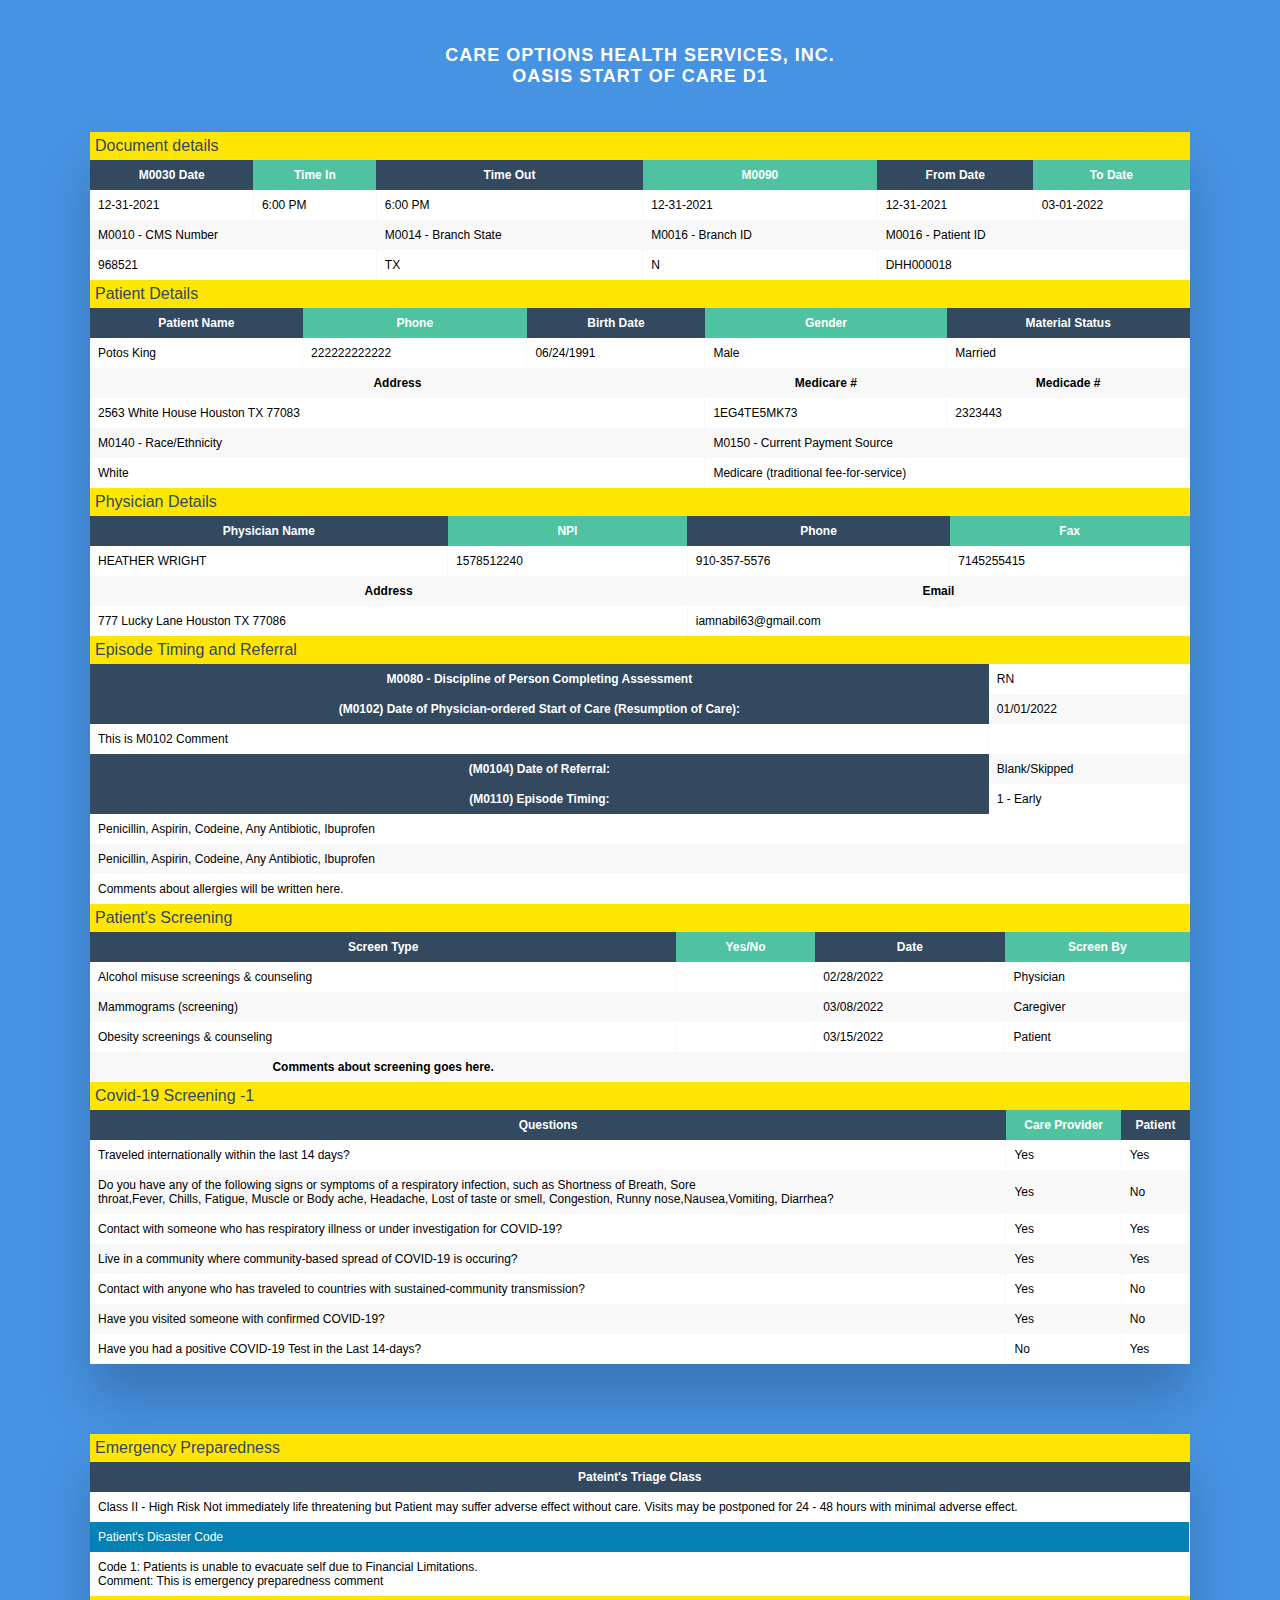
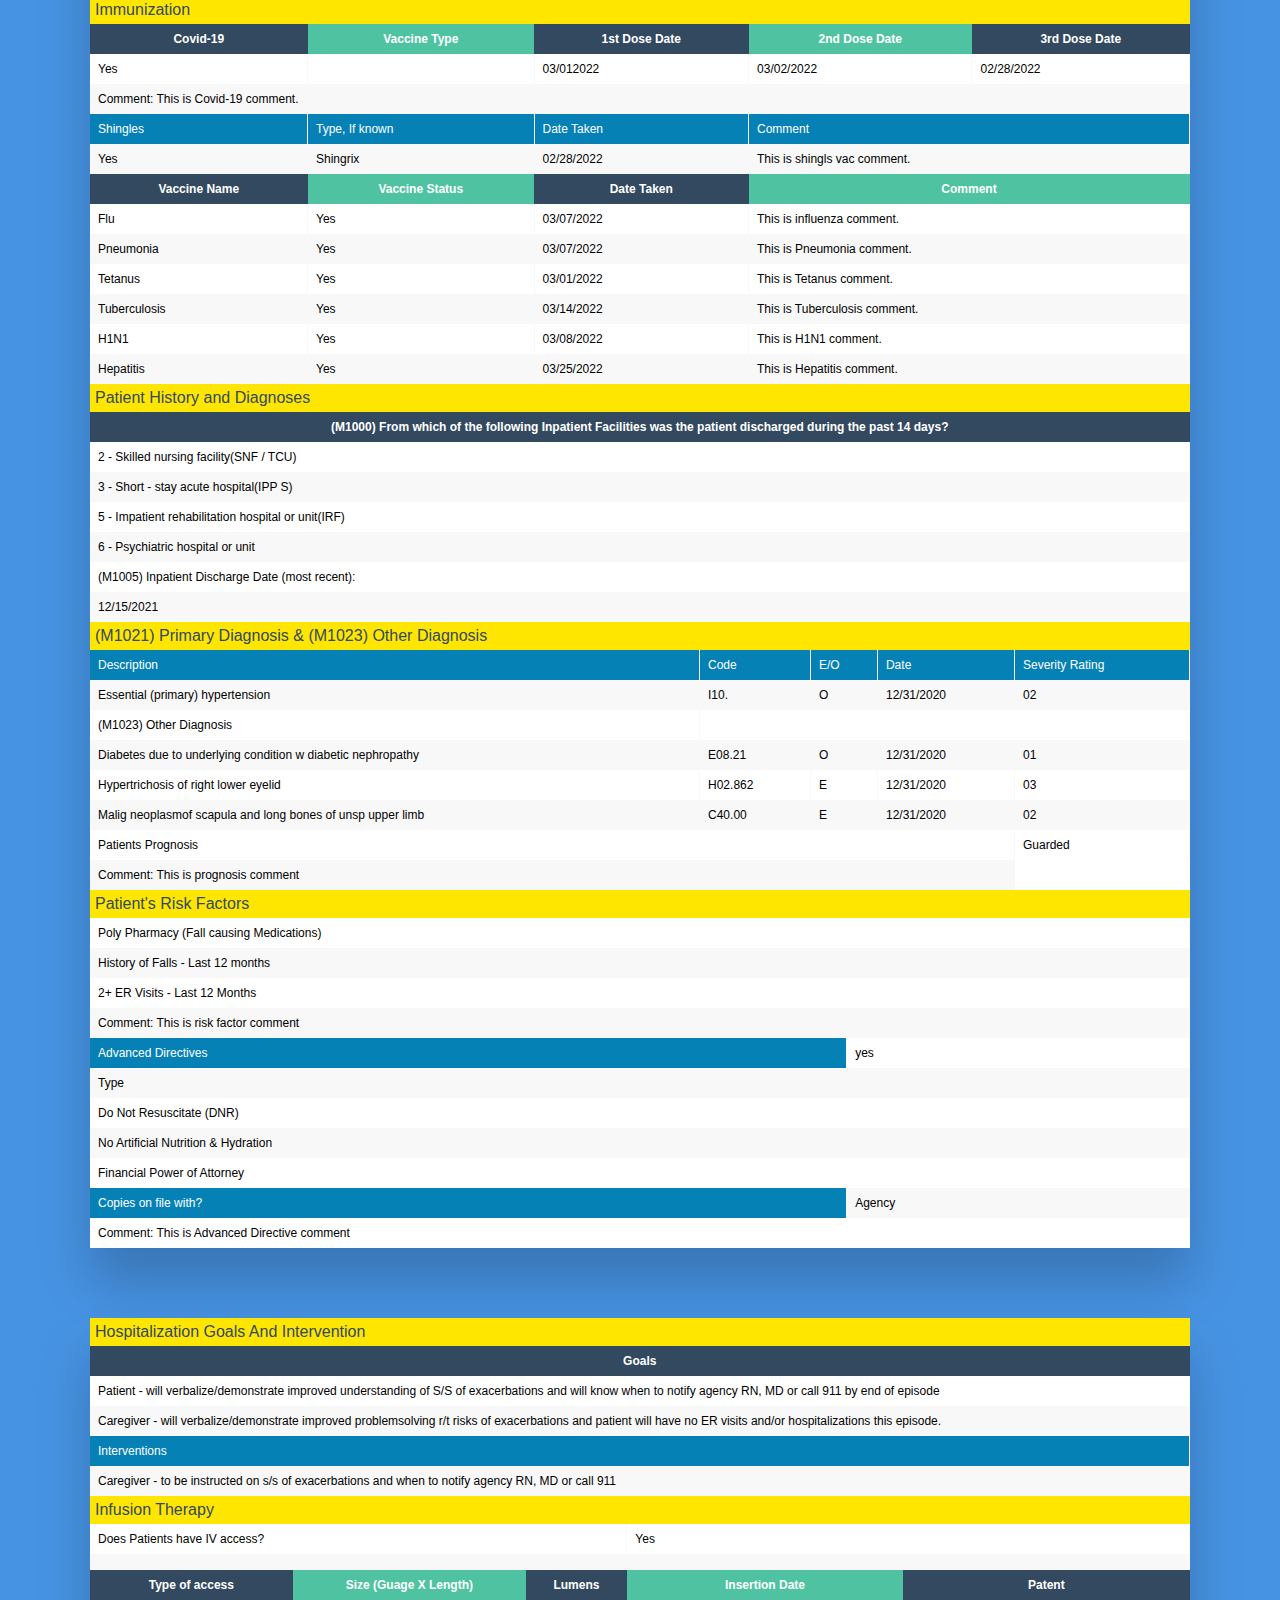
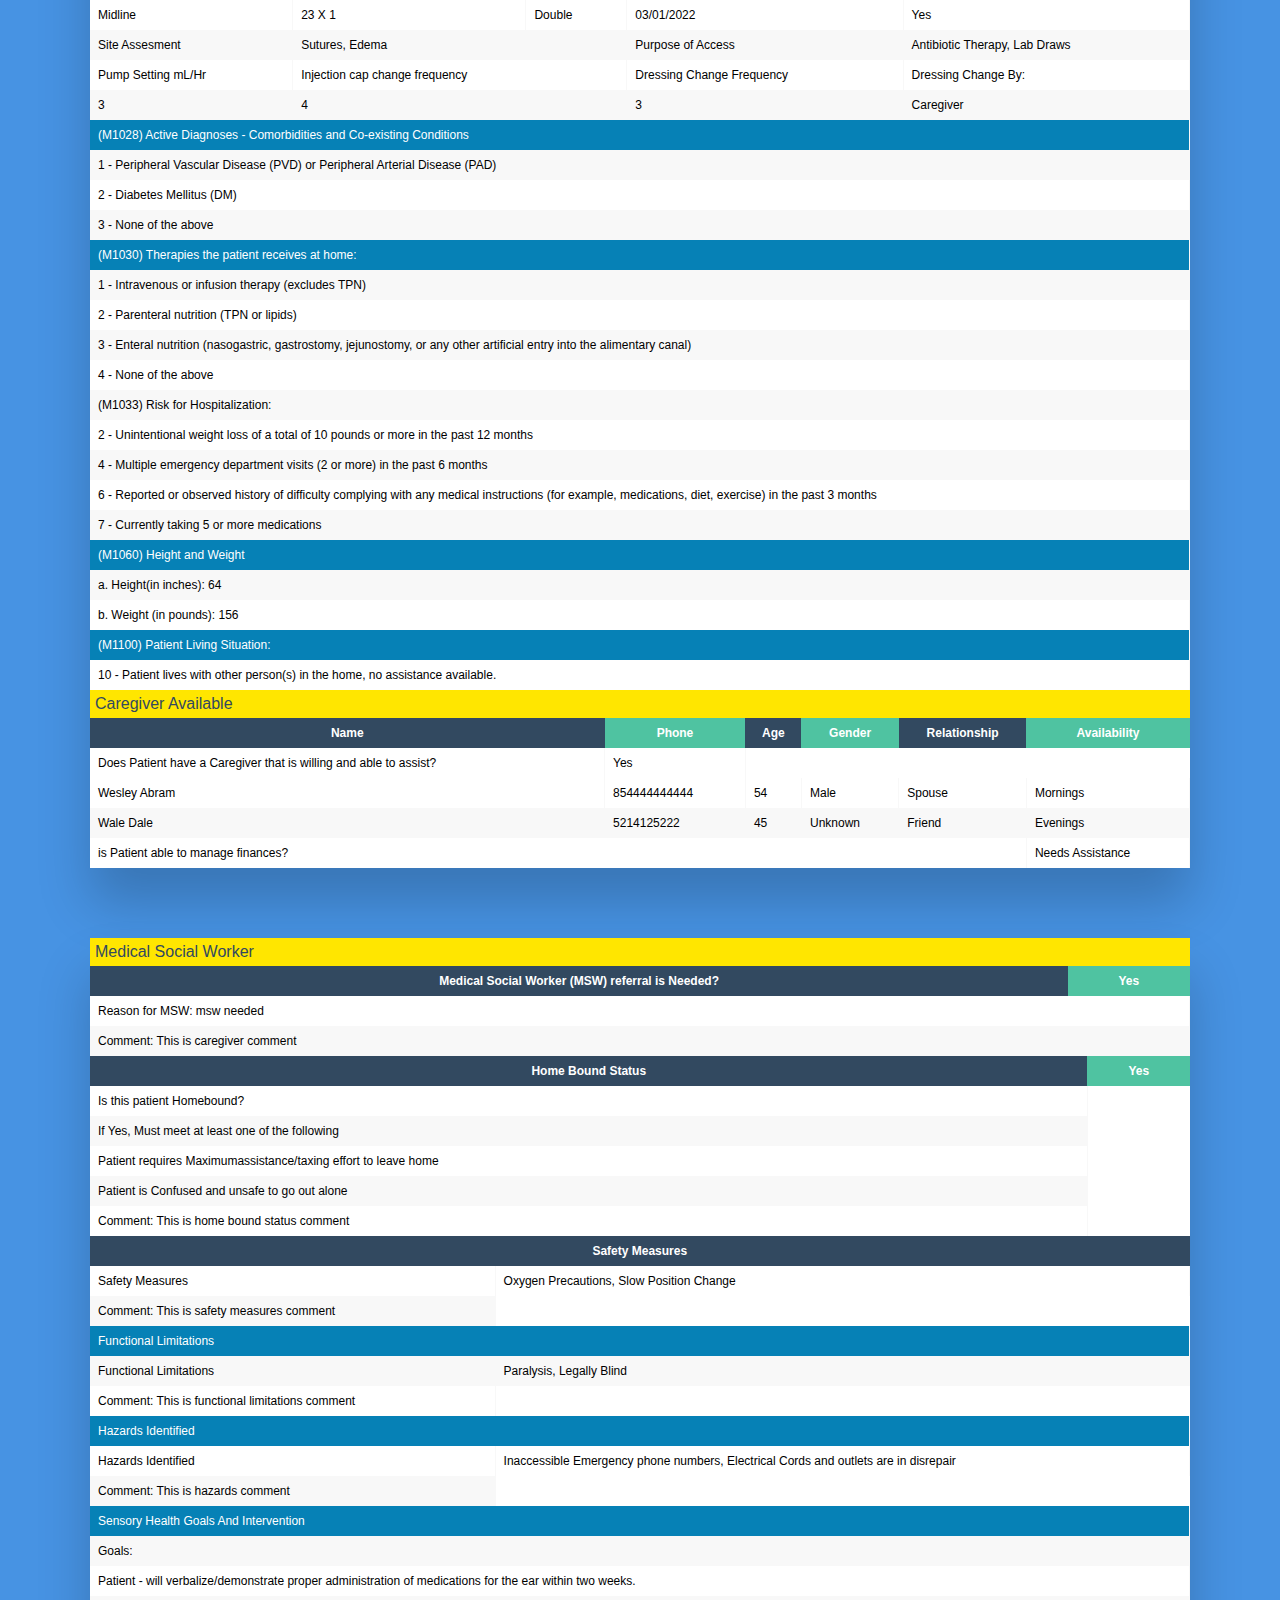
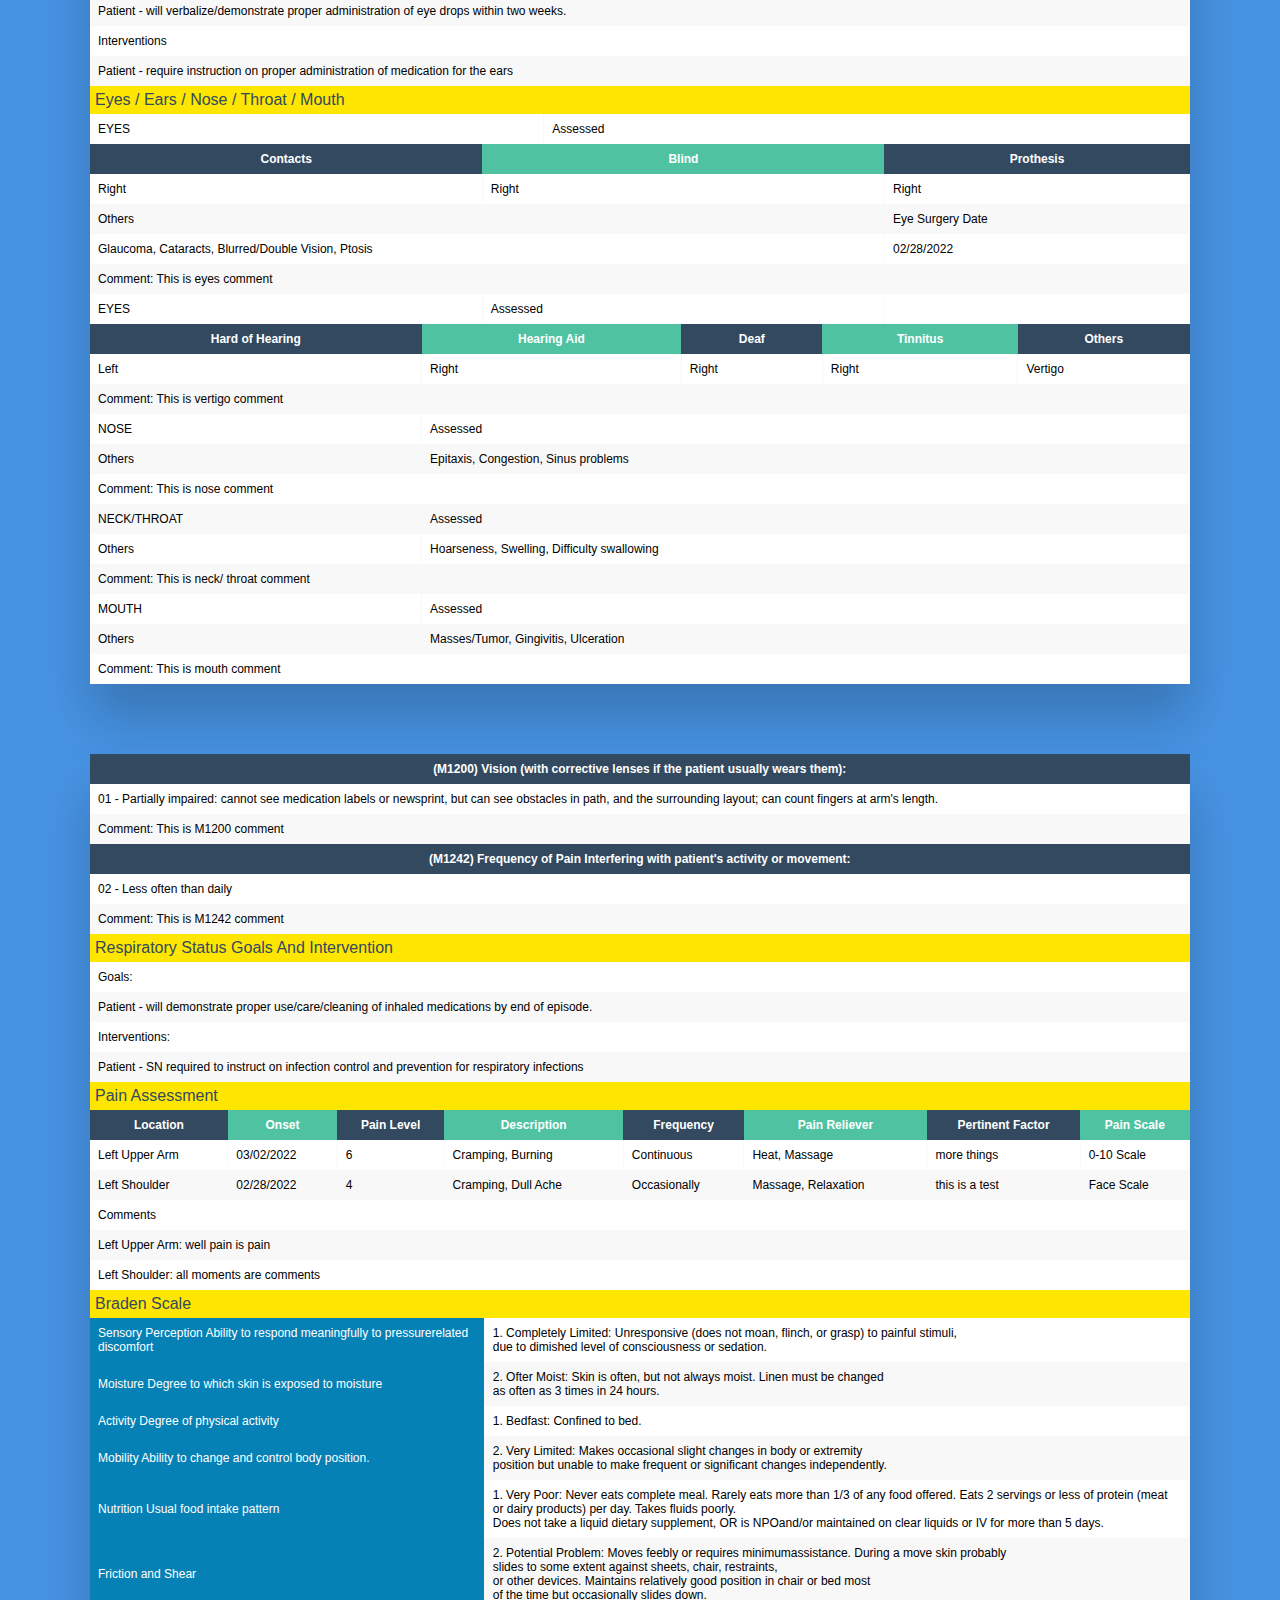
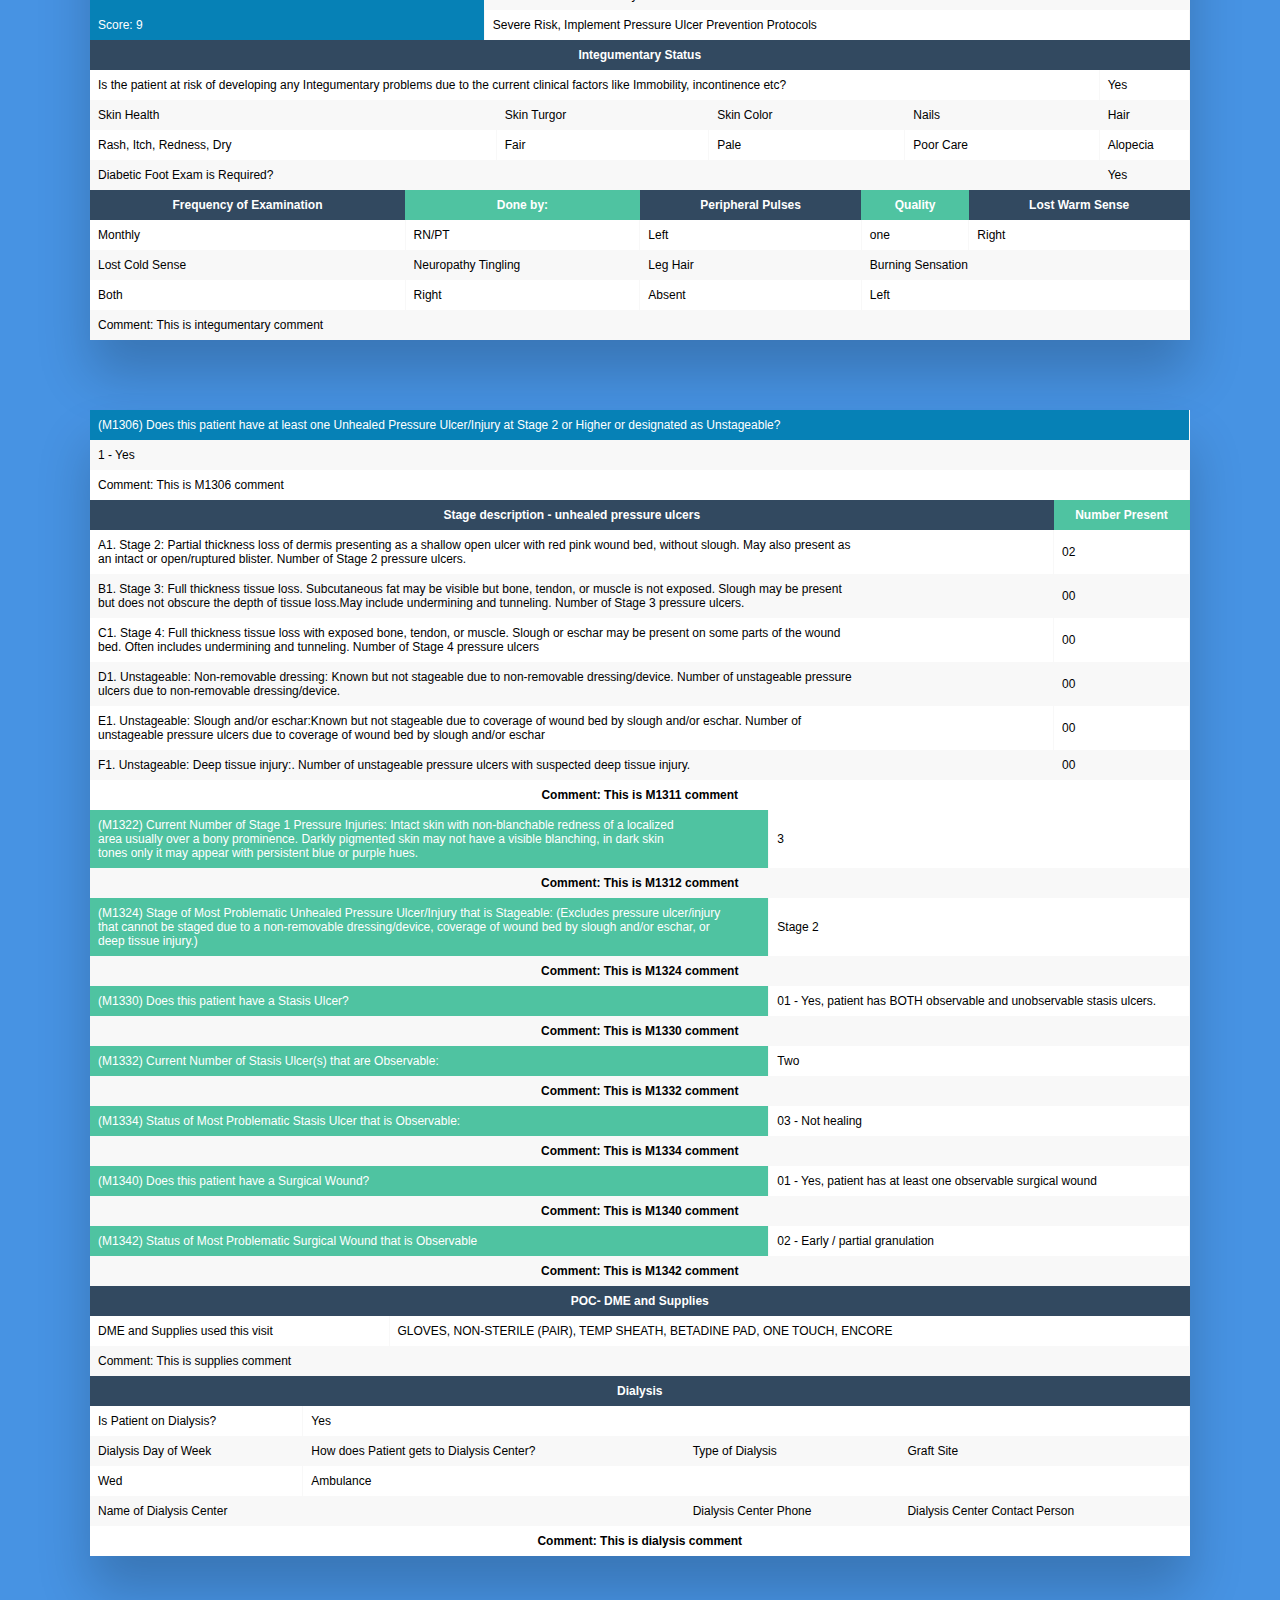
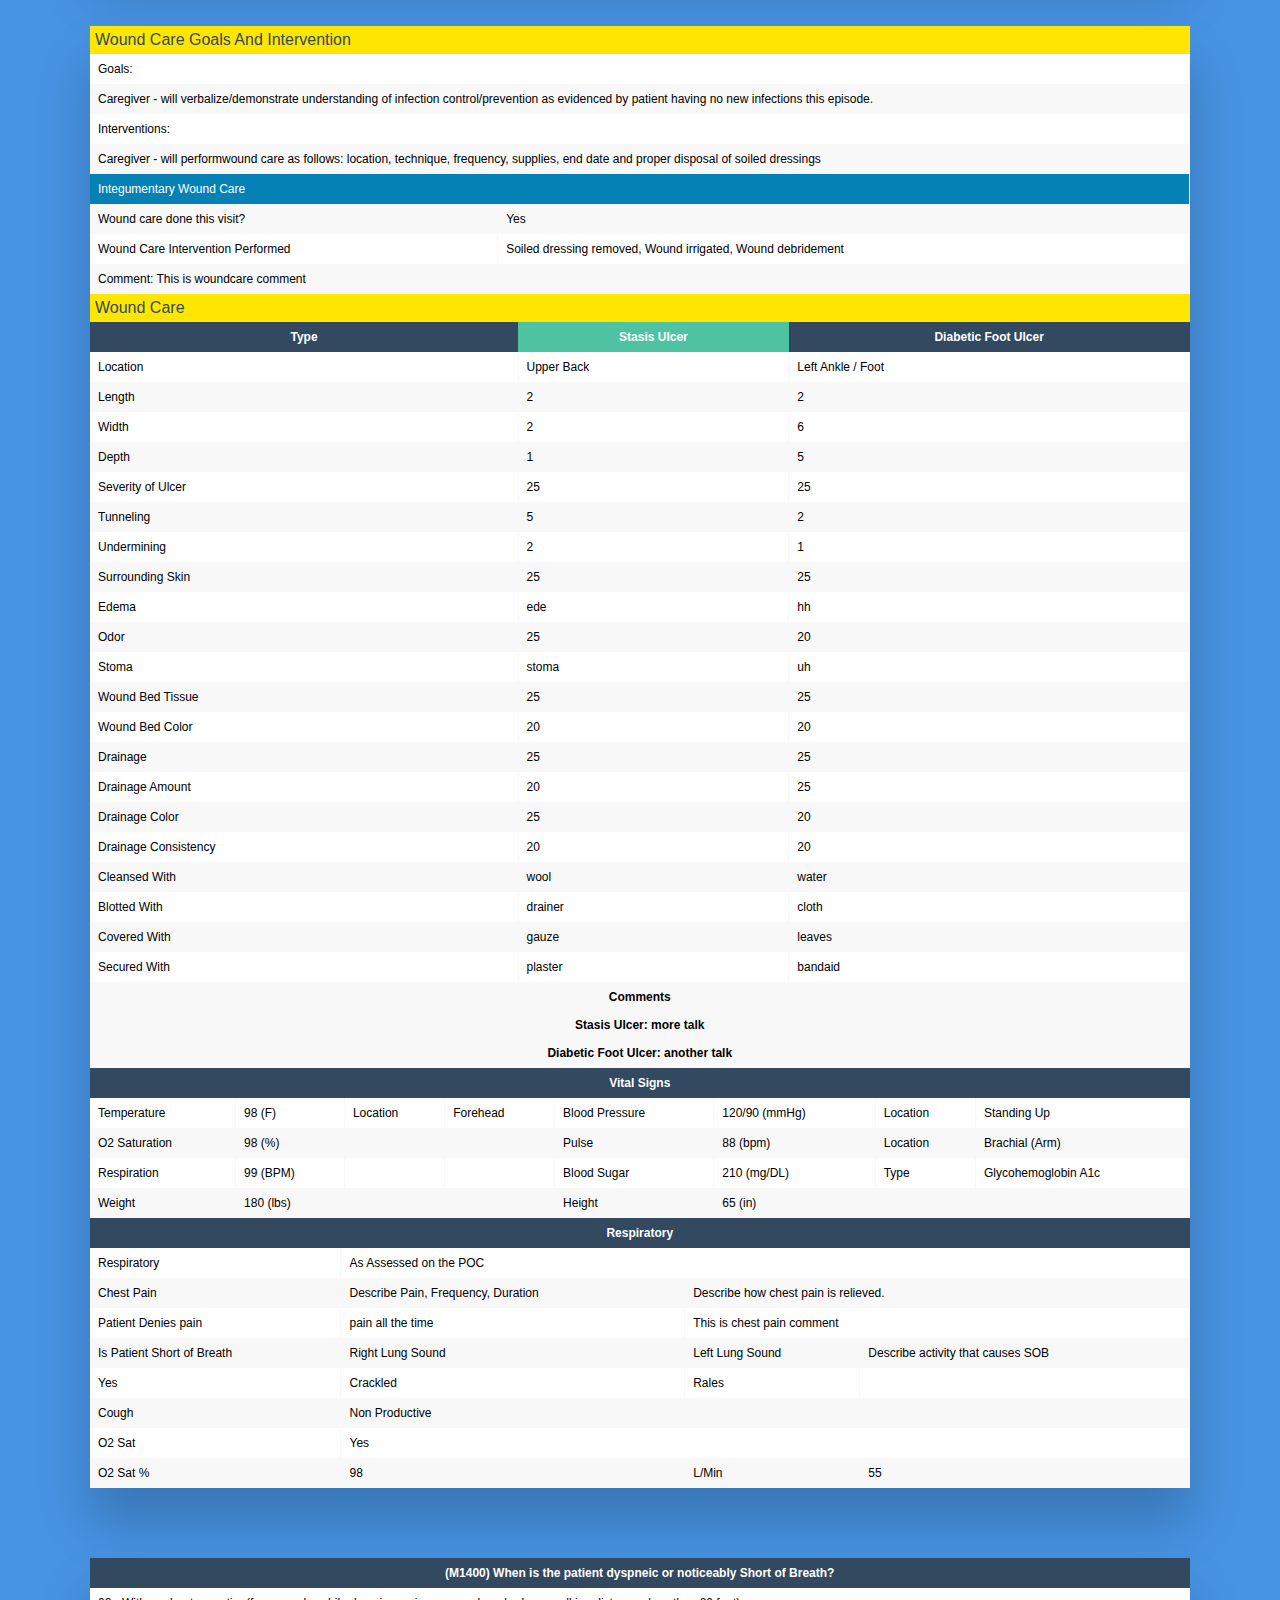
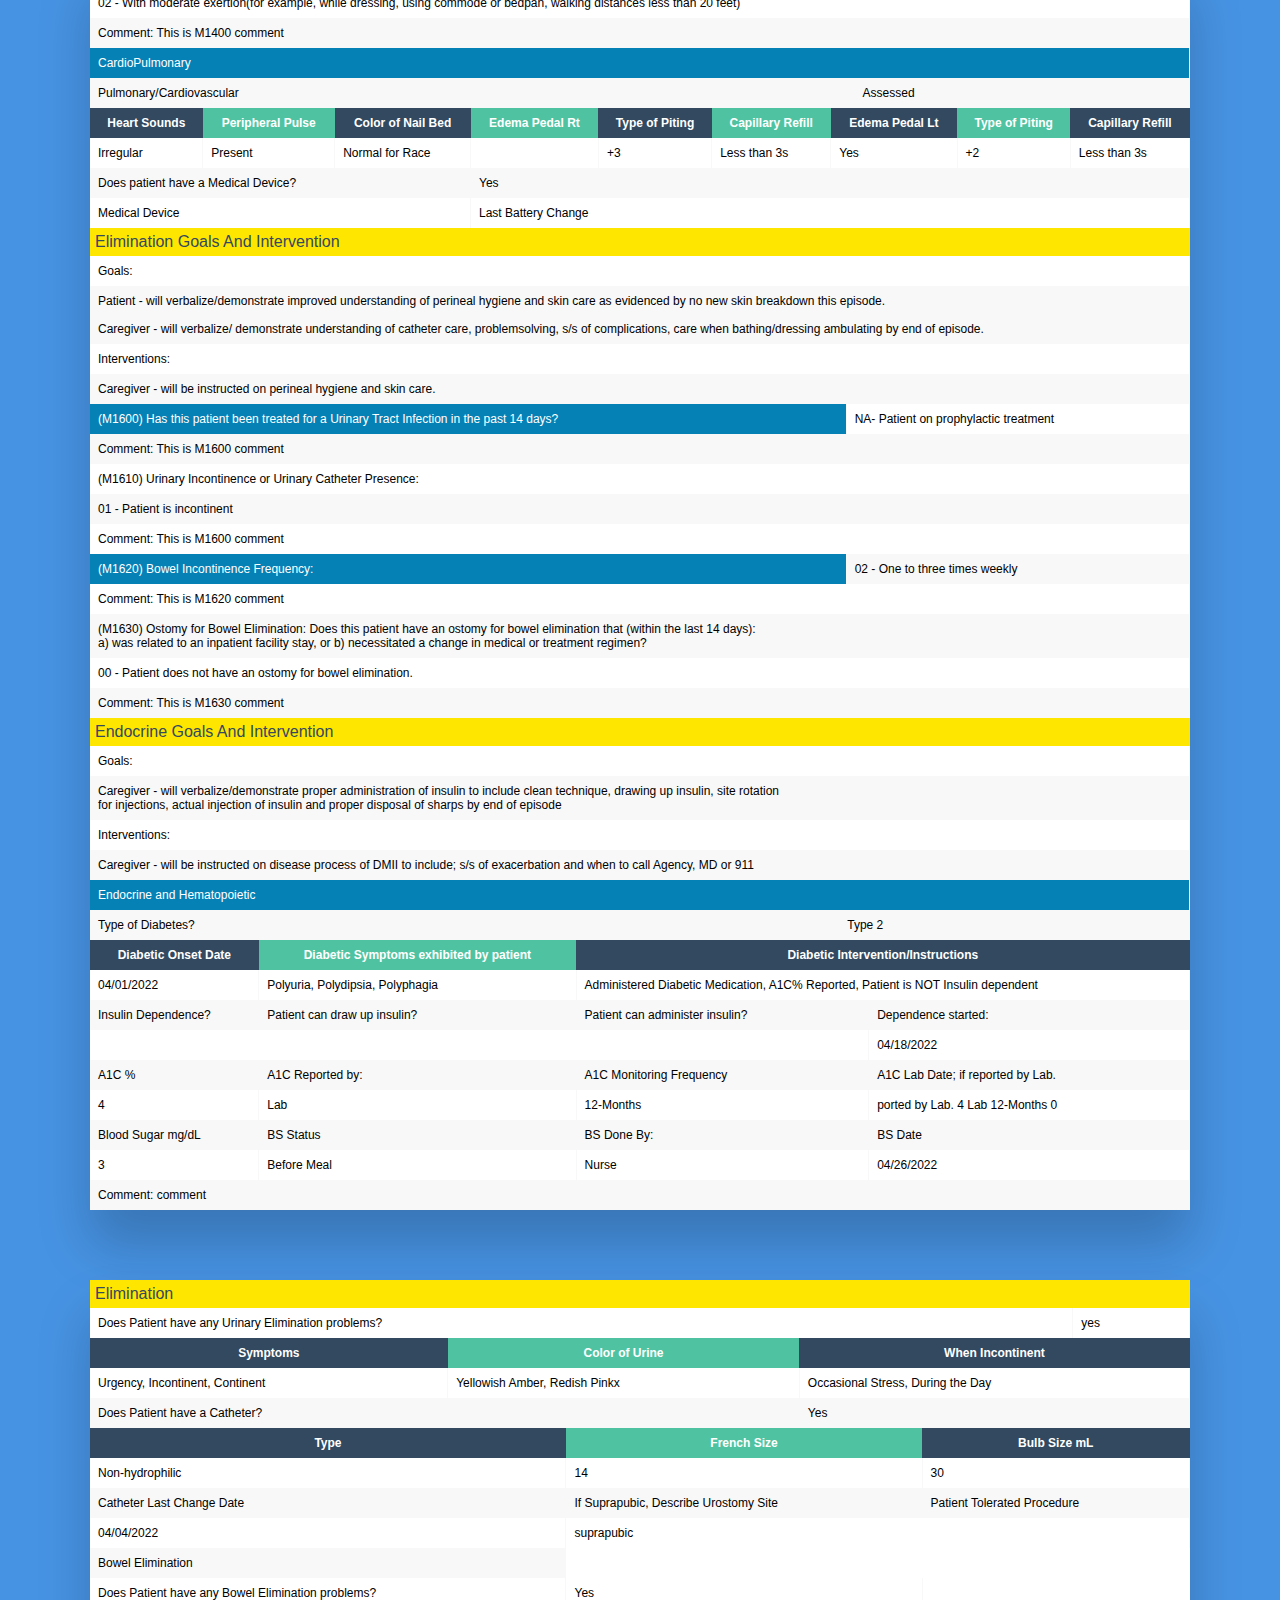
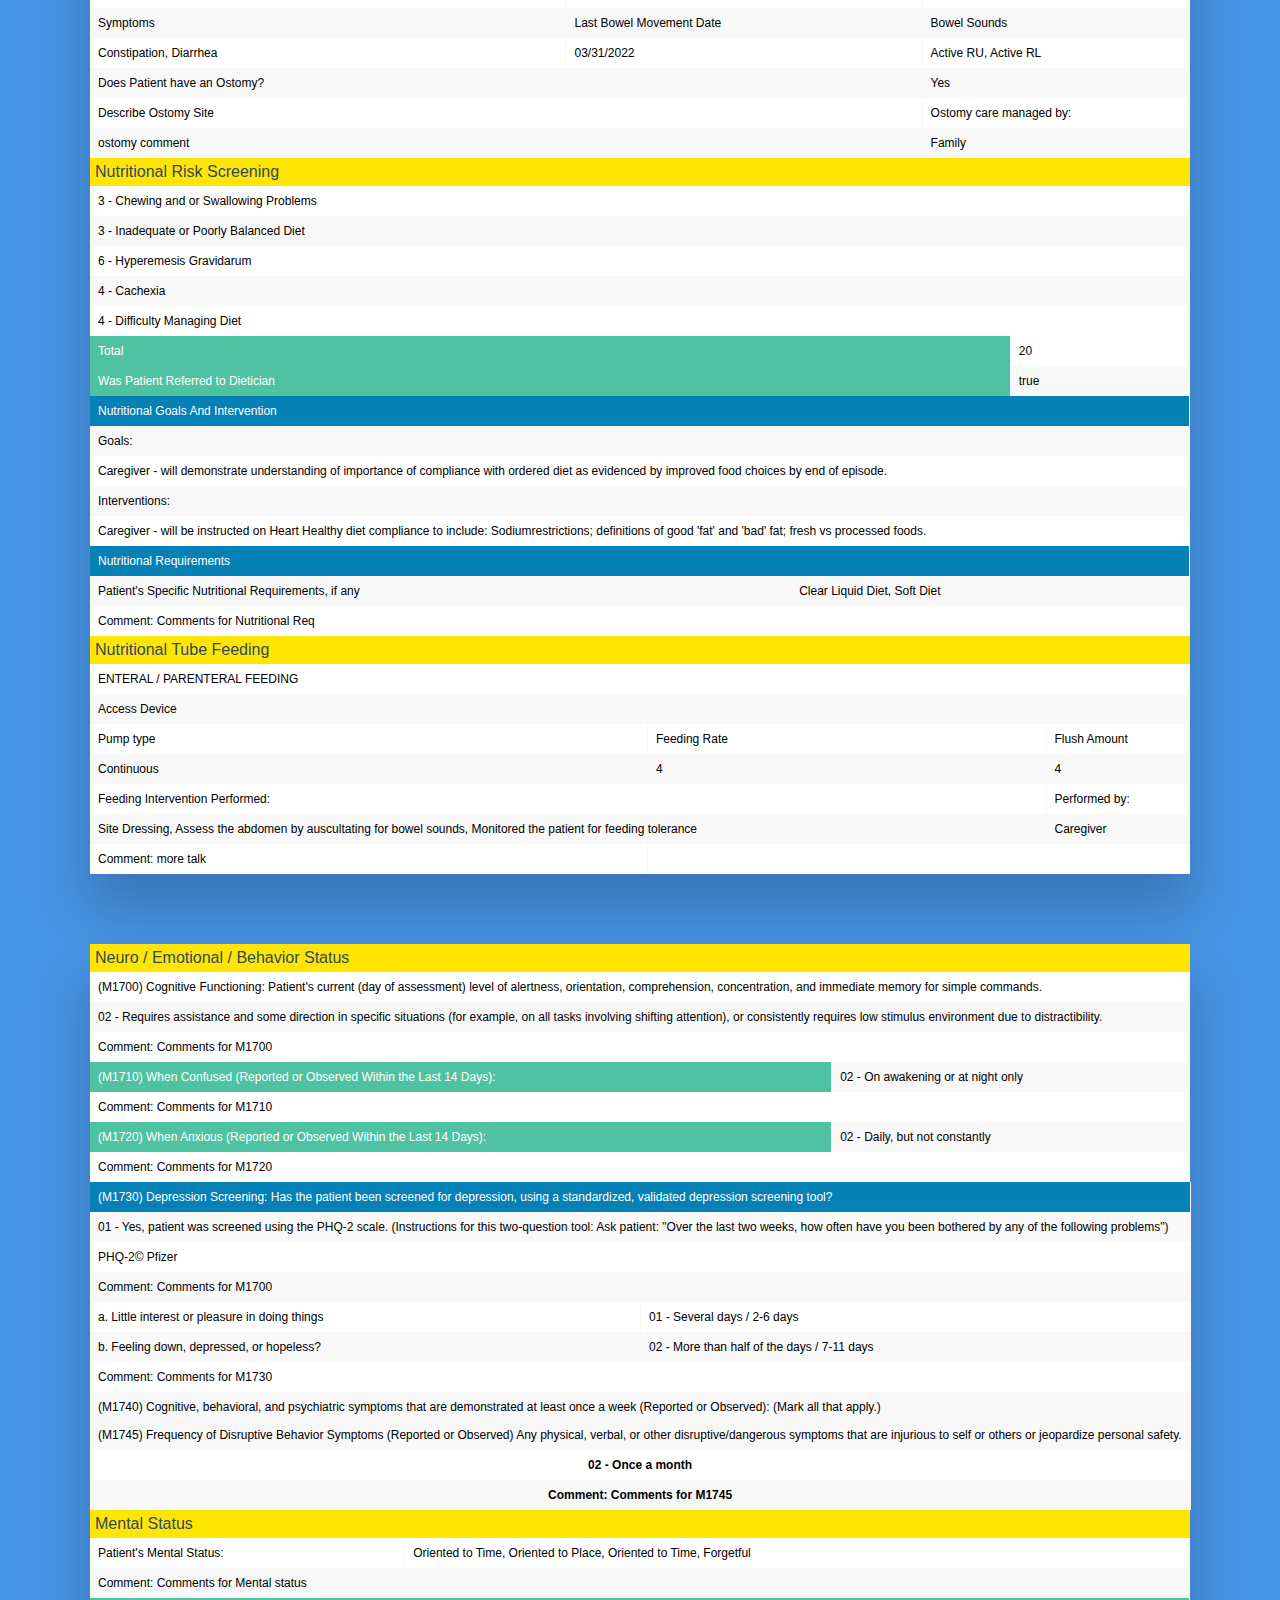
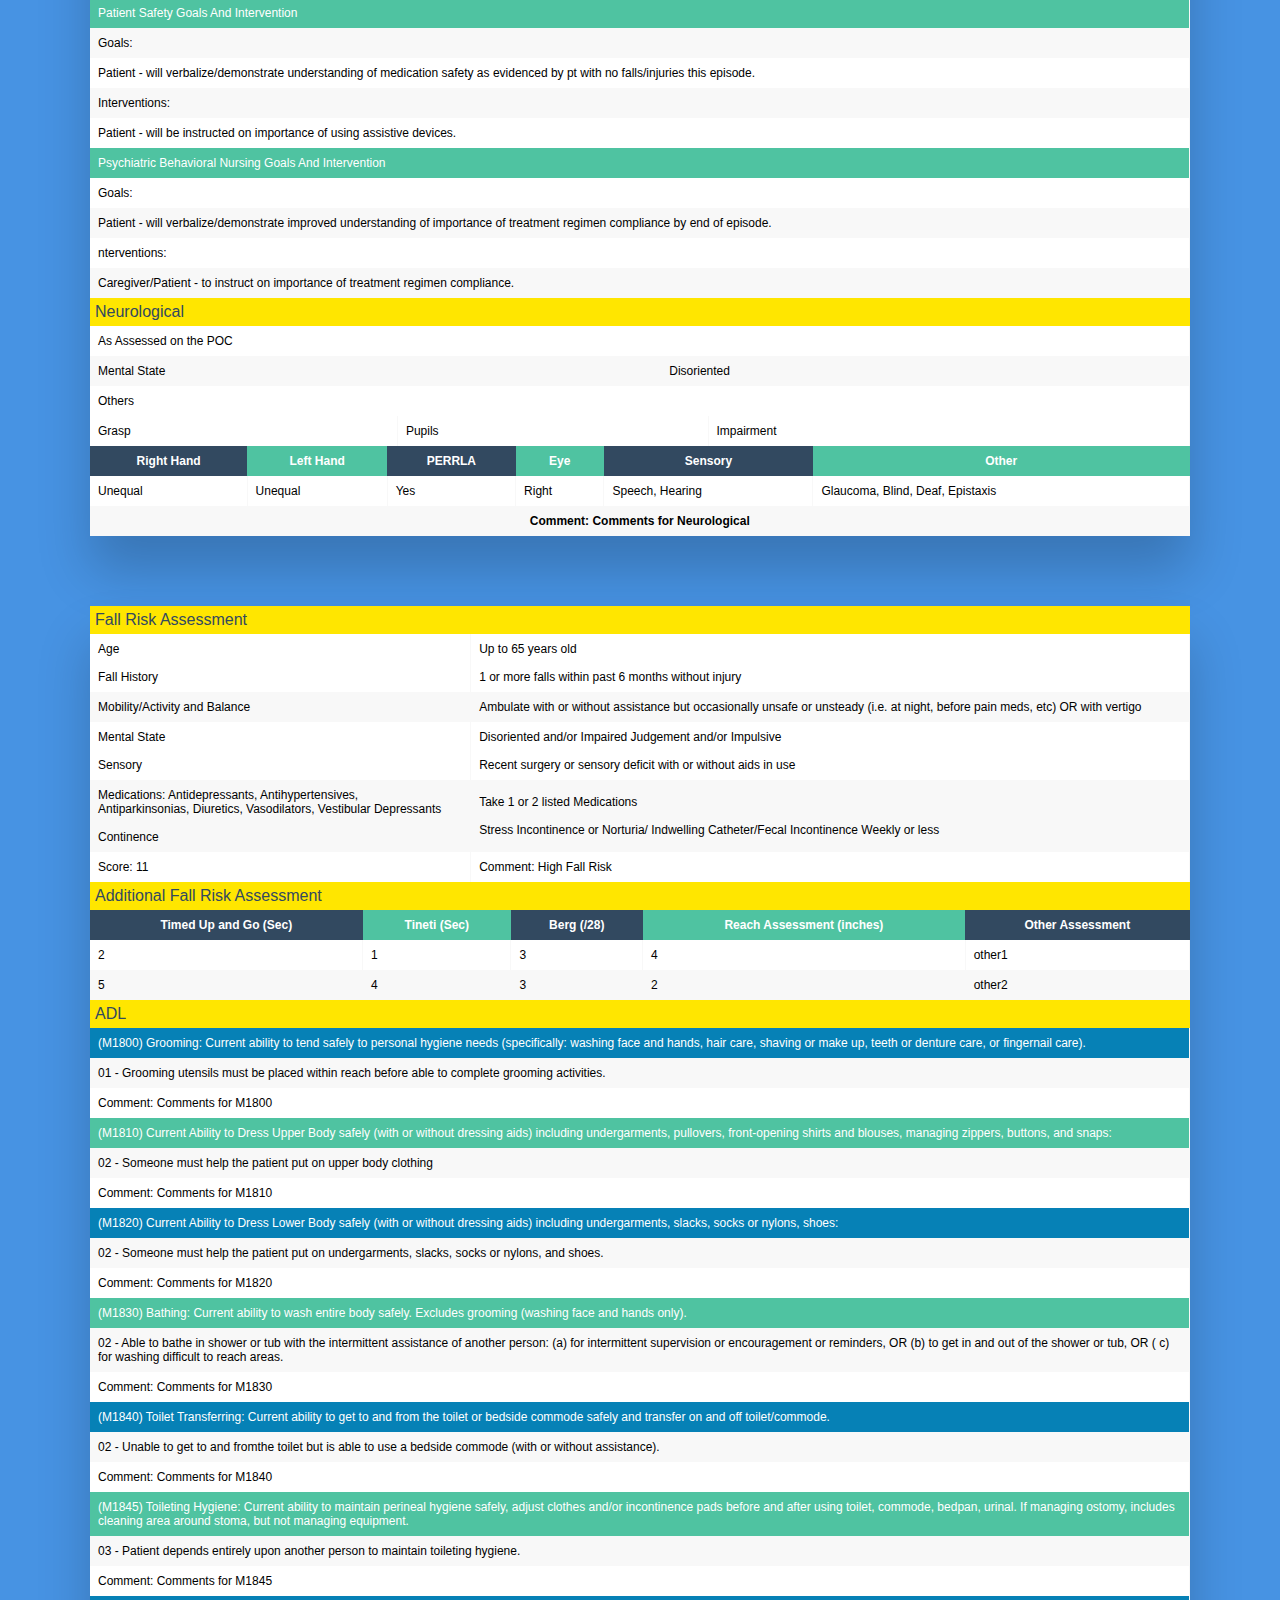
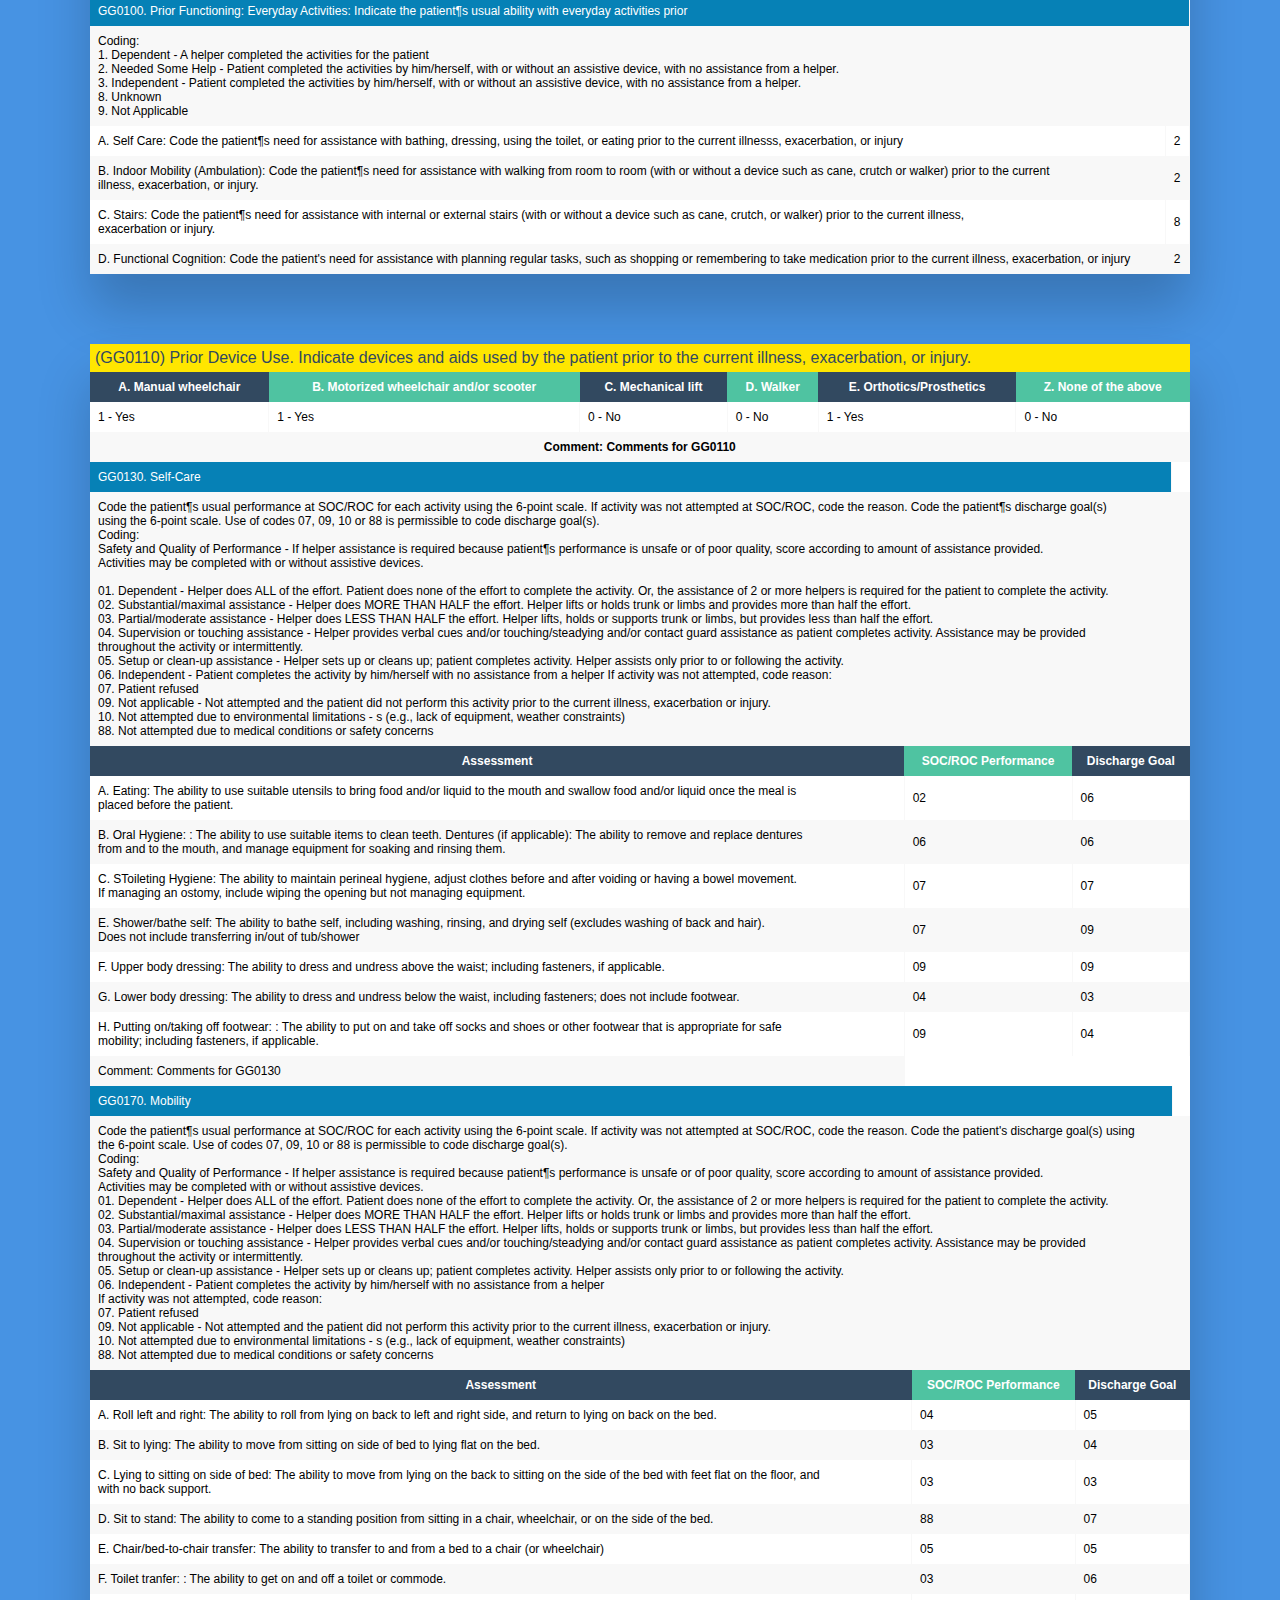
<file: index.html>
<!DOCTYPE html>
<html lang="en">

<head>
    <meta charset="UTF-8">
    <meta http-equiv="X-UA-Compatible" content="IE=edge">
    <meta name="viewport" content="width=device-width, initial-scale=1.0">
    <title>Oasis SOC</title>
    <link rel="stylesheet" href="css/style.css" />

    
</head>

<body>
    <center>
    <h2>Care Options Health Services, Inc. <br>
    OASIS Start of Care D1</h2>
    

    <div class="table-wrapper">
        <div class="Header">
            <div>Document details</div>
        </div>
        <table class="fl-table">

            <thead>
                <tr>
                    <th>M0030 Date</th>
                    <th>Time In</th>
                    <th>Time Out</th>
                    <th>M0090</th>
                    <th>From Date</th>
                    <th>To Date</th>
                </tr>
            </thead>
            <tbody>
                <tr>
                    <td>12-31-2021</td>
                    <td>6:00 PM</td>
                    <td>6:00 PM</td>
                    <td>12-31-2021</td>
                    <td>12-31-2021</td>
                    <td>03-01-2022</td>
                </tr>


                <tr colspan="2">
                    <td colspan="2">M0010 - CMS Number</td>
                    <td>M0014 - Branch State</td>
                    <td>M0016 - Branch ID</td>
                    <td colspan="2">M0016 - Patient ID</td>
                </tr>
                <tr>
                    <td colspan="2">968521</td>
                    <td>TX</td>
                    <td>N</td>
                    <td colspan="2">DHH000018</td>
                </tr>
            </tbody>
        </table>

    

        <div class="Header">
            <div>Patient Details
            </div>
        </div>
        <table class="fl-table">

            <thead>
                <tr>
                    <th>Patient Name</th>
                    <th>Phone</th>
                    <th>Birth Date</th>
                    <th>Gender</th>
                    <th>Material Status</th>
                </tr>
            </thead>
            <tbody>
                <tr>
                    <td>Potos King</td>
                    <td>222222222222</td>
                    <td>06/24/1991</td>
                    <td>Male</td>
                    <td>Married</td>
                </tr>

                <tr>
                    <th colspan="3">Address</th>
                    <th>Medicare #</th>
                    <th>Medicade #</th>
                </tr>
                <tr>
                    <td colspan="3">2563 White House Houston TX 77083</td>
                    <td>1EG4TE5MK73</td>
                    <td>2323443</td>
                </tr>
                <tr>
                    <td colspan="3">M0140 - Race/Ethnicity</td>
                    <td colspan="3">M0150 - Current Payment Source</td>
                </tr>
                <tr>
                    <td colspan="3">White</td>
                    <td colspan="3">Medicare (traditional fee-for-service)</td>
                </tr>
            </tbody>
        </table>

     
        <div class="Header">
            <div>Physician Details</div>
        </div>
        <table class="fl-table">

            <thead>
                <tr>
                    <th>Physician Name</th>
                    <th>NPI</th>
                    <th>Phone</th>
                    <th>Fax</th>
                </tr>
            </thead>
            <tbody>
                <tr>
                    <td>HEATHER WRIGHT</td>
                    <td>1578512240</td>
                    <td>910-357-5576</td>
                    <td>7145255415</td>
                </tr>

                <tr>
                    <th colspan="2">Address</th>
                    <th colspan="2">Email</th>
                </tr>
                <tr>
                    <td colspan="2">777 Lucky Lane Houston TX 77086</td>
                    <td colspan="2">iamnabil63@gmail.com</td>
                </tr>
            </tbody>
        </table>

        <div class="Header">
            <div>Episode Timing and Referral</div>
        </div>
        <table class="fl-table">

            <thead>
                <tr rowspan="2">
                    <th class="episode-background">
                        M0080 - Discipline of Person Completing Assessment
                    </th>
                    <td>RN</td>
               
                <tr rowspan="2">
                    <th class="episode-background">
                        (M0102) Date of Physician-ordered Start of Care (Resumption of
                        Care):
                    </th>
                    <td>01/01/2022</td>
                </tr>

                <tr>
                    <td>This is M0102 Comment</td>
                </tr>
                <tr rowspan="2">
                    <th class="episode-background">(M0104) Date of Referral:</th>
                    <td>Blank/Skipped</td>
                </tr>
               
                <tr rowspan="2">
                    <th class="episode-background">(M0110) Episode Timing:</th>
                    <td>1 - Early</td>
                </tr>
            </thead>
        </table>

        <!--Episode Ends-->

        <!-- Allergies Starts -->
        <table class="fl-table">
            <tbody>
                <tr rowspan="">
                    <td class="episode-background">
                        Penicillin, Aspirin, Codeine, Any Antibiotic, Ibuprofen
                    </td>
                </tr>

                <tr rowspan="">
                    <td class="episode-background">
                        Penicillin, Aspirin, Codeine, Any Antibiotic, Ibuprofen
                    </td>
                </tr>
               
                <tr rowspan="">
                    <td>Comments about allergies will be written here.</td>
                </tr>
            </tbody>
        </table>


        <!-- Allergies Ends -->


        <!-- PAtients Screening Starts -->

        <div class="Header">
            <div>Patient's Screening
            </div>
        </div>
        <table class="fl-table">

            <thead>
                <tr class="bg-external">
                    <th>Screen Type</th>
                    <th>Yes/No</th>
                    <th>Date</th>
                    <th>Screen By</th>
                </tr>
            </thead>
            <tbody>
                <tr>
                    <td>Alcohol misuse screenings & counseling</td>
                    <td></td>
                    <td>02/28/2022</td>
                    <td>Physician</td>
                </tr>

                <tr>
                    <td>Mammograms (screening)</td>
                    <td></td>
                    <td>03/08/2022</td>
                    <td>Caregiver</td>
                </tr>
                <tr>
                    <td>Obesity screenings & counseling</td>
                    <td></td>
                    <td>03/15/2022</td>
                    <td>Patient</td>
                </tr>
                <tr>
                    <th>Comments about screening goes here.</th>
                    <th></th>
                    <th></th>
                    <th></th>
                </tr>
            </tbody>
        </table>


        <div class="Header">
            <div>Covid-19 Screening -1
            </div>
        </div>
        <table class="fl-table">
            <thead>
                <tr class="bg-external">
                    <th class="col-8">Questions</th>

                    <th class="col-2">Care Provider</th>
                    <th class="col-2">Patient</th>
                </tr>
            </thead>
            <tbody>
                <tr>
                    <td class="col-8">
                        Traveled internationally within the last 14 days?
                    </td>
                    <td class="col-2">Yes</td>
                    <td class="col-2">Yes</td>
                </tr>
                <tr>
                    <td class="col-8">
                        Do you have any of the following signs or symptoms of a
                        respiratory infection, such as Shortness of Breath, Sore<br>
                        throat,Fever, Chills, Fatigue, Muscle or Body ache, Headache,
                        Lost of taste or smell, Congestion, Runny nose,Nausea,Vomiting,
                        Diarrhea?
                    </td>
                    <td class="col-2">Yes</td>
                    <td class="col-2">No</td>
                </tr>
                <tr>
                    <td class="col-8">
                        Contact with someone who has respiratory illness or under
                        investigation for COVID-19?
                    </td>
                    <td class="col-2">Yes</td>
                    <td class="col-2">Yes</td>
                </tr>
                <tr>
                    <td class="col-8">
                        Live in a community where community-based spread of COVID-19 is
                        occuring?
                    </td>
                    <td class="col-2">Yes</td>
                    <td class="col-2">Yes</td>
                </tr>
                <tr>
                    <td class="col-8">
                        Contact with anyone who has traveled to countries with
                        sustained-community transmission?
                    </td>
                    <td class="col-2">Yes</td>
                    <td class="col-2">No</td>
                </tr>
                <tr>
                    <td class="col-8">
                        Have you visited someone with confirmed COVID-19?
                    </td>
                    <td class="col-2">Yes</td>
                    <td class="col-2">No</td>
                </tr>
                <tr>
                    <td class="col-8">
                        Have you had a positive COVID-19 Test in the Last 14-days?
                    </td>
                    <td class="col-2">No</td>
                    <td class="col-2">Yes</td>
                </tr>
</body>
</table>

</div>

<!-- Page 1 end  -->


<!-- page 2 start  -->



<div class="table-wrapper">
    <div class="Header">
        <div>Emergency Preparedness</div>
    </div>
    <table class="fl-table">

        <thead>
            <tr>
                <th class="bg-external text-center">Pateint's Triage Class</th>
            </tr>
        </thead>

        <tr>
            <td>
                Class II - High Risk Not immediately life threatening but
                Patient may suffer adverse effect without care. Visits may be
                postponed for 24 - 48 hours with minimal adverse effect.
            </td>
        </tr>
        <tr>
            <td class="bg-external text-center">Patient's Disaster Code</td>
        </tr>
        <tr>
            <td>
                Code 1: Patients is unable to evacuate self due to Financial
                Limitations.<br />Comment: This is emergency preparedness
                comment
            </td>
        </tr>
    </table>



    <!-- Emergency preparedness Ends -->
    

    <!-- Immunization Starts -->
    <div class="Header">
        <div>Immunization</div>
    </div>
    <table class="fl-table">
        <thead>
            <tr class="bg-external">
                <th>Covid-19</th>
                <th>Vaccine Type</th>
                <th>1st Dose Date</th>
                <th>2nd Dose Date</th>
                <th>3rd Dose Date</th>
            </tr>
        </thead>
        <tr>
            <td>Yes</td>
            <td></td>
            <td>03/012022</td>
            <td>03/02/2022</td>
            <td>02/28/2022</td>
        </tr>
        <tr>
            <td colspan="5">Comment: This is Covid-19 comment.</td>
        </tr>

        <tr class="bg-external">
            <td>Shingles</td>
            <td>Type, If known</td>
            <td>Date Taken</td>
            <td colspan="2">Comment</td>
        </tr>
        <tr>
            <td>Yes</td>
            <td>Shingrix</td>
            <td>02/28/2022</td>
            <td colspan="2">This is shingls vac comment.</td>
        </tr>
        <thead>
            <tr class="bg-external">
                <th>Vaccine Name</th>
                <th>Vaccine Status</th>
                <th>Date Taken</th>
                <th colspan="2">Comment</th>
            </tr>
        </thead>
        <tr>
            <td>Flu</td>
            <td>Yes</td>
            <td>03/07/2022</td>
            <td colspan="2">This is influenza comment.</td>
        </tr>
        <tr>
            <td>Pneumonia</td>
            <td>Yes</td>
            <td>03/07/2022</td>
            <td colspan="2">This is Pneumonia comment.</td>
        </tr>
        <tr>
            <td>Tetanus</td>
            <td>Yes</td>
            <td>03/01/2022</td>
            <td colspan="2">This is Tetanus comment.</td>
        </tr>
        <tr>
            <td>Tuberculosis</td>
            <td>Yes</td>
            <td>03/14/2022</td>
            <td colspan="2">This is Tuberculosis comment.</td>
        </tr>
        <tr>
            <td>H1N1</td>
            <td>Yes</td>
            <td>03/08/2022</td>
            <td colspan="2">This is H1N1 comment.</td>
        </tr>
        <tr>
            <td>Hepatitis</td>
            <td>Yes</td>
            <td>03/25/2022</td>
            <td colspan="2">This is Hepatitis comment.</td>
        </tr>
    </table>

    <!-- Immunization Ends -->
  

    <!-- Patient History Starts -->
    <div class="Header">
        <div>Patient History and Diagnoses
        </div>
    </div>
    <table class="fl-table">
        <thead>
            <tr class="bg-external text-center">
                <thead>
                    <th>
                        (M1000) From which of the following Inpatient Facilities was the
                        patient discharged during the past 14 days?
                    </th>
                </thead>
            </tr>
            <tr>
                <td>2 - Skilled nursing facility(SNF / TCU)</td>
            </tr>

            <tr>
                <td>3 - Short - stay acute hospital(IPP S)</td>
            </tr>
            <tr>
                <td>5 - Impatient rehabilitation hospital or unit(IRF)</td>
            </tr>
            <tr>
                <td>6 - Psychiatric hospital or unit</td>
            </tr>

            <tr class="episode-background text-center">
                <td colspan="5">(M1005) Inpatient Discharge Date (most recent):
                </td>
            </tr>
            <tr class="episode-background text-center">
                <td colspan="5"> 12/15/2021

                </td>
            </tr>


    </table>

    <div class="Header">
        <div>(M1021) Primary Diagnosis & (M1023) Other Diagnosis</div>
    </div>
    <table class="fl-table">
        <thead>
            <tr class="bg-external">
                <td>Description</td>
                <td>Code</td>
                <td>E/O</td>
                <td>Date</td>
                <td>Severity Rating</td>
            </tr>

            <tr>
                <td>Essential (primary) hypertension</td>
                <td>I10.</td>
                <td>O</td>
                <td>12/31/2020</td>
                <td>02</td>
            </tr>
            <tr class="episode-background text-center">
                <td colspan="   ">(M1023) Other Diagnosis</td>
            </tr>
            <tr>
                <td>
                    Diabetes due to underlying condition w diabetic nephropathy
                </td>
                <td>E08.21</td>
                <td>O</td>
                <td>12/31/2020</td>
                <td>01</td>
            </tr>
            <tr>
                <td>Hypertrichosis of right lower eyelid</td>
                <td>H02.862</td>
                <td>E</td>
                <td>12/31/2020</td>
                <td>03</td>
            </tr>
            <tr>
                <td>
                    Malig neoplasmof scapula and long bones of unsp upper limb
                </td>
                <td>C40.00</td>
                <td>E</td>
                <td>12/31/2020</td>
                <td>02</td>
            </tr>
            <tr>
                <td colspan="4" class="episode-background">Patients Prognosis</td>
                <td>Guarded</td>
            </tr>
            <tr>
                <td colspan="4" class="episode-background">Comment: This is prognosis comment
                </td>

            </tr>
    </table>

    <div class="Header">
        <div>Patient's Risk Factors
        </div>
    </div>
    <table class="fl-table">

        <tr>
            <td colspan="2">Poly Pharmacy (Fall causing Medications)</td>
        </tr>

        <tr>
            <td colspan="2">History of Falls - Last 12 months</td>
        </tr>
        <tr>
            <td colspan="2">2+ ER Visits - Last 12 Months</td>
        </tr>
        <tr>
            <td colspan="2">Comment: This is risk factor comment</td>
        </tr>

        <tr>
            <td class="bg-external text-center">Advanced Directives </td>
            <td>yes </td>
        </tr>
        <tr>
            <td colspan="2">Type</td>
        </tr>
        <tr>
            <td colspan="2">Do Not Resuscitate (DNR)
            </td>
        </tr>
        <tr>
            <td colspan="2">No Artificial Nutrition & Hydration</td>
        </tr>
        <tr>
            <td colspan="2">Financial Power of Attorney
            </td>
        </tr>
        <tr>
            <td class="bg-external text-center">Copies on file with? </td>
            <td>Agency</td>
        </tr>
        <tr>
            <td colspan="2">Comment: This is Advanced Directive comment
            </td>
        </tr>


    </table>
</div>


<!-- page 2 end  -->



<!-- page 3 start  -->


<div class="table-wrapper">
    <div class="Header">
        <div>Hospitalization Goals And Intervention
        </div>
    </div>
    <table class="fl-table">

        <thead>

            <tr class="bg-external text-center">
                <th>Goals</th>
            </tr>
        </thead>
        <tr>
            <td>
                Patient - will verbalize/demonstrate improved understanding of
                S/S of exacerbations and will know when to notify agency RN, MD
                or call 911 by end of episode
            </td>
        </tr>

        <tr>
            <td>
                Caregiver - will verbalize/demonstrate improved problemsolving
                r/t risks of exacerbations and patient will have no ER visits
                and/or hospitalizations this episode.
            </td>
        </tr>
        <tr class="bg-external text-center">
            <td>Interventions</td>
        </tr>
        <tr>
            <td>
                Caregiver - to be instructed on s/s of exacerbations and when to
                notify agency RN, MD or call 911
            </td>
        </tr>
    </table>

    <div class="Header">
        <div>Infusion Therapy</div>
    </div>
    <table class="fl-table">
        <thead>
            <tr>
                <td colspan="3" class="episode-background">
                    Does Patients have IV access?
                </td>
                <td colspan="2">Yes</td>
            </tr>
            <tr>
                <td colspan="5"></td>
            </tr>
            <thead>
                <tr>
                    <th>Type of access</th>
                    <th>Size (Guage X Length)</th>
                    <th>Lumens</th>
                    <th>Insertion Date</th>
                    <th>Patent</th>
                </tr>
            </thead>
            <tr>
                <td>Midline</td>
                <td>23 X 1</td>
                <td>Double</td>
                <td>03/01/2022</td>
                <td>Yes</td>
            </tr>
            <tr>
                <td class="episode-background">Site Assesment</td>
                <td colspan="2">Sutures, Edema</td>
                <td class="episode-background">Purpose of Access</td>
                <td>Antibiotic Therapy, Lab Draws</td>
            </tr>
            <tr>
                <td>Pump Setting mL/Hr</td>
                <td colspan="2">Injection cap change frequency</td>
                <td>Dressing Change Frequency</td>
                <td>Dressing Change By:</td>
            </tr>
            <tr>
                <td>3</td>
                <td colspan="2">4</td>
                <td>3</td>
                <td>Caregiver</td>
            </tr>

    </table>


    <table class="fl-table">

        <tr class="bg-external text-center">
            <td>
                (M1028) Active Diagnoses - Comorbidities and Co-existing
                Conditions
            </td>
        </tr>
        <tr>
            <td>
                1 - Peripheral Vascular Disease (PVD) or Peripheral Arterial
                Disease (PAD)
            </td>
        </tr>
        <tr>
            <td>2 - Diabetes Mellitus (DM)</td>
        </tr>
        <tr>
            <td>3 - None of the above</td>
        </tr>
        <tr class="bg-external text-center">
            <td>(M1030) Therapies the patient receives at home:</td>
        </tr>
        <tr>
            <td>1 - Intravenous or infusion therapy (excludes TPN)</td>
        </tr>
        <tr>
            <td>2 - Parenteral nutrition (TPN or lipids)</td>
        </tr>
        <tr>
            <td>
                3 - Enteral nutrition (nasogastric, gastrostomy, jejunostomy, or
                any other artificial entry into the alimentary canal)
            </td>
        </tr>
        <tr>
            <td>4 - None of the above</td>
        </tr>
        <tr>
            <td>(M1033) Risk for Hospitalization:</td>
        </tr>
        <tr>
            <td>
                2 - Unintentional weight loss of a total of 10 pounds or more in
                the past 12 months
            </td>
        </tr>
        <tr>
            <td>
                4 - Multiple emergency department visits (2 or more) in the past
                6 months
            </td>
        </tr>
        <tr>
            <td>
                6 - Reported or observed history of difficulty complying with
                any medical instructions (for example, medications, diet,
                exercise) in the past 3 months
            </td>
        </tr>
        <tr>
            <td>7 - Currently taking 5 or more medications</td>
        </tr>
        <tr class="bg-external text-center">
            <td>(M1060) Height and Weight</td>
        </tr>

        <tr>
            <td>a. Height(in inches): 64</td>
        </tr>
        <tr>
            <td>b. Weight (in pounds): 156</td>
        </tr>
        <tr>
            <td class="bg-external text-center">
                (M1100) Patient Living Situation:
            </td>
        </tr>
        <tr>
            <td>
                10 - Patient lives with other person(s) in the home, no
                assistance available.
            </td>
        </tr>
    </table>

    <div class="Header">
        <div>Caregiver Available
        </div>
    </div>
    <table class="fl-table">
        <tr>
            <td>Does Patient have a Caregiver that is willing and able to assist? </td>
            <td>Yes</td>
        </tr>

        <thead>
            <tr>
                <th>Name</th>
                <th>Phone</th>
                <th>Age</th>
                <th>Gender</th>
                <th>Relationship</th>
                <th>Availability</th>
            </tr>
        </thead>
        <tr>
            <td>Wesley Abram</td>
            <td>854444444444</td>
            <td>54</td>
            <td>Male</td>
            <td>Spouse</td>
            <td>Mornings</td>
        </tr>
        <tr>
            <td>Wale Dale </td>
            <td>5214125222</td>
            <td>45</td>
            <td>Unknown</td>
            <td>Friend</td>
            <td>Evenings</td>
        </tr>
        <tr>
            <td colspan="5">is Patient able to manage finances?</td>
            <td colspan="">Needs Assistance
            </td>

        </tr>




    </table>

</div>

<!-- page 3 end here  -->


<!-- page 4 start  -->


<div class="table-wrapper">
    <div class="Header">
        <div>Medical Social Worker</div>
    </div>
    <table class="fl-table">

        <thead>
            <tr>
                <th>Medical Social Worker (MSW) referral is Needed?</th>
                <th>Yes</th>
            </tr>
        </thead>
        <tr>
            <td colspan="2">Reason for MSW: msw needed
            </td>
        </tr>
        <tr>
            <td colspan="2">Comment: This is caregiver comment
            </td>
        </tr>
    </table>
    
    <table class="fl-table">
        <thead>
            <tr>
                <th colspan="2">Home Bound Status
                </th>
                <th>Yes</th>
            </tr>
        </thead>
        <tr>
            <td>Is this patient Homebound? </td>
        </tr>
        <tr>
            <td colspan="2">If Yes, Must meet at least one of the following
            </td>
        </tr>
        <tr>
            <td colspan="2">Patient requires Maximumassistance/taxing effort to leave home</td>
        </tr>
        <tr>
            <td colspan="2">Patient is Confused and unsafe to go out alone</td>
        </tr>
        <tr>
            <td colspan="2">Comment: This is home bound status comment</td>
        </tr>

    </table>

    <table class="fl-table">
        <thead>
            <tr>
                <th colspan="2">Safety Measures
                </th>
            </tr>
        </thead>
        <tr>
            <td>Safety Measures</td>
            <td>Oxygen Precautions, Slow Position Change</td>
        </tr>
        <tr>
            <td colspan="">Comment: This is safety measures comment

            </td>
        </tr>
        <tr>
            <td colspan="2" class="bg-external text-center">Functional Limitations
            </td>
        </tr>
        <tr>
            <td colspan="">Functional Limitations
            </td>
            <td>Paralysis, Legally Blind</td>
        </tr>
        <tr>
            <td colspan="">Comment: This is functional limitations comment
            </td>
        </tr>
        <tr>
            <td colspan="2" class="bg-external text-center">Hazards Identified
            </td>
        </tr>
        <tr>
            <td colspan="">Hazards Identified</td>
            <td>Inaccessible Emergency phone numbers, Electrical Cords and outlets are in disrepair</td>
        </tr>
        <tr>
            <td colspan="">Comment: This is hazards comment</td>
        </tr>
        <tr>
            <td colspan="2  " class="bg-external text-center">Sensory Health Goals And Intervention</td>
        </tr>
        <tr>
            <td colspan="2  ">Goals:
            </td>
        </tr>
        <tr>
            <td colspan="2  ">Patient - will verbalize/demonstrate proper administration of medications for the ear
                within two weeks.</td>
        </tr>
        <tr>
            <td colspan="2  ">Patient - will verbalize/demonstrate proper administration of eye drops within two weeks.
            </td>
        </tr>
        <tr>
            <td colspan="2  ">Interventions</td>
        </tr>
        <tr>
            <td colspan="2  ">Patient - require instruction on proper administration of medication for the ears</td>
        </tr>

    </table>



    <div class="Header">
        <div>Eyes / Ears / Nose / Throat / Mouth
        </div>
    </div>
    <table class="fl-table">


        <tr>
            <td>EYES</td>
            <td>Assessed</td>
        </tr>
    </table>
    <table class="fl-table">

        <thead>
            <tr>
                <th>Contacts</th>
                <th>Blind</th>
                <th colspan="3">Prothesis</th>
            </tr>
        </thead>

        <tr>
            <td>Right</td>
            <td>Right</td>
            <td colspan="3">Right</td>
        </tr>
        <tr>
            <td colspan="4">Others</td>
            <td>Eye Surgery Date</td>
        </tr>
        <tr>
            <td colspan="4">Glaucoma, Cataracts, Blurred/Double Vision, Ptosis </td>
            <td>02/28/2022</td>
        </tr>
        <tr>
            <td colspan="5">Comment: This is eyes comment</td>
        </tr>
        <tr>
            <td>EYES</td>
            <td>Assessed</td>
        </tr>
    </table>
    <table class="fl-table">
        <thead>
            <tr>
                <th>Hard of Hearing </th>
                <th>Hearing Aid</th>
                <th>Deaf</th>
                <th>Tinnitus</th>
                <th>Others</th>
            </tr>
        </thead>
        <tr>
            <td>Left</td>
            <td>Right</td>
            <td>Right</td>
            <td>Right</td>
            <td>Vertigo</td>
        </tr>
        <tr>
            <td colspan="5">Comment: This is vertigo comment
            </td>
        </tr>
        <tr>
            <td class="episode-background text-center">NOSE</td>
            <td colspan="4">Assessed</td>
        </tr>
        <tr>
            <td class="episode-background text-center">Others</td>
            <td colspan="4">Epitaxis, Congestion, Sinus problems</td>
        </tr>
        <tr>
            <td colspan="5">Comment: This is nose comment</td>
        </tr>
        <tr>
            <td class="episode-background text-center">NECK/THROAT </td>
            <td colspan="4">Assessed</td>
        </tr>
        <tr>
            <td class="episode-background text-center">Others</td>
            <td colspan="4">Hoarseness, Swelling, Difficulty swallowing</td>
        </tr>
        <tr>
            <td colspan="5">Comment: This is neck/ throat comment
            </td>
        </tr>
        <tr>
            <td class="episode-background text-center">MOUTH</td>
            <td colspan="4">Assessed</td>
        </tr>
        <tr>
            <td class="episode-background text-center">Others</td>
            <td colspan="4">Masses/Tumor, Gingivitis, Ulceration</td>
        </tr>
        <tr>
            <td colspan="5">Comment: This is mouth comment</td>
        </tr>

    </table>
</div>



<!-- page 4 end  -->


<!-- page 5 end  -->


<div class="table-wrapper">

    <table class="fl-table">
        <thead>
            <tr>
                <th>(M1200) Vision (with corrective lenses if the patient usually wears them):</th>
            </tr>
        </thead>
        <tr>
            <td>01 - Partially impaired: cannot see medication labels or newsprint, but can see obstacles in path, and
                the surrounding layout; can count fingers at arm's
                length.</td>
        </tr>
        <tr>
            <td>Comment: This is M1200 comment</td>
        </tr>
    </table>
    <table class="fl-table">
        <thead>
            <tr>
                <th>(M1242) Frequency of Pain Interfering with patient's activity or movement:</th>
            </tr>
        </thead>
        <tr>
            <td>02 - Less often than daily
            </td>
        </tr>
        <tr>
            <td>Comment: This is M1242 comment </td>
        </tr>
    </table>


    <div class="Header">
        <div>Respiratory Status Goals And Intervention</div>
    </div>
    <table class="fl-table">

   
      <tr>
        <td>Goals:</td>
      </tr>
      <tr>
        <td>Patient - will demonstrate proper use/care/cleaning of inhaled medications by end of episode.
        </td>
      </tr>
      <tr>
        <td>Interventions:
        </td>
      </tr>
      <tr>
        <td>Patient - SN required to instruct on infection control and prevention for respiratory infections
        </td>
      </tr>
    </table>



    <div class="Header">
        <div>Pain Assessment</div>
    </div>
    <table class="fl-table">
<thead>
<tr ><th>Location</th><th>Onset</th><th>Pain Level</th><th>Description</th>
    <th>Frequency</th><th>Pain Reliever</th><th>Pertinent Factor</th><th>Pain Scale
</th></tr></thead>
<tr 
><td>Left Upper Arm</td><td>03/02/2022</td><td>6</td><td>Cramping, Burning</td><td>Continuous</td><td>Heat, Massage</td><td>more things</td><td>0-10 Scale</td></tr>
<tr><td>Left Shoulder</td><td>02/28/2022</td><td>4</td><td>Cramping, Dull Ache</td><td>Occasionally</td><td>Massage, Relaxation</td><td>this is a test</td><td>Face Scale</td></tr>
<tr><td colspan="8">Comments</td></tr>
<tr><td colspan="8">Left Upper Arm: well pain is pain
</td></tr>
<tr><td colspan="8">Left Shoulder: all moments are comments</td></tr>
    </table>


    <div class="Header">
        <div>Braden Scale
        </div>
    </div>
    <table class="fl-table">
    
          <tr><td class="bg-external text-center">Sensory Perception Ability to
            respond meaningfully to pressurerelated <br> discomfort
            </td><td>1. Completely Limited: Unresponsive (does not moan, flinch, or grasp) to painful stimuli,<br> due to dimished level of
              consciousness or sedation.</td></tr>
          <tr><td class="bg-external text-center">Moisture Degree to which skin is
            exposed to moisture</td><td>2. Ofter Moist: Skin is often, but not always moist. Linen must be changed<br>
                 as often as 3 times in 24 hours.</td></tr>
          <tr><td class="bg-external text-center">Activity Degree of physical activity </td><td>1. Bedfast: Confined to bed.</td></tr>
          <tr><td class="bg-external text-center">Mobility Ability to change and
            control body position.
            </td><td>2. Very Limited: Makes occasional slight changes in body or extremity <br>
                position but unable to make frequent or significant
              changes independently.
              </td></tr>
          <tr><td class="bg-external text-center">Nutrition Usual food intake pattern</td><td>1. Very Poor: Never eats complete meal. Rarely eats more than
               1/3 of any food offered. Eats 2 servings or less of protein (meat<br>
            or dairy products) per day. Takes fluids poorly.<br>
             Does not take a liquid dietary supplement, OR is NPOand/or maintained on
            clear liquids or IV for more than 5 days.</td></tr>
          <tr><td class="bg-external text-center">Friction and Shear</td><td>2. Potential Problem: Moves feebly or requires minimumassistance. During a move skin probably <br> slides to some extent
            against sheets, chair, restraints,<br> or other devices. Maintains relatively good position in chair or bed most <br> of the time but
            occasionally slides down.</td></tr>
          <tr><td class="bg-external text-center">Score: 9 </td><td>Severe Risk, Implement Pressure Ulcer Prevention Protocols</td></tr>
        
    </table>


    <table class="fl-table">
<thead>
    <tr ><th colspan="5">Integumentary Status</th></tr></thead>
          <tr><td colspan="4">Is the patient at risk of developing any Integumentary problems due to the current 
            clinical factors like Immobility, incontinence etc?</td><td>Yes
            </td></tr>
          <tr><td>Skin Health </td><td>Skin Turgor</td><td>Skin Color</td><td>Nails</td><td>Hair  </td></tr>
          <tr><td>Rash, Itch, Redness, Dry </td><td>Fair</td><td>Pale</td><td>Poor Care </td><td>Alopecia</td></tr>
          <tr><td colspan="4">Diabetic Foot Exam is Required? </td><td>Yes</td></tr></table>
    <table class="fl-table">
<thead>
          <tr><th>Frequency of Examination</th><th>Done by:</th><th>Peripheral Pulses</th><th>Quality</th><th>Lost Warm Sense</th></tr>
        </thead>   <tr><td>Monthly</td><td>RN/PT</td><td>Left</td><td>one</td><td>Right</td></tr>
          <tr><td>Lost Cold Sense </td><td>Neuropathy Tingling</td><td>Leg Hair </td><td colspan="2">Burning Sensation</td></tr>
          <tr><td>Both</td><td>Right</td><td>Absent</td><td colspan="2">Left</td></tr>
          <tr><td colspan="5">Comment: This is integumentary comment</td></tr>
    </table>  


</div>

<!-- page 5 end  -->


<!-- page 6 start  -->

<div class="table-wrapper">
   
    <table class="fl-table">
        <tr class="bg-external text-center">
            <td>(M1306) Does this patient have at least one Unhealed Pressure Ulcer/Injury at Stage 2 or Higher or
              designated as Unstageable?</td>
          </tr>
          <tr>
            <td>1 - Yes
            </td>
          </tr>
          <tr>
            <td>Comment: This is M1306 comment</td>
          </tr>
    </table>


    <table class="fl-table">
    <thead>
      <tr>
        <th>Stage description - unhealed pressure ulcers

        </th>
        <th>Number
          Present</th>
      </tr>
    </thead>
      <tr>
        <td class="episode-background text-center">A1. Stage 2: Partial thickness loss of dermis presenting as a
          shallow open ulcer with red pink wound bed, without slough. May also present as<br> an intact or open/ruptured
          blister. Number of Stage 2 pressure ulcers. </td>
        <td>02</td>
      </tr>
      <tr>
        <td class="episode-background text-center">B1. Stage 3: Full thickness tissue loss. Subcutaneous fat may be
          visible but bone, tendon, or muscle is not exposed. Slough may be present<br> but does not obscure the depth
          of tissue loss.May include undermining and tunneling. Number of Stage 3 pressure ulcers. </td>
        <td>00</td>
      </tr>
      <tr>
        <td class="episode-background text-center">C1. Stage 4: Full thickness tissue loss with exposed bone,
          tendon, or muscle. Slough or eschar may be present on some parts of the wound<br> bed. Often includes
          undermining
          and tunneling. Number of Stage 4 pressure ulcers</td>
        <td>00</td>
      </tr>
      <tr>
        <td class="episode-background text-center">D1. Unstageable: Non-removable dressing: Known but not stageable
          due to non-removable dressing/device. Number of unstageable pressure<br> ulcers due to non-removable
          dressing/device. </td>
        <td>00</td>
      </tr>
      <tr>
        <td class="episode-background text-center">E1. Unstageable: Slough and/or eschar:Known but not stageable due
          to coverage of wound bed by slough and/or eschar. Number of<br> unstageable pressure ulcers due to
          coverage of wound bed by slough and/or eschar </td>
        <td>00</td>
      </tr>
      <tr>
        <td class="episode-background text-center">F1. Unstageable: Deep tissue injury:. Number of unstageable
          pressure ulcers with suspected deep tissue injury. </td>
        <td>00</td>
      </tr>
      <tr>
        <th colspan="2">Comment: This is M1311 comment
        </th>
      </tr>

    </table>


    <table class="fl-table">
    <tr>
        <td class="sideContent">(M1322) Current Number of Stage 1 Pressure Injuries: Intact skin
          with non-blanchable redness of a localized<br> area usually over a bony
          prominence. Darkly pigmented skin may not have a visible blanching, in dark skin<br> tones
          only it may appear with persistent blue or purple hues.</td>
        <td >3</td>
      </tr>
      <tr>
        <th colspan="2">Comment: This is M1312 comment</th>
      </tr>
      <tr>
        <td class="sideContent">(M1324) Stage of Most Problematic Unhealed Pressure Ulcer/Injury
          that is Stageable: (Excludes pressure ulcer/injury <br> that cannot be staged
          due to a non-removable dressing/device, coverage of wound bed by slough and/or eschar, or<br> deep tissue
          injury.)</td>
        <td>Stage 2
        </td>
      </tr>
      <tr>
        <th colspan="2">Comment: This is M1324 comment</th>
      </tr>
      <tr>
        <td class="sideContent">(M1330) Does this patient have a Stasis Ulcer?
        </td>
        <td>01 - Yes, patient has BOTH
          observable and unobservable
          stasis ulcers.
        </td>
      </tr>
      <tr>
        <th colspan="2">Comment: This is M1330 comment
        </th>
      </tr>
      <tr>
        <td class="sideContent">(M1332) Current Number of Stasis Ulcer(s) that are Observable:
        </td>
        <td>Two</td>
      </tr>
      <tr>
        <th colspan="2">Comment: This is M1332 comment
        </th>
      </tr>
      <tr>
        <td class="sideContent">(M1334) Status of Most Problematic Stasis Ulcer that is
          Observable:</td>
        <td>03 - Not healing
        </td>
      </tr>
      <tr>
        <th colspan="2">Comment: This is M1334 comment</th>
      </tr>
      <tr>
        <td class="sideContent">(M1340) Does this patient have a Surgical Wound?
        </td>
        <td>01 - Yes, patient has at least one
          observable surgical wound

        </td>
      </tr>
      <tr>
        <th colspan="2">Comment: This is M1340 comment</th>
      </tr>
      <tr>
        <td class="sideContent">(M1342) Status of Most Problematic Surgical Wound that is
          Observable</td>
        <td>02 - Early / partial granulation
        </td>
      </tr>
      <tr>
        <th colspan="2">Comment: This is M1342 comment
        </th>
      </tr>
    </table>

    
    <table class="fl-table">
        <thead>
        <tr class="bg-external text-center">
            <th colspan="2">POC- DME and Supplies
            </th>
          </tr></thead>
      <tr>
        <td>DME and Supplies used this visit </td>
        <td>GLOVES, NON-STERILE (PAIR), TEMP SHEATH, BETADINE PAD, ONE TOUCH, ENCORE</td>
      </tr>
      <tr>
        <td colspan="2">Comment: This is supplies comment
        </td>
      </tr>
    </table>

    <table class="fl-table">
<thead>
    <tr class="bg-external text-center">
        <th colspan="4">Dialysis
        </th>
      </tr></thead>
      <tr>
        <td>Is Patient on Dialysis? </td>
        <td colspan="3">Yes</td>
      </tr>
      <tr>
        <td>Dialysis Day of Week</td>
        <td>How does Patient gets to Dialysis Center?</td>
        <td>Type of Dialysis</td>
        <td>Graft Site</td>
      </tr>
      <tr>
        <td>Wed </td>
        <td colspan="3">Ambulance
        </td>
      </tr>
      <tr>
        <td colspan="2">Name of Dialysis Center </td>
        <td>Dialysis Center Phone</td>
        <td>Dialysis Center Contact Person</td>
      </tr>
      <tr>
        <th colspan="4">Comment: This is dialysis comment
        </th>
      </tr>
    </table>
</div>


<!-- page 6 end  -->



<!-- page 7 start  -->


<div class="table-wrapper">
    <div class="Header">
        <div>Wound Care Goals And Intervention</div>
    </div>
    <table class="fl-table">


  <tr>
    <td>Goals:
    </td>
  </tr>
  <tr>
    <td>Caregiver - will verbalize/demonstrate understanding of infection control/prevention as evidenced by
      patient having no new infections this episode.
    </td>
  </tr>
  <tr>
    <td>Interventions:
    </td>
  </tr>
  <tr>
    <td>Caregiver - will performwound care as follows: location, technique, frequency, supplies, end date and
      proper disposal of soiled dressings</td>
  </tr>
    </table>


    <table class="fl-table">

    <tr class="bg-external text-center">
        <td colspan="2">Integumentary Wound Care</td>
      </tr>
      <tr>
        <td class="episode-background text-center">Wound care done this visit?
        </td>
        <td>Yes</td>
      </tr>
      <tr>
        <td class="episode-background text-center">Wound Care Intervention Performed
        </td>
        <td>Soiled dressing removed, Wound irrigated, Wound debridement</td>
      </tr>
      <tr>
        <td colspan="2">Comment: This is woundcare comment
        </td>
      </tr>
    </table>

    <div class="Header">
        <div>Wound Care</div>
    </div>
    <table class="fl-table">
        <thead>
          <tr>
            <th>Type
            </th>
            <th>Stasis Ulcer</th>
            <th>Diabetic Foot Ulcer</th>
          </tr></thead>
          <tr>
            <td>Location
            </td>
            <td>Upper Back</td>
            <td>Left Ankle / Foot</td>
          </tr>
          <tr>
            <td>Length</td>
            <td>2</td>
            <td>2</td>
          </tr>
          <tr>
            <td>Width</td>
            <td>2</td>
            <td>6</td>
          </tr>
          <tr>
            <td>Depth
            </td>
            <td>1</td>
            <td>5</td>
          </tr>
          <tr>
            <td>Severity of Ulcer</td>
            <td>25</td>
            <td>25</td>
          </tr>
          <tr>
            <td>Tunneling
            </td>
            <td>5</td>
            <td>2</td>
          </tr>
          <tr>
            <td>Undermining</td>
            <td>2</td>
            <td>1</td>
          </tr>
          <tr>
            <td>Surrounding Skin</td>
            <td>25</td>
            <td>25</td>
          </tr>
          <tr>
            <td>Edema
            </td>
            <td>ede</td>
            <td>hh</td>
          </tr>
          <tr>
            <td>Odor</td>
            <td>25</td>
            <td>20</td>
          </tr>
          <tr>
            <td>Stoma
            </td>
            <td>stoma
            </td>
            <td>uh</td>
          </tr>
          <tr>
            <td>Wound Bed Tissue</td>
            <td>25</td>
            <td>25</td>
          </tr>
          <tr>
            <td>Wound Bed Color
            </td>
            <td>20</td>
            <td>20</td>
          </tr>
          <tr>
            <td>Drainage</td>
            <td>25</td>
            <td>25</td>
          </tr>
          <tr>
            <td>Drainage Amount</td>
            <td>20</td>
            <td>25</td>
          </tr>
          <tr>
            <td>Drainage Color</td>
            <td>25</td>
            <td>20</td>
          </tr>
          <tr>
            <td>Drainage Consistency</td>
            <td>20</td>
            <td>20</td>
          </tr>
          <tr>
            <td>Cleansed With</td>
            <td>wool
            </td>
            <td>water</td>
          </tr>
          <tr>
            <td>Blotted With</td>
            <td>drainer</td>
            <td>cloth</td>
          </tr>
          <tr>
            <td>Covered With</td>
            <td>gauze</td>
            <td>leaves</td>
          </tr>
          <tr>
            <td>Secured With</td>
            <td>plaster</td>
            <td>bandaid</td>
          </tr>
          <tr>
            <th colspan="3">Comments<br><br>Stasis Ulcer: more talk<br><br>Diabetic Foot Ulcer: another talk</th>
          </tr>

    </table>



    <table class="fl-table">
<thead>
    <tr class="bg-external text-center">
        <th colspan="8">Vital Signs
        </th>
      </tr></thead>
      <tr>
        <td>Temperature </td>
        <td>98 (F)</td>
        <td>Location</td>
        <td>Forehead</td>
        <td>Blood Pressure</td>
        <td>120/90 (mmHg) </td>
        <td>Location</td>
        <td>Standing Up</td>
      </tr>
      <tr>
        <td>O2 Saturation </td>
        <td>98 (%)</td>
        <td></td>
        <td></td>
        <td>Pulse</td>
        <td>88 (bpm)</td>
        <td>Location</td>
        <td>Brachial (Arm)</td>
      </tr>
      <tr>
        <td>Respiration</td>
        <td>99 (BPM)</td>
        <td></td>
        <td></td>
        <td>Blood Sugar</td>
        <td>210 (mg/DL) </td>
        <td>Type</td>
        <td>Glycohemoglobin A1c</td>
      </tr>
      <tr>
        <td>Weight</td>
        <td>180 (lbs)</td>
        <td></td>
        <td></td>
        <td>Height</td>
        <td>65 (in)</td>
        <td></td>
        <td></td>
      </tr>
    </table>


    <table class="fl-table">
        <thead>
        <tr class="bg-external text-center">
            <th colspan="4">Respiratory
            </th>
          </tr>
        </thead>
          <tr>
            <td>Respiratory</td>
            <td colspan="3">As Assessed on the POC</td>
          </tr>
          <tr>
            <td>Chest Pain </td>
            <td>Describe Pain, Frequency, Duration</td>
            <td colspan="2">Describe how chest pain is relieved.
            </td>
          </tr>
          <tr>
            <td>Patient Denies pain</td>
            <td>pain all the time</td>
            <td colspan="2">This is chest pain comment</td>
          </tr>
          <tr>
            <td>Is Patient Short of Breath</td>
            <td>Right Lung Sound </td>
            <td>Left Lung Sound</td>
            <td>Describe activity that causes SOB</td>
          </tr>
          <tr>
            <td>Yes</td>
            <td>Crackled</td>
            <td>Rales</td>
            <td></td>
          </tr>
          <tr>
            <td>Cough</td>
            <td colspan="3">Non Productive</td>
          </tr>
          <tr>
            <td>O2 Sat</td>
            <td colspan="3">Yes</td>
          </tr>
          <tr>
            <td>O2 Sat %</td>
            <td>98</td>
            <td>L/Min </td>
            <td>55</td>
          </tr>
    </table>


</div>


<!-- page 7 end  -->



<!-- page 8 start  -->

<div class="table-wrapper">
   
    <table class="fl-table">
        <thead>
        <tr class="bg-external text-center">
            <th colspan="">(M1400) When is the patient dyspneic or noticeably Short of Breath?


            </th>
          </tr></thead>
          <tr>
            <td colspan="">02 - With moderate exertion(for example, while dressing, using commode
              or bedpan, walking distances less than 20 feet)

            </td>
          </tr>
          <tr>
            <td colspan="">Comment: This is M1400 comment


            </td>
          </tr>
    </table>


    <table class="fl-table">
    <tr class="bg-external text-center">
        <td colspan="2">CardioPulmonary


        </td>
      </tr>
      <tr>
        <td colspan="" class="episode-background text-center">Pulmonary/Cardiovascular
        </td>
        <td>Assessed</td>
      </tr>
    </table>

    <table class="fl-table">
        <thead>
        <tr>
            <th colspan="">Heart Sounds
            </th>
            <th>Peripheral Pulse</th>
            <th>Color of Nail Bed</th>
            <th>
              Edema Pedal Rt
            </th>
            <th>Type of Piting</th>
            <th>Capillary Refill </th>
            <th>Edema Pedal Lt </th>
            <th>Type of Piting</th>
            <th>Capillary Refill
            </th>
          </tr></thead>
          <tr>
            <td colspan="">Irregular
            </td>
            <td>Present</td>
            <td>Normal for Race </td>
            <td></td>
            <td>+3 </td>
            <td>Less than 3s</td>
            <td>Yes</td>
            <td>+2 </td>
            <td>Less than 3s</td>


          </tr>
          <tr>
            <td colspan="3" class="episode-background text-center">Does patient have a Medical Device?
            </td>
            <td colspan="6">Yes</td>
          </tr>
          <tr>
            <td colspan="3" class="episode-background text-center">Medical Device
            </td>
            <td colspan="6">Last Battery Change</td>
          </tr>
    </table>



    <div class="Header">
        <div>Elimination Goals And Intervention</div>
    </div>
    <table class="fl-table">

        
          <tr>
            <td>Goals:
            </td>
          </tr>
          <tr>
            <td>Patient - will verbalize/demonstrate improved understanding of perineal hygiene
              and skin care as evidenced by no new skin breakdown this episode.<br><br>
              Caregiver - will verbalize/ demonstrate understanding of catheter care, problemsolving, s/s of
              complications, care when bathing/dressing ambulating by end
              of episode.
            </td>
          </tr>
          <tr>
            <td>Interventions:</td>
          </tr>
          <tr>
            <td>Caregiver - will be instructed on perineal hygiene and skin care.
            </td>
          </tr>




    <table class="fl-table">
        <tr>
            <td class="bg-external text-center">(M1600) Has this patient been treated for a Urinary
              Tract Infection in the past 14 days?</td>
            <td>NA- Patient on prophylactic treatment
            </td>
          </tr>
          <tr>
            <td colspan="2">Comment: This is M1600 comment</td>
          </tr>
          <tr>
            <td colspan="2">(M1610) Urinary Incontinence or Urinary Catheter Presence:
            </td>
          </tr>
          <tr>
            <td colspan="2">01 - Patient is incontinent
            </td>
          </tr>
          <tr>
            <td colspan="2">Comment: This is M1600 comment</td>
          </tr>
          <tr>
            <td class="bg-external text-center">(M1620) Bowel Incontinence Frequency: </td>
            <td>02 - One to three times weekly</td>
          </tr>
          <tr>
            <td colspan="2">Comment: This is M1620 comment
            </td>
          </tr>
          <tr>
            <td colspan="2">(M1630) Ostomy for Bowel Elimination: Does this patient have an ostomy for bowel
              elimination
              that (within the last 14 days):<br> a) was related to an inpatient facility stay, or b) necessitated a
              change in medical or treatment regimen?</td>
          </tr>
          <tr>
            <td colspan="2">00 - Patient does not have an ostomy for bowel elimination.
            </td>
          </tr>
          <tr>
            <td colspan="2">Comment: This is M1630 comment
            </td>
          </tr>

    </table>
    <div class="Header">
        <div>Endocrine Goals And Intervention</div>
    </div>
    <table class="fl-table">
    
          <tr>
            <td>Goals:</td>
          </tr>
          <tr>
            <td>Caregiver - will verbalize/demonstrate proper administration of insulin to include clean
              technique, drawing up insulin, site rotation<br> for injections, actual
              injection of insulin and proper disposal of sharps by end of episode</td>
          </tr>
          <tr>
            <td>Interventions:</td>
          </tr>
          <tr>
            <td>Caregiver - will be instructed on disease process of DMII to include; s/s of exacerbation and
              when to call Agency, MD or 911</td>
          </tr>
      
    </table>

          <table class="fl-table">

            <tr class="bg-external text-center">
                <td colspan="4">Endocrine and Hematopoietic
                </td>
              </tr>
              <tr>
                <td colspan="2">Type of Diabetes?</td>
                <td colspan="2">Type 2</td>
              </tr>
          </table>
          <table class="fl-table">
<thead>
              <tr>
                <th>Diabetic Onset Date </th>
                <th>Diabetic Symptoms exhibited by patient</th>
                <th colspan="2">Diabetic Intervention/Instructions</th>
              </tr></thead>
              <tr>
                <td>04/01/2022</td>
                <td>Polyuria, Polydipsia, Polyphagia</td>
                <td colspan="2">Administered Diabetic Medication, A1C% Reported, Patient is NOT Insulin dependent
                </td>
              </tr>
              <tr>
                <td>Insulin Dependence?</td>
                <td>Patient can draw up insulin?</td>
                <td>Patient can administer insulin?</td>
                <td>Dependence started:
                </td>
              </tr>
              <tr>
                <td colspan="3"></td>
                <td>04/18/2022</td>
              </tr>
              <tr>
                <td>A1C %</td>
                <td>A1C Reported by:</td>
                <td>A1C Monitoring Frequency</td>
                <td>A1C Lab Date; if reported by Lab.
                </td>
              </tr>
              <tr>
                <td>4</td>
                <td>Lab</td>
                <td>12-Months</td>
                <td>ported by Lab.
                  4 Lab 12-Months 0</td>
              </tr>
              <tr>
                <td>Blood Sugar mg/dL</td>
                <td>BS Status</td>
                <td>BS Done By:</td>
                <td>BS Date</td>
              </tr>
              <tr>
                <td>3</td>
                <td>Before Meal </td>
                <td>Nurse</td>
                <td>04/26/2022</td>
              </tr>
              <tr>
                <td colspan="4">Comment: comment</td>
              </tr>
          </table>

            

</div>


<!-- <page 8 end  -->


<!-- page 9 start  -->

<div class="table-wrapper">
    <div class="Header">
        <div>Elimination</div>
    </div>
    <table class="fl-table">
        
          <tr>
            <td colspan="">Does Patient have any Urinary Elimination problems?
            </td>
            <td>yes</td>
          </tr>
    </table>
    <table class="fl-table">
<thead>
          <tr>
            <th colspan="">Symptoms
            </th>
            <th>Color of Urine </th>
            <th>When Incontinent
            </th>
          </tr>
        </thead>
          <tr>
            <td colspan="">Urgency, Incontinent, Continent</td>
            <td>Yellowish Amber, Redish Pinkx</td>
            <td>Occasional Stress, During the Day</td>

          </tr>
          <tr>
            <td colspan="2">Does Patient have a Catheter?
            </td>
            <td> Yes</td>
          </tr>
    </table>
    <table class="fl-table">
<thead>
          <tr>
            <th colspan="">Type</th>
            <th>French Size</th>
            <th>Bulb Size mL</th>

          </tr></thead>
          <tr>
            <td colspan="">Non-hydrophilic</td>
            <td>14</td>
            <td>30</td>

          </tr>
          <tr>
            <td colspan="">Catheter Last Change Date</td>
            <td>If Suprapubic, Describe Urostomy Site</td>
            <td>Patient Tolerated Procedure
            </td>

          </tr>
          <tr>
            <td colspan="">04/04/2022</td>
            <td colspan="2">suprapubic</td>


          </tr>
          <tr>
            <td colspan="">Bowel Elimination</td>
          </tr>
          <td colspan="">Does Patient have any Bowel Elimination problems? </td>
          <td colspan="">Yes</td>


          </tr>
          <td colspan="">Symptoms</td>
          <td>Last Bowel Movement Date</td>
          <td>Bowel Sounds
          </td>
          </tr>
          <tr>
            <td colspan="">Constipation, Diarrhea</td>
            <td>03/31/2022 </td>
            <td>Active RU, Active RL
            </td>
          </tr>

          <tr>
            <td colspan="2">Does Patient have an Ostomy?</td>
            <td>Yes </td>

          </tr>
          <tr>
            <td colspan="2">Describe Ostomy Site </td>
            <td>Ostomy care managed by: </td>

          </tr>
          <tr>
            <td colspan="2">ostomy comment </td>
            <td>Family </td>

          </tr>

    </table>
    <div class="Header">
        <div>Nutritional Risk Screening </div>
    </div>

    <table class="fl-table">

       
          <tr>
            <td colspan="">3 - Chewing and or Swallowing Problems </td>
          </tr>
          <tr>
            <td colspan="">3 - Inadequate or Poorly Balanced Diet </td>
          </tr>
          <tr>
            <td colspan="">6 - Hyperemesis Gravidarum</td>
          </tr>
          <tr>
            <td colspan="">4 - Cachexia</td>
          </tr>
          <tr>
            <td colspan="">4 - Difficulty Managing Diet </td>
          </tr>
    </table>

        <table class="fl-table">
            <tr>
                <td colspan="" class="sideContent" >Total </td>
                <td >20</td>
              </tr>
              <tr>
                <td colspan="" class="sideContent" >Was Patient Referred to Dietician </td>
                <td>true</td>
              </tr>
        </table>

        <table class="fl-table">

            <tr>
                <td colspan="" class="bg-external text-center">Nutritional Goals And Intervention </td>
    
              </tr>
              <tr>
                <td colspan="">Goals:
                </td>
    
              </tr>
              <tr>
                <td colspan="">Caregiver - will demonstrate understanding of importance of compliance with ordered
                  diet as
                  evidenced by improved food choices by end of episode.
                </td>
    
              </tr>
              <tr>
                <td colspan="">Interventions:
                </td>
    
              </tr>
              <tr>
                <td colspan="">Caregiver - will be instructed on Heart Healthy diet compliance to include:
                  Sodiumrestrictions; definitions of good 'fat' and 'bad' fat; fresh vs processed
                  foods. </td>
    
              </tr>
        </table>


        <table class="fl-table">
<tr class="bg-external text-center">
            <td colspan="2">Nutritional Requirements

            </td>

          </tr>
          <tr>
            <td colspan="" class="episode-background text-center">Patient's Specific Nutritional Requirements,
              if any
            </td>
            <td>Clear Liquid Diet, Soft Diet</td>

          </tr>
          <tr>
            <td colspan="2">Comment: Comments for Nutritional Req

            </td>

          </tr>
        </table>

        <div class="Header">
            <div>Nutritional Tube Feeding</div>
        </div>
        <table class="fl-table">
            
              <tr>
                <td colspan="3">ENTERAL / PARENTERAL FEEDING</td>
              </tr>
              <tr>
                <td colspan="3">Access Device
                </td>
              </tr>
              <tr>
                <td>Pump type </td>
                <td>Feeding Rate</td>
                <td>Flush Amount
                </td>
              </tr>
              <tr>
                <td>Continuous </td>
                <td>4 </td>
                <td>4 </td>
              </tr>
              <tr>
                <td colspan="2">Feeding Intervention Performed: </td>
                <td>Performed by:
                </td>
              </tr>
              <tr>
                <td colspan="2">Site Dressing, Assess the abdomen by auscultating for bowel sounds, Monitored the
                  patient
                  for feeding tolerance </td>
                <td>Caregiver
                </td>
              </tr>
              <tr>
                <td>Comment: more talk
                </td>
    
              </tr>
        </table>

      

</div>

<!-- page 9 end  -->


<!-- page 10 start  -->

<div class="table-wrapper">
    <div class="Header">
        <div>Neuro / Emotional / Behavior Status</div>
    </div>
    <table class="fl-table">
        
          <tr>
            <td colspan="2">(M1700) Cognitive Functioning: Patient's current
              (day of assessment) level of alertness, orientation, comprehension,
              concentration, and immediate memory for simple commands.
            </td>

          </tr>

          <tr>
            <td colspan="2">
              02 - Requires assistance and some direction in specific situations (for example, on all tasks
              involving
              shifting attention), or consistently requires low
              stimulus environment due to distractibility.

            </td>
          </tr>
          <tr>
            <td colspan="2">
              Comment: Comments for M1700


            </td>
          </tr>
          <tr>
            <td colspan="" class="sideContent">
              (M1710) When Confused (Reported or Observed Within the Last 14 Days):
            </td>
            <td>02 - On awakening or at night only</td>
          </tr>
          <tr>
            <td colspan="2">
              Comment: Comments for M1710

            </td>
          </tr>
          <tr>
            <td colspan="" class="sideContent">
              (M1720) When Anxious (Reported or Observed Within the Last 14 Days):
            </td>
            <td>02 - Daily, but not constantly</td>
          </tr>
          <tr>
            <td colspan="2">
              Comment: Comments for M1720

            </td>
          </tr>
    </table>


    <table class="fl-table">
    <tr class="bg-external text-center">
        <td colspan="5">(M1730) Depression Screening: Has the patient been screened for
          depression, using a standardized, validated depression screening tool?

        </td>
      </tr>
      <tr>
        <td colspan="2">01 - Yes, patient was screened using the PHQ-2 scale. (Instructions for this
          two-question
          tool: Ask patient: "Over the last two weeks, how often have you
          been bothered by any of the following problems")

        </td>

      </tr>

      <tr>
        <td colspan="2">
          PHQ-2© Pfizer

        </td>
      </tr>
      <tr>
        <td colspan="2">
          Comment: Comments for M1700


        </td>
      </tr>
      <tr>
        <td colspan="" class="episode-background text-center">
          a. Little interest or pleasure in doing things
        </td>
        <td>01 - Several days / 2-6 days</td>
      </tr>

      <tr>
        <td colspan="" class="episode-background text-center">
          b. Feeling down, depressed, or hopeless?
        </td>
        <td>02 - More than half of the days / 7-11 days</td>
      </tr>
      <tr>
        <td colspan="2">
          Comment: Comments for M1730

        </td>
      </tr>
      <tr>
        <td colspan="2">
          (M1740) Cognitive, behavioral, and psychiatric symptoms that are demonstrated at least once a week
          (Reported or Observed): (Mark all that apply.)<br><br>
          (M1745) Frequency of Disruptive Behavior Symptoms (Reported or Observed) Any physical, verbal, or
          other
          disruptive/dangerous symptoms that are injurious to self or others or jeopardize
          personal safety.


        </td>
      </tr>
      <tr>
        <th colspan="2">
          02 - Once a month


        </th>
      </tr>
      <tr>
        <th colspan="2">
          Comment: Comments for M1745

        </th>
      </tr>
    </table>

    <div class="Header">
        <div>Mental Status</div>
    </div>
    <table class="fl-table">
        
          <tr>
            <td colspan="1" class="episode-background text-center">
              Patient's Mental Status:
            </td>
            <td>
              Oriented to Time, Oriented to Place, Oriented to Time, Forgetful
            </td>
          </tr>
          <tr>
            <td colspan="2">
              Comment: Comments for Mental status
            </td>
          </tr>

          <!-- Patient Safety Goals And Intervention
         -->

          <tr>
            <td colspan="2" class="sideContent">
              Patient Safety Goals And Intervention

            </td>
          </tr>
          <tr>
            <td colspan="2">
              Goals:
            </td>
          </tr>
          <tr>
            <td colspan="2">
              Patient - will verbalize/demonstrate understanding of medication safety as evidenced by pt with no
              falls/injuries this episode.

            </td>
          </tr>
          <tr>
            <td colspan="2">
              Interventions:

            </td>
          </tr>
          <tr>
            <td colspan="2">
              Patient - will be instructed on importance of using assistive devices.

            </td>
          </tr>
          <tr >
            <td colspan="2" class="sideContent">
              Psychiatric Behavioral Nursing Goals And Intervention
            </td>
          </tr>
          <tr>
            <td colspan="2">
              Goals:
            </td>
          </tr>
          <tr>
            <td colspan="2">
              Patient - will verbalize/demonstrate improved understanding of importance of treatment regimen
              compliance
              by end of episode.
            </td>
          </tr>
          <tr>
            <td colspan="2">
              nterventions:

            </td>
          </tr>
          <tr>
            <td colspan="2">
              Caregiver/Patient - to instruct on importance of treatment regimen compliance.
            </td>
          </tr>
    </table>


    <div class="Header">
        <div>Neurological</div>
    </div>
        
    <table class="fl-table">
       
          <tr>
            <td colspan="2">
              As Assessed on the POC

            </td>
          </tr>
          <tr>
            <td colspan="" class="episode-background text-center">
              Mental State
            </td>
            <td>Disoriented</td>
          </tr>
          <tr>
            <td colspan="2">
              Others
            </td>
          </tr>
        </table>
        <table class="fl-table">

          <tr>
            <td colspan="2">
              Grasp
            </td>
            <td colspan="2">
              Pupils
            </td>
            <td colspan="2">
              Impairment

            </td>
          </tr>
        </table>
        <table class="fl-table">
            <thead>
          <tr>
            <th colspan="">
              Right Hand
            </th>
            <th colspan="">
              Left Hand
            </th>
            <th colspan="">
              PERRLA
            </th>
            <th colspan="">
              Eye
            </th>
            <th colspan="">
              Sensory
            </th>
            <th colspan="">
              Other
            </th>
          </tr></thead>
          <tr>
            <td colspan="">
              Unequal
            </td>
            <td colspan="">
              Unequal
            </td>
            <td colspan="">
              Yes
            </td>
            <td colspan="">
              Right
            </td>
            <td colspan="">
              Speech, Hearing
            </td>
            <td colspan="">
              Glaucoma, Blind, Deaf, Epistaxis
            </td>
          </tr>
          <tr>
            <th colspan="6">
              Comment: Comments for Neurological

            </th>
          </tr>

        </table>
</div>


<!-- page 10 end  -->


<!-- page 11 start  -->
<div class="table-wrapper">
    <div class="Header">
        <div>Fall Risk Assessment</div>
    </div>
    <table class="fl-table">
        
          <tr>
            <td class="col-5">Age
              <br>
              <br>
              Fall History
            </td>

            <td class="col-5">Up to 65 years old
              <br>
              <br>
              1 or more falls within past 6 months without injury

            </td>
          </tr>
          <tr>
            <td class="col-5">Mobility/Activity and Balance
            </td>

            <td class="col-5">Ambulate with or without assistance but occasionally unsafe or unsteady (i.e. at
              night,
              before pain meds, etc) OR with vertigo

            </td>
          </tr>
          <tr>
            <td class="col-5">Mental State
              <br>
              <br>
              Sensory
            </td>

            <td class="col-5">Disoriented and/or Impaired Judgement and/or Impulsive
              <br>
              <br>
              Recent surgery or sensory deficit with or without aids in use


            </td>
          </tr>
          <tr>
            <td class="col-5">Medications: Antidepressants, Antihypertensives,<br> Antiparkinsonias, Diuretics,
              Vasodilators, Vestibular Depressants
              <br>
              <br>
              Continence
            </td>

            <td class="col-5">Take 1 or 2 listed Medications

              <br>
              <br>
              Stress Incontinence or Norturia/ Indwelling Catheter/Fecal Incontinence Weekly or less

            </td>
          </tr>
          <tr>
            <td class="col-5">Score: 11
            </td>

            <td class="col-5">Comment: High Fall Risk

            </td>
          </tr>
    </table>
    <div class="Header">
        <div>Additional Fall Risk Assessment</div>
    </div>
    <table class="fl-table">
    <thead>
      <tr class="bg-external">
        <th>Timed Up and Go (Sec) </th>
        <th>Tineti (Sec) </th>
        <th>Berg (/28) </th>
        <th>Reach Assessment (inches)
        </th>
        <th>Other Assessment
        </th>

      </tr></thead>

      <tr>
        <td>2 </td>
        <td>1 </td>
        <td>3 </td>
        <td>4</td>
        <td>other1

        </td>

      </tr>
      <tr>
        <td>5 </td>
        <td>4 </td>
        <td>3 </td>
        <td>2
        </td>
        <td>other2

        </td>

      </tr>
    </table>
    <div class="Header">
        <div>ADL</div>
    </div>
    <table class="fl-table">
       
          <tr class="bg-external text-center">
            <td>
              (M1800) Grooming: Current ability to tend safely to personal hygiene needs (specifically:
              washing face and hands, hair care, shaving or make up,
              teeth or denture care, or fingernail care).


            </td>
          </tr>
          <tr>
            <td>01 - Grooming utensils must be placed within reach before able to complete grooming
              activities.
            </td>
          </tr>

          <tr>
            <td>Comment: Comments for M1800

            </td>
          </tr>
    </table>
        
    <table class="fl-table">
        <tr class="sideContent">
            <td>
              (M1810) Current Ability to Dress Upper Body safely (with or without dressing aids) including
              undergarments, pullovers, front-opening shirts and blouses, managing zippers, buttons, and
              snaps:



            </td>
          </tr>
          <tr>
            <td>02 - Someone must help the patient put on upper body clothing
            </td>
          </tr>

          <tr>
            <td>Comment: Comments for M1810


            </td>
          </tr>
    </table>


    <table class="fl-table">

        <tr class="bg-external text-center">
            <td>
              (M1820) Current Ability to Dress Lower Body safely (with or without dressing aids) including
              undergarments, slacks, socks or nylons, shoes:




            </td>
          </tr>
          <tr>
            <td>02 - Someone must help the patient put on undergarments, slacks, socks or nylons, and
              shoes.
            </td>
          </tr>

          <tr>
            <td>Comment: Comments for M1820



            </td>
          </tr>
    </table>
    <table class="fl-table">

        <tr class="sideContent">
            <td>
              (M1830) Bathing: Current ability to wash entire body safely. Excludes grooming (washing face
              and
              hands only).



            </td>
          </tr>
          <tr>
            <td>02 - Able to bathe in shower or tub with the intermittent assistance of another person:
              (a) for
              intermittent supervision or encouragement or reminders, OR (b)
              to get in and out of the shower or tub, OR ( c) <br> for washing difficult to reach areas.

            </td>
          </tr>

          <tr>
            <td>Comment: Comments for M1830



            </td>
          </tr>
    </table>
          <table class="fl-table">
            <tr class="bg-external text-center">
                <td>
                  (M1840) Toilet Transferring: Current ability to get to and from the toilet or bedside
                  commode safely
                  and transfer on and off toilet/commode.



                </td>
              </tr>
              <tr>
                <td>02 - Unable to get to and fromthe toilet but is able to use a bedside commode (with or
                  without
                  assistance).

                </td>
              </tr>

              <tr>
                <td>Comment: Comments for M1840




                </td>
              </tr>

          </table>


    <table class="fl-table">
        <tr class="sideContent">
            <td>
              (M1845) Toileting Hygiene: Current ability to maintain perineal hygiene safely, adjust
              clothes
              and/or incontinence pads before and after using toilet, commode, bedpan, urinal. If managing
              ostomy, includes <br> cleaning area around stoma, but not managing equipment.



            </td>
          </tr>
          <tr>
            <td>03 - Patient depends entirely upon another person to maintain toileting hygiene.

            </td>
          </tr>

          <tr>
            <td>Comment: Comments for M1845



            </td>
          </tr>
    </table>

    <table class="fl-table">
        <tr class="bg-external text-center">
            <td colspan="2">
                GG0100. Prior Functioning: Everyday Activities: Indicate the patient¶s usual ability with everyday activities prior



            </td>
          </tr>
          <tr rowspan="2">
            <td>
              Coding: <br>
              1. Dependent - A helper completed the activities for the patient<br>
              2. Needed Some Help - Patient completed the activities by him/herself, with or without an
              assistive
              device, with no assistance from a helper.<br>
              3. Independent - Patient completed the activities by him/herself, with or without an assistive
              device,
              with no assistance from a helper.<br>
              8. Unknown<br>
              9. Not Applicable
            </td>
            <td></td>
          </tr>
          <tr rowspan="2">
            <td class="episode-background">
              A. Self Care: Code the patient¶s need for assistance with bathing, dressing, using the toilet,
              or
              eating prior to the current illnesss, exacerbation, or injury
            </td>
            <td>2</td>
          </tr>
          <tr rowspan="2">
            <td class="episode-background">
              B. Indoor Mobility (Ambulation): Code the patient¶s need for assistance with walking from room
              to room
              (with or without a device such as cane, crutch or walker) prior to the current<br>
              illness, exacerbation, or injury.
            </td>
            <td>2</td>
          </tr>


          <tr rowspan="2">
            <td class="episode-background">C. Stairs: Code the patient¶s need for assistance with internal
              or
              external stairs (with or without a device such as cane, crutch, or walker) prior to the
              current
              illness,<br> exacerbation or
              injury. </td>
            <td>8</td>
          </tr>

          <tr rowspan="2">
            <td class="episode-background">D. Functional Cognition: Code the patient's need for assistance
              with
              planning regular tasks, such as shopping or remembering to take medication prior to the
              current
              illness,
              exacerbation, or injury
            </td>
            <td>2</td>
          </tr>
    </table>


</div>





<!-- page 11 end  -->



<!-- page 12 start  -->

<div class="table-wrapper">
    <div class="Header">
        <div>(GG0110) Prior Device Use. Indicate devices and aids used by the patient prior
            to the
            current illness, exacerbation, or injury.</div>
    </div>
   
       
   

        
          <table class="fl-table">
              <thead>
          <tr >
            <th>A. Manual wheelchair </th>
            <th>B. Motorized wheelchair and/or scooter </th>
            <th>C. Mechanical lift </th>
            <th>D. Walker
            </th>
            <th>E. Orthotics/Prosthetics
            </th>
            <th>Z. None of the above
            </th>
          </tr>
        </thead>
          <tr>
            <td>1 - Yes </td>
            <td>1 - Yes </td>
            <td>0 - No </td>
            <td>0 - No </td>
            <td>1 - Yes
            </td>
            <td>0 - No
            </td>
          </tr>
          <tr>
            <th colspan="6">
              Comment: Comments for GG0110

            </th>
          </tr>
    </table>


    <table class="fl-table">

    <tr class="bg-external text-center">
        <td colspan="3">
          GG0130. Self-Care


        </td>
      </tr>
      <tr rowspan="2">
        <td colspan="3">
          Code the patient¶s usual performance at SOC/ROC for each activity using the 6-point scale. If
          activity
          was not attempted at SOC/ROC, code the reason. Code the patient¶s discharge
          goal(s)<br> using the 6-point scale. Use of codes 07, 09, 10 or 88 is permissible to code discharge
          goal(s).<br>
          Coding:<br>
          Safety and Quality of Performance - If helper assistance is required because patient¶s
          performance is
          unsafe or of poor quality, score according to amount of assistance provided.<br>
          Activities may be completed with or without assistive devices.<br><br>
          01. Dependent - Helper does ALL of the effort. Patient does none of the effort to complete the
          activity.
          Or, the assistance of 2 or more helpers is required for the patient to complete the
          activity.<br>
          02. Substantial/maximal assistance - Helper does MORE THAN HALF the effort. Helper lifts or
          holds trunk
          or limbs and provides more than half the effort.<br>
          03. Partial/moderate assistance - Helper does LESS THAN HALF the effort. Helper lifts, holds or
          supports
          trunk or limbs, but provides less than half the effort.<br>
          04. Supervision or touching assistance - Helper provides verbal cues and/or touching/steadying
          and/or
          contact guard assistance as patient completes activity. Assistance may be provided<br>
          throughout the activity or intermittently.<br>
          05. Setup or clean-up assistance - Helper sets up or cleans up; patient completes activity.
          Helper
          assists only prior to or following the activity.<br>
          06. Independent - Patient completes the activity by him/herself with no assistance from a helper
          If activity was not attempted, code reason:<br>
          07. Patient refused<br>
          09. Not applicable - Not attempted and the patient did not perform this activity prior to the
          current
          illness, exacerbation or injury.<br>
          10. Not attempted due to environmental limitations - s (e.g., lack of equipment, weather
          constraints)<br>
          88. Not attempted due to medical conditions or safety concerns

        </td>
        <td></td>
      </tr>
    </table>
    <table class="fl-table">
        <thead>
      <tr rowspan="2">
        <th >
          Assessment
        </th>
        <th>SOC/ROC
          Performance
        </th>
        <th>Discharge Goal</th>
      </tr></thead>
      <tr rowspan="2">
        <td class="episode-background">
          A. Eating: The ability to use suitable utensils to bring food and/or liquid to the mouth and
          swallow
          food and/or liquid once the meal is<br> placed before the
          patient.
        </td>
        <td>02
        </td>
        <td>06</td>
      </tr>
      <tr rowspan="2">
        <td class="episode-background">
          B. Oral Hygiene: : The ability to use suitable items to clean teeth. Dentures (if applicable):
          The
          ability to remove and replace dentures<br> from and to the mouth,
          and manage equipment for soaking and rinsing them.
        </td>
        <td>06
        </td>
        <td>06</td>
      </tr>
      <tr rowspan="2">
        <td class="episode-background">
          C. SToileting Hygiene: The ability to maintain perineal hygiene, adjust clothes before and after
          voiding
          or having a bowel movement.<br> If managing an ostomy,
          include wiping the opening but not managing equipment.
        </td>
        <td>07
        </td>
        <td>07</td>
      </tr>
      <tr rowspan="2">
        <td class="episode-background">
          E. Shower/bathe self: The ability to bathe self, including washing, rinsing, and drying self
          (excludes
          washing of back and hair).<br> Does not include transferring
          in/out of tub/shower
        </td>
        <td>07
        </td>
        <td>09</td>
      </tr>
      <tr rowspan="2">
        <td class="episode-background">
          F. Upper body dressing: The ability to dress and undress above the waist; including fasteners,
          if
          applicable.
        </td>
        <td>09
        </td>
        <td>09</td>
      </tr>
      <tr rowspan="2">
        <td class="episode-background">
          G. Lower body dressing: The ability to dress and undress below the waist, including fasteners;
          does not
          include footwear.
        </td>
        <td>04
        </td>
        <td>03</td>
      </tr>
      <tr rowspan="2">
        <td class="episode-background">
          H. Putting on/taking off footwear: : The ability to put on and take off socks and shoes or other
          footwear that is appropriate for safe<br> mobility; including
          fasteners, if applicable.
        </td>
        <td>09
        </td>
        <td>04</td>
      </tr>

      <tr rowspan="2">
        <td>
          Comment: Comments for GG0130
        </td>

      </tr>
    </table>



    <table class="fl-table">


        <tr class="bg-external text-center">
            <td colspan="3">
              GG0170. Mobility



            </td>
          </tr>
          <tr rowspan="2">
            <td colspan="3">
              Code the patient¶s usual performance at SOC/ROC for each activity using the 6-point scale. If
              activity
              was not attempted at SOC/ROC, code the reason. Code the patient's discharge
              goal(s) using <br>the 6-point scale. Use of codes 07, 09, 10 or 88 is permissible to code discharge
              goal(s).<br>
              Coding:<br>
              Safety and Quality of Performance - If helper assistance is required because patient¶s
              performance is
              unsafe or of poor quality, score according to amount of assistance provided.<br>
              Activities may be completed with or without assistive devices.<br>
              01. Dependent - Helper does ALL of the effort. Patient does none of the effort to complete the
              activity.
              Or, the assistance of 2 or more helpers is required for the patient to complete the
              activity.<br>
              02. Substantial/maximal assistance - Helper does MORE THAN HALF the effort. Helper lifts or
              holds trunk or limbs and provides more than half the effort.<br>
              03. Partial/moderate assistance - Helper does LESS THAN HALF the effort. Helper lifts, holds
              or supports trunk or limbs, but provides less than half the effort.<br>
              04. Supervision or touching assistance - Helper provides verbal cues and/or touching/steadying
              and/or contact guard assistance as patient completes activity. Assistance may be provided<br>
              throughout the activity or intermittently.<br>
              05. Setup or clean-up assistance - Helper sets up or cleans up; patient completes activity.
              Helper
              assists only prior to or following the activity.<br>
              06. Independent - Patient completes the activity by him/herself with no assistance from a
              helper<br>
              If activity was not attempted, code reason:<br>
              07. Patient refused<br>
              09. Not applicable - Not attempted and the patient did not perform this activity prior to the
              current
              illness, exacerbation or injury.<br>
              10. Not attempted due to environmental limitations - s (e.g., lack of equipment, weather
              constraints)<br>
              88. Not attempted due to medical conditions or safety concerns


            </td>
            <td></td>
          </tr>
    </table>
    <table class="fl-table">
        <thead>
          <tr rowspan="2">
            <th class="episode-background">
              Assessment
            </th>
            <th>SOC/ROC
              Performance
            </th>
            <th>Discharge Goal</th>
          </tr></thead>
          <tr rowspan="2">
            <td class="episode-background">
              A. Roll left and right: The ability to roll from lying on back to left and right side,
              and return to lying on back on the bed.

            </td>
            <td>04
            </td>
            <td>05</td>
          </tr>
          <tr rowspan="2">
            <td class="episode-background">
              B. Sit to lying: The ability to move from sitting on side of bed to lying flat on the bed.
            </td>
            <td>03
            </td>
            <td>04</td>
          </tr>
          <tr rowspan="2">
            <td class="episode-background">
              C. Lying to sitting on side of bed: The ability to move from lying on the back to sitting on the
              side of
              the bed with feet flat on the floor, and<br> with no back
              support.
            </td>
            <td>03
            </td>
            <td>03</td>
          </tr>

    

          <!-- page 12 end  -->



          <!-- page 13 start  -->


         
          <tr rowspan="2">
            <td class="episode-background">
              D. Sit to stand: The ability to come to a standing position from sitting in a chair, wheelchair,
              or on
              the side of the bed.
            </td>
            <td>88
            </td>
            <td>07</td>
          </tr>
          <tr rowspan="2">
            <td class="episode-background">
              E. Chair/bed-to-chair transfer: The ability to transfer to and from a bed to a chair (or
              wheelchair)
            </td>
            <td>05
            </td>
            <td>05</td>
          </tr>
          <tr rowspan="2">
            <td class="episode-background">
              F. Toilet tranfer: : The ability to get on and off a toilet or commode.
            </td>
            <td>03
            </td>
            <td>06</td>
          </tr>
          <tr rowspan="2">
            <td class="episode-background">

              G. Car Transfer: The ability to transfer in and out of a car or van on the passenger side. Does
              not
              include the ability to open/close door or<br> fasten seat
              belt.

            </td>
            <td>06
            </td>
            <td>03

            </td>
          </tr>
          <tr rowspan="2">
            <td class="episode-background">

              I. Walk 10 feet: Once standing, the ability to walk at least 10 feet in a room, corridor, or
              similar
              space. If SOC/ROC performance is coded<br> 07, 09, 10 or
              88, skip to GG0170M, 1 step (curb)

            </td>
            <td>03
            </td>
            <td>03

            </td>
          </tr>
          <tr rowspan="2">
            <td class="episode-background">

              J. Walk 50 feet with two turns: Once standing, the ability to walk 50 feet and make two turns.

            </td>
            <td>04
            </td>
            <td>05

            </td>
          </tr>
          <tr rowspan="2">
            <td class="episode-background">

              K. Walk 150 feet: Once standing, the ability to walk at least 150 feet in a corridor or similar
              space.

            </td>
            <td>04
            </td>
            <td>04

            </td>
          </tr>
          <tr rowspan="2">
            <td class="episode-background">

              L. Walking 10 feet on uneven surfaces: The ability to walk 10 feet on uneven or sloping
              surfaces (indoor or outdoor), such as turf or gravel

            </td>
            <td>04
            </td>
            <td>04

            </td>
          </tr>
          <tr rowspan="2">
            <td class="episode-background">

              M. 1 step (curb): The ability to go up and down a curb and/or
              up and down one step. If SOC/ROC performance is coded 07, 09, 10 or 88,<br> skip to GG0170P, Picking
              up
              object.

            </td>
            <td>04
            </td>
            <td>04

            </td>
          </tr>
          <tr rowspan="2">
            <td class="episode-background">

              N. 4 steps: The ability to go up and down four steps with or without a rail. If SOC/ROC
              performance is
              coded 07, 09, 10 or 88, skip to<br> GG0170P, Picking
              up object.

            </td>
            <td>04
            </td>
            <td>04

            </td>
          </tr>
          <tr rowspan="2">
            <td class="episode-background">

              O. 12 steps: The ability to go up and down 12 steps with or without a rail.

            </td>
            <td>04
            </td>
            <td>05

            </td>
          </tr>
          <tr rowspan="2">
            <td class="episode-background">

              P. Picking up object: The ability to bend/stoop from a standing position to pick up a small
              object, such
              as a spoon, from the floor

            </td>
            <td>04
            </td>
            <td>03

            </td>
          </tr>
          <tr rowspan="2">
            <td class="episode-background">

              Q. Does patient use wheelchair and/or scooter? 0 - No, 1 - Yes, - Not Assessed

            </td>
            <td>
            </td>
            <td>01

            </td>
          </tr>
          <tr rowspan="2">
            <td class="episode-background">

              R. Wheel 50 feet with two turns: Once seated in wheelchair/scooter, the ability to wheel at
              least 50
              feet and make two turns

            </td>
            <td>02
            </td>
            <td>03

            </td>
          </tr>
          </tr>
          <tr rowspan="2">
            <td class="episode-background">

              RR1. Indicate the type of wheelchair or scooter used. 0 - No, 1 - Yes, - Not Assessed
            </td>
            <td>
            </td>
            <td>2

            </td>
          </tr>
          </tr>
          <tr rowspan="2">
            <td class="episode-background">

              S. Wheel 150 feet: : Once seated in wheelchair/scooter, the ability to wheel at least 150 feet
              in a
              corridor or similar space.
            </td>
            <td>03
            </td>
            <td>05

            </td>
          </tr>
          </tr>
          <tr rowspan="2">
            <td class="episode-background">

              SS1. Indicate the type of wheelchair or scooter used. 0 - No, 1 - Yes, - Not Assessed
            </td>
            <td>
            </td>
            <td>02

            </td>
          </tr>

          <tr rowspan="2">
            <td>
              Comment: Comments for GG0130
            </td>

          </tr>
    </table>

    
</div>
<div class="table-wrapper">
    <table class="fl-table">

    <tr class="sideContent">
                <td>
                  (M1850) Transferring: Current ability to move safely from bed to
                  chair, or ability to turn and position self in bed if patient is bedfast.


                </td>
              </tr>
              <tr>
                <td>04 - Bedfast, unable to transfer but is able to turn and position self in bed.

                </td>
              </tr>

              <tr>
                <td>Comment: Comments for M1850

                </td>
              </tr>
    </table>

    <table class="fl-table">
        <tr class="sideContent">
            <td>
              (M1860) Ambulation/Locomotion: Current ability to walk safely, once in a standing position,
              or use a wheelchair, once in a seated position, on a variety of surfaces.


            </td>
          </tr>
          <tr>
            <td>
              05 - Chairfast, unable to ambulate and is unable to wheel self.
            </td>
          </tr>

          <tr>
            <td>
              Comment: Comments for M1860
            </td>
          </tr>
    </table>

<table class="fl-table">

    <tr class="bg-external text-center">
        <td>
          (M1870) Feeding or Eating: Current ability to feed self meals and snacks safely.
          Note: This refers only to the process of eating, chewing, and swallowing, not preparing the
          food to be
          eaten.

        </td>
      </tr>
      <tr>
        <td>04 - Unable to take in nutrients orally and is fed nutrients through a nasogastric tube or
          gastrostomy.
        </td>
      </tr>

      <tr>
        <td>Comment: Comments for M1870

        </td>
      </tr>
</table>
<table class="fl-table">
    <tr class="bg-external text-center">
        <td>
          (M1910) Has this patient had a multi-factor Falls Risk Assessment using a standardized,
          validated
          assessment tool?

        </td>
      </tr>
      <tr>
        <td>01 - Yes, and it does not indicate a risk for falls.


        </td>
      </tr>

      <tr>
        <td>Comment: Comments for M1910


        </td>
      </tr>
</table>

<table class="fl-table">
    <thead>
    <tr >
        <th colspan="2">
          Activities Permitted
        </th>
      </tr></thead>
      <tr>
        <td>Patient's Activities Permitted
        </td>
        <td>Partial Weight Bearing, Bedrest BRP
        </td>
      </tr>

      <tr>
        <th colspan="2">Comment: Comments for activities permitted



        </th>
      </tr>
</table>
<table class="fl-table">
    <thead>
    <tr >
        <th colspan="">
          Pain Prevention Goals And Intervention

        </th>
      </tr></thead>
      <tr>
        <td>Goals:
        </td>
      </tr>

      <tr>
        <td colspan="">Caregiver - will verbalize/demonstrate
          improved and safe use of pain medications, both narcotic and non-narcotic by end of the
          episode.
        </td>
      </tr>
      <tr>
        <td colspan="">Interventions:

        </td>
      </tr>
</table>
<table class="fl-table">
    <thead>
    <tr class="episode-background text-center">
        <th colspan="5">Musculoskeletal
        </th>
      </tr></thead>
      <tr>
        <td>Past problems / injuries related to Joints, Bones or Muscles?
        </td>
        <td>Yes</td>
      </tr>

      <tr>
          <td colspan="">Musculoskeletal Symptoms
        </td>
        <td>No Difficulty, Weakness, Pain, Tingling</td>
    </tr>
</table>
<table class="fl-table">

    <tr class="bg-external">
        <thead>
        <th>Location of Pain </th>
        <th>Location of Tingling </th>
        <th>Location of Numbness </th>
        <th>Location of Amputation
        </th>

      </tr></thead>

      <tr>
        <td>Joints, Muscles
        </td>
        <td>Right Upper Extremity, Right Lower
          Extremity
        </td>
        <td>Right Upper Extremity, Right Lower
          Extremity </td>
        <td>Below Left Knee, Above Left Knee, Above Right
          Knee
        </td>

      </tr>
</table>
</div>


<!-- page 13 end  -->

    

<!-- page 14 start  -->

<div class="table-wrapper">
   
    <table class="fl-table">
        <tr class="bg-external text-center">
            <td>
                Patient Medications
                
            </td>
          </tr>
          <tr>
            <td>Childrens TYLENOL 160MG/1 Powder Oral, 3 times daily
            </td>
          </tr>

          <tr>
            <td>Humalog 100[IU]/1ML Injection Intravenous; Subcutaneous, once a Day
            </td>
          </tr>
          <tr>
            <td>Robitussin 12 Hour Cough Relief 30MG/5ML Suspension Oral, as necessary
            </td>
          </tr>
          <tr>
            <td>Viagra 25MGTablet Oral, once a Day
            </td>
          </tr>
    </table>
    <table class="fl-table">
        <tr class="sideContent">
            <td>
              (M2001) Drug Regimen Review: Did a complete drug regimen review identify potential clinically
              significant
              medication issues?


            </td>
          </tr>
          <tr>
            <td>1 - Yes - issues found during review
            </td>
          </tr>

          <tr>
            <td>Comment: Comments for M2001

            </td>
          </tr>
    </table>
    <table class="fl-table">
        <tr class="bg-external text-center">
            <td>
              (M2003) Medication Follow-up: Did the agency contact a physician (or physician-designee) by
              midnight
              of
              the next calendar day and complete prescribed/recommended actions in response
              to the identified<br> potential clinically significant medication issues?


            </td>
          </tr>
          <tr>
            <td>1 - Yes

            </td>
          </tr>

          <tr>
            <td>Comment: Comments for M2003


            </td>
          </tr>
    </table>
    <table class="fl-table">
        <thead>
        <tr class="">
            <th>
              (M2020) Management of Oral Medications: Patient's current ability to prepare and take all oral
              medications
              reliably and safely, including administration of the correct dosage at the<br>
              appropriate times/intervals. Excludes injectable and IV medications. (NOTE: This refers to
              ability,
              not
              compliance or willingness.)


            </th>
          </tr></thead>
          <tr>
            <td>02 - Able to take medication(s) at the correct times if given reminders by another person at
              the
              appropriate times.


            </td>
          </tr>

          <tr>
            <td>Comment: Comments for M2020



            </td>
          </tr>
    </table>
    
    <table class="fl-table">
        <tr class="sideContent">
            <td>
              (M2030) Management of Injectable Medications: Patient's current ability to prepare and take
              all
              prescribed
              injectable medications reliably and safely, including administration of correct
              dosage at the<br> appropriate times/intervals. Excludes IV medications.


            </td>
          </tr>
          <tr>
            <td>01 - Able to take injectable medication(s) at the correct times if: (a) individual dosages
              are
              prepared
              in advance by another person; OR (b) another person
              develops a drug diary or chart.


            </td>
          </tr>

          <tr>
            <td>Comment: Comments for M2030



            </td>
          </tr>
    </table>
    <div class="Header">
        <div>Medication Goals And Intervention</div>
    </div>
    <table class="fl-table">
       
          <tr class="bg-external text-center">
            <td>
              Goals:


            </td>
          </tr>
          <tr>
            <td>Caregiver - will instruct on all new prescribed medications, over-the-counter medications,
              herbal
              remedies, supplements and home remedies to include:
              purpose, timing, frequency, possible side <br>effects and s/s of allergic reactions this episode.


            </td>
          </tr></table>

    <table class="fl-table">
        <tr class="bg-external text-center">
            <td>
                Interventions:



            </td>
          </tr>
          <tr>
            <td>Caregiver - to instruct on medications with possible CNS side effects (anti-depressants,
              narcotic
              pain relievers, anti-anxiety medications, muscle relaxers,
              sleep medica tions, GI medications,<br> seizure medications, antipsychotic medications) and safety
              guidelines.
              <br>
              <br>
              Caregiver - to instruct on medications to include: purpose, timing, frequency, possible side
              effects
              and s/s of allergic reactions.


            </td>
          </tr>
    </table>
    
                <table class="fl-table">
                    <tr>
                        <td>
                          (M2102) Types and Sources of Assistance: : Determine the ability and willingness of non-agency
                          caregivers (such as family members, friends, or privately paid caregivers) to provide
                          assistance for the<br> following activities, if assistance is needed. Excludes all care by your
                          agency
                          staff.
        
                        </td>
                      </tr>
                      <tr>
                        <td>
                          0 - No assistance needed ±patient is independent or does not have needs in this area
        
                        </td>
                      </tr>
                      <tr>
                        <td>1 - Non-agency caregiver(s) currently provide assistance
                        </td>
                      </tr>
                      <tr>
                        <td>2 - Non-agency caregiver(s) need training/ supportive services to provide assistance
                        </td>
                      </tr>
                      <tr>
                        <td>3 - Non-agency caregiver(s) are not likely to provide assistance OR it is unclear if they
                          will
                          provide assistance
        
                        </td>
                      </tr>
                      <tr>
                        <td>4 - Assistance needed, but no non-agency caregiver(s) available
        
                        </td>
                      </tr>
                      <tr>
                        <th>Comment: Comments for M2102
                        </th>
                      </tr>
                </table>


                <table class="fl-table">
                    
                    <tr rowspan="2">
                    <td class="sideContent">
                      (M2200) Therapy Need:
                    </td>
                    <td></td>
                  </tr>
                 
                  <tr rowspan="2">
                    <td class="episode-background">
                      Number of therapy visits indicated (total of physical, occupational and speech-language
                      pathology
                      combined)
                      <br><br>
                      NA - Not Applicable: No case mix group defined by this assessment.
                    </td>
                    <td>012
                      <br>
                      <br>
                      0 - No
                    </td>
                  </tr>
                  <tr>
                    <td>Comment: Comments for M2200
                    </td>
                  </tr>
                </table>


                <table class="fl-table">
                    <tr class="sideContent" >
                        <td colspan="5">Patient's Communicated Care Preference</td>
                      </tr>
                      <tr>
                        <td colspan="2">How the patient intends to Learn </td>
                        <td colspan="2">Demonstrative, Verbal, Visual </td>
        
        
                      </tr>
        
                      <tr>
                        <td>Preferred time of visit </td>
                        <td>Afternoon </td>
                        <td>Prefers </td>
                        <td>Female Nurse
                        </td>
        
                      </tr>
                      <tr>
                        <th>Comment: Comments for Care Preference
                        </th>
        
        
                      </tr>
                </table>

</div>

<!-- page 14 end  -->




<!-- page 15 start  -->



<div class="table-wrapper">
    
    <table class="fl-table">
        
        <thead>
<tr >
    <th>
      Patient's Communicated Care Preference



    </th>
    <td></td>
  </tr></thead>
  <tr rowspan="2">
    <td >
      Is the patient receiving any Supportive Assistance from Organizations/Agencies?
    </td>
    <td class="sideContent">No </td>
  </tr>

    </table>

    <div >
        <div class="bg-external text-center">Frequency</div>
    </div>

  <table class="fl-table">
    

      <thead>
      <tr >
        <th>Skill </th>
        <th>StartDate </th>
        <th>EndDate </th>
        <th>Frequency
        </th>

      </tr></thead>

      <tr>
        <td>SNV </td>
        <td>2022-01-01 </td>
        <td>2022-03-01 </td>
        <td>1 D 60</td>

      </tr>
      <tr>
        <td>HHV </td>
        <td>2022-01-01 </td>
        <td>2022-03-01 </td>
        <td>1 W 10
        </td>

      </tr>
  </table>
</div>
<!-- page 15  end  -->


</center>
</body>

</html>
</file>
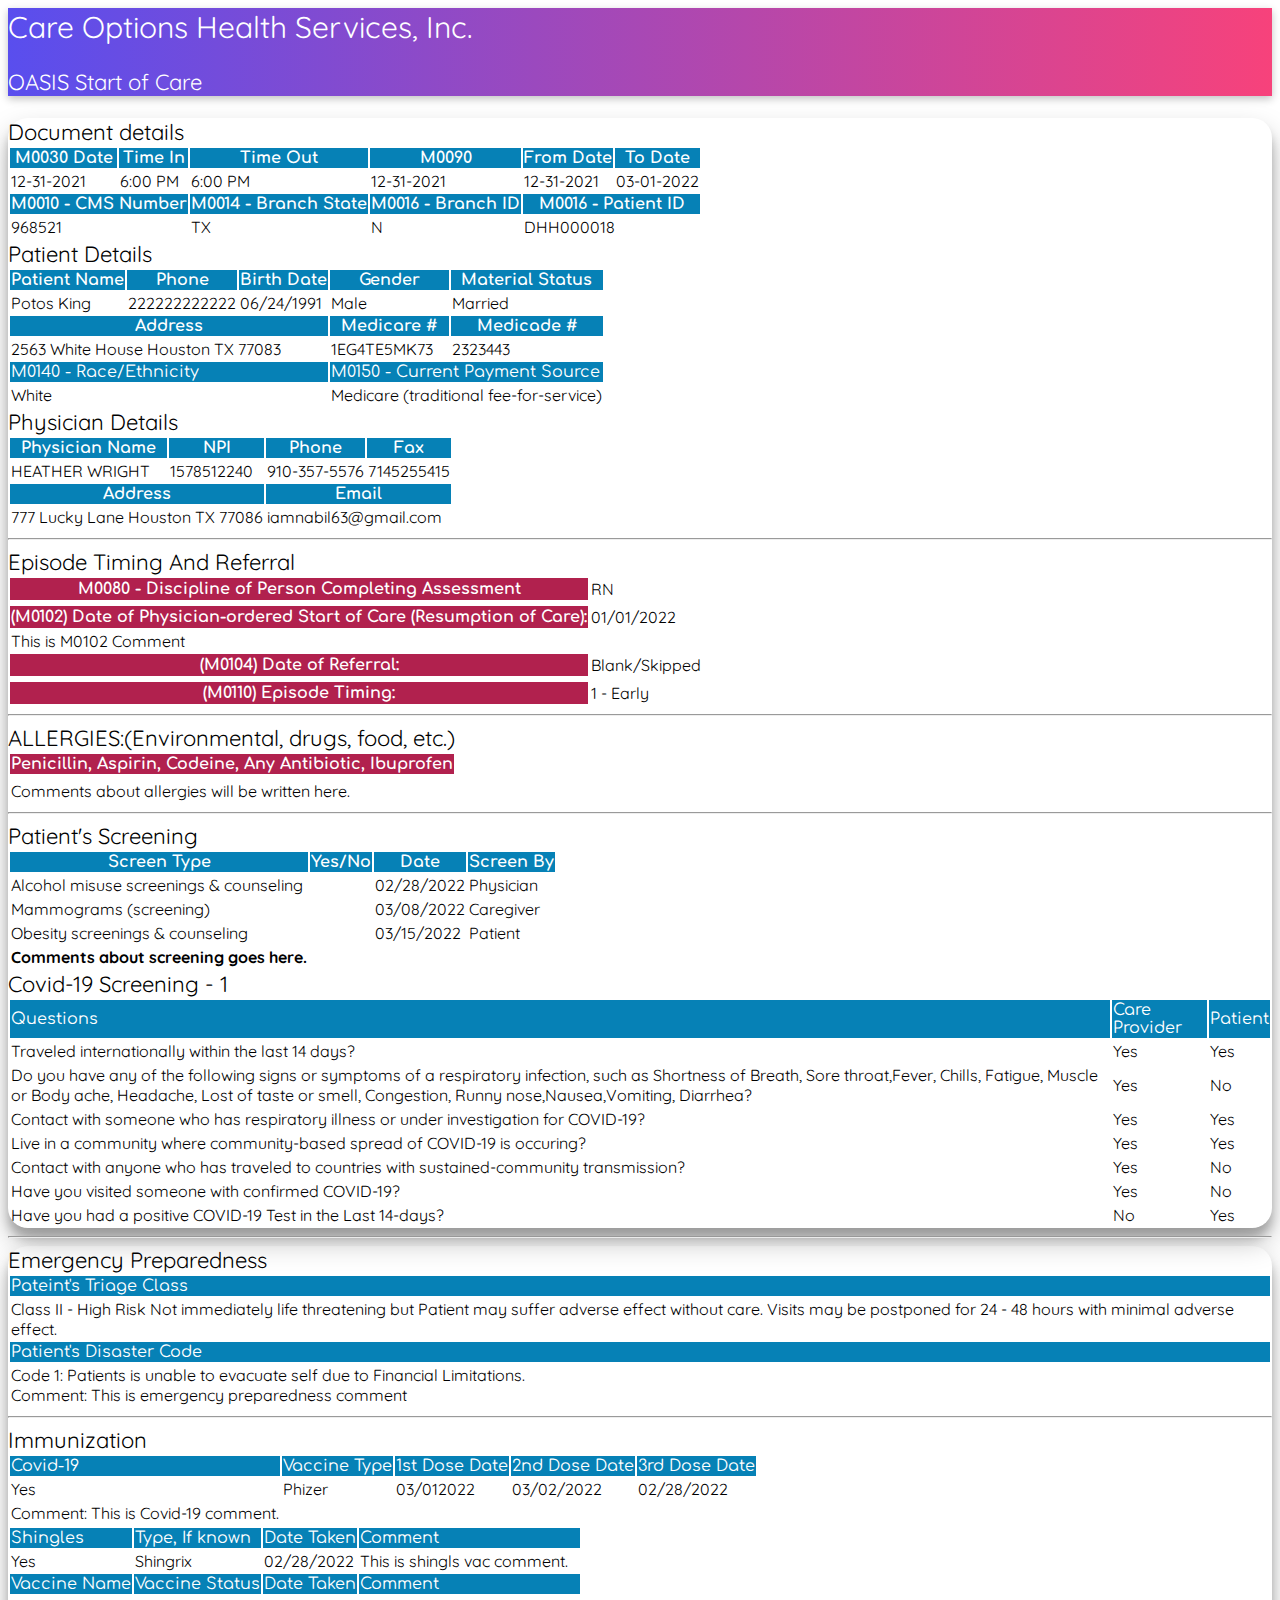
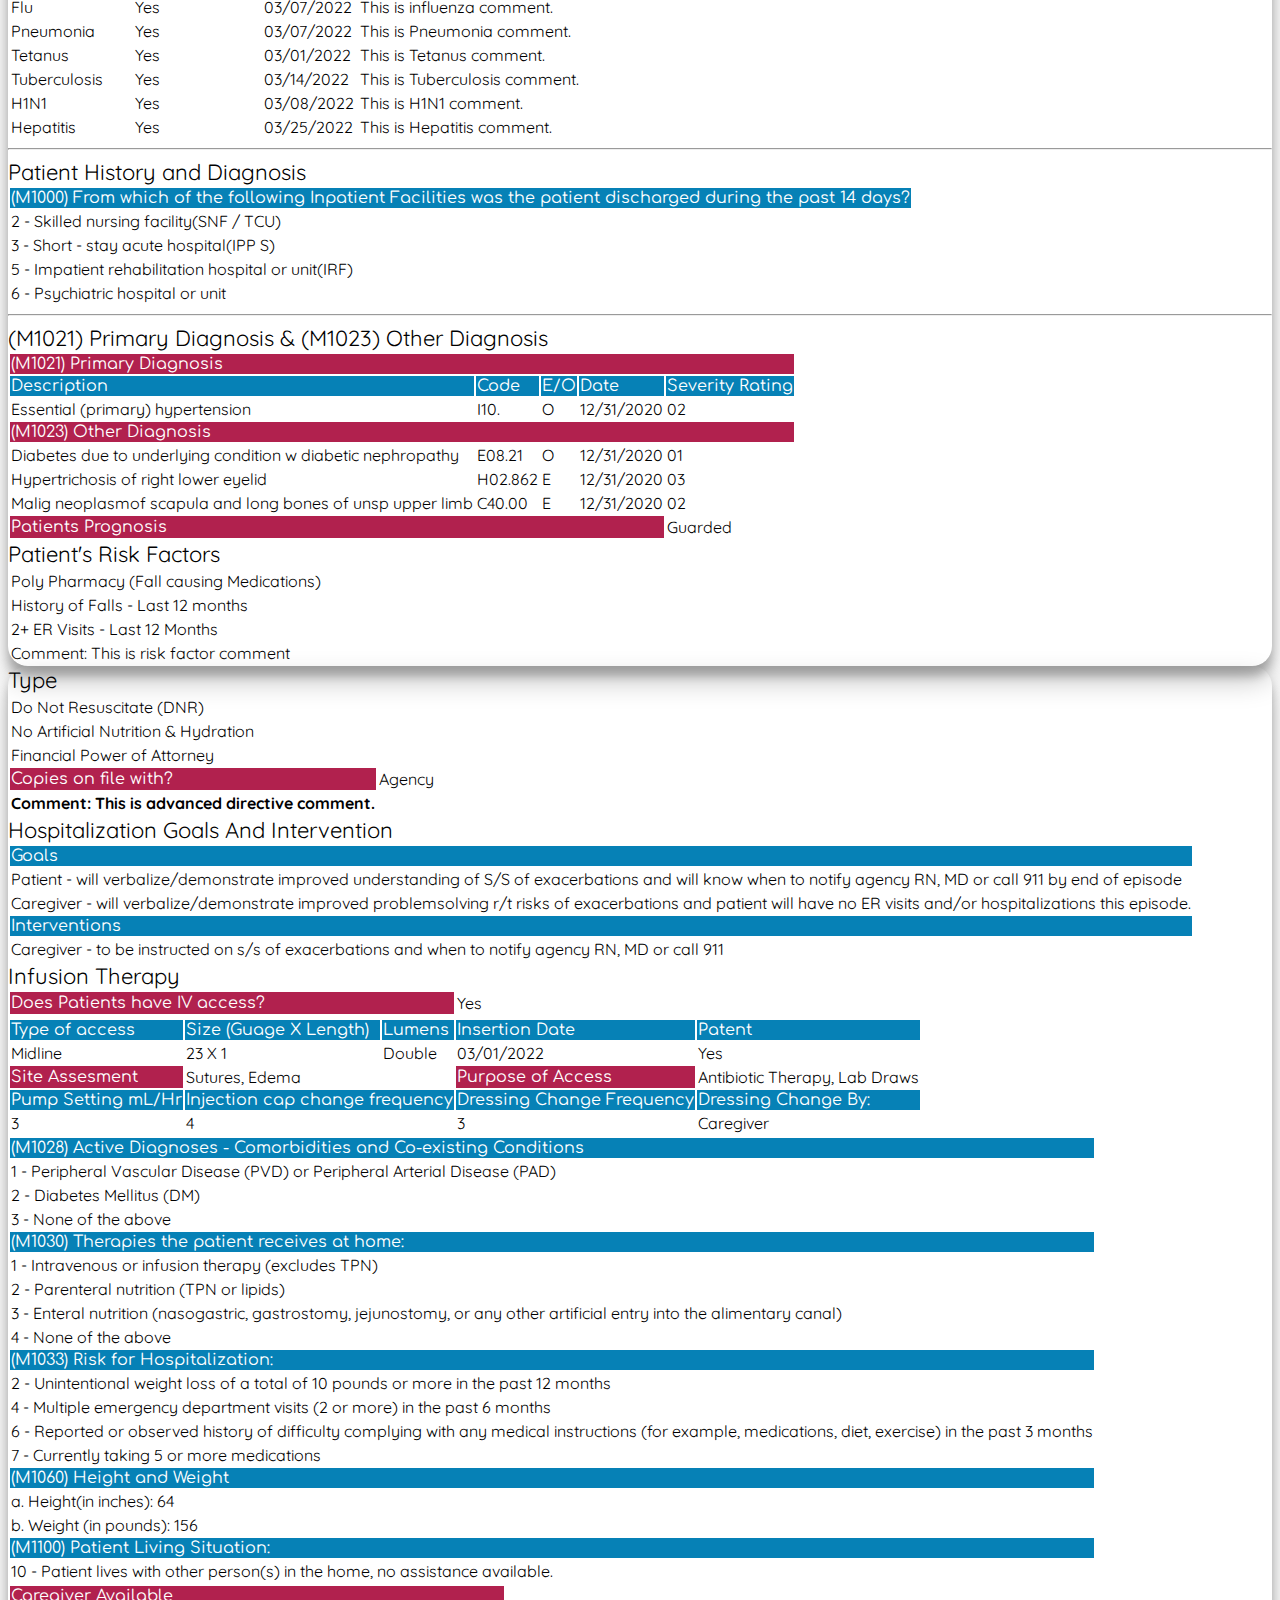
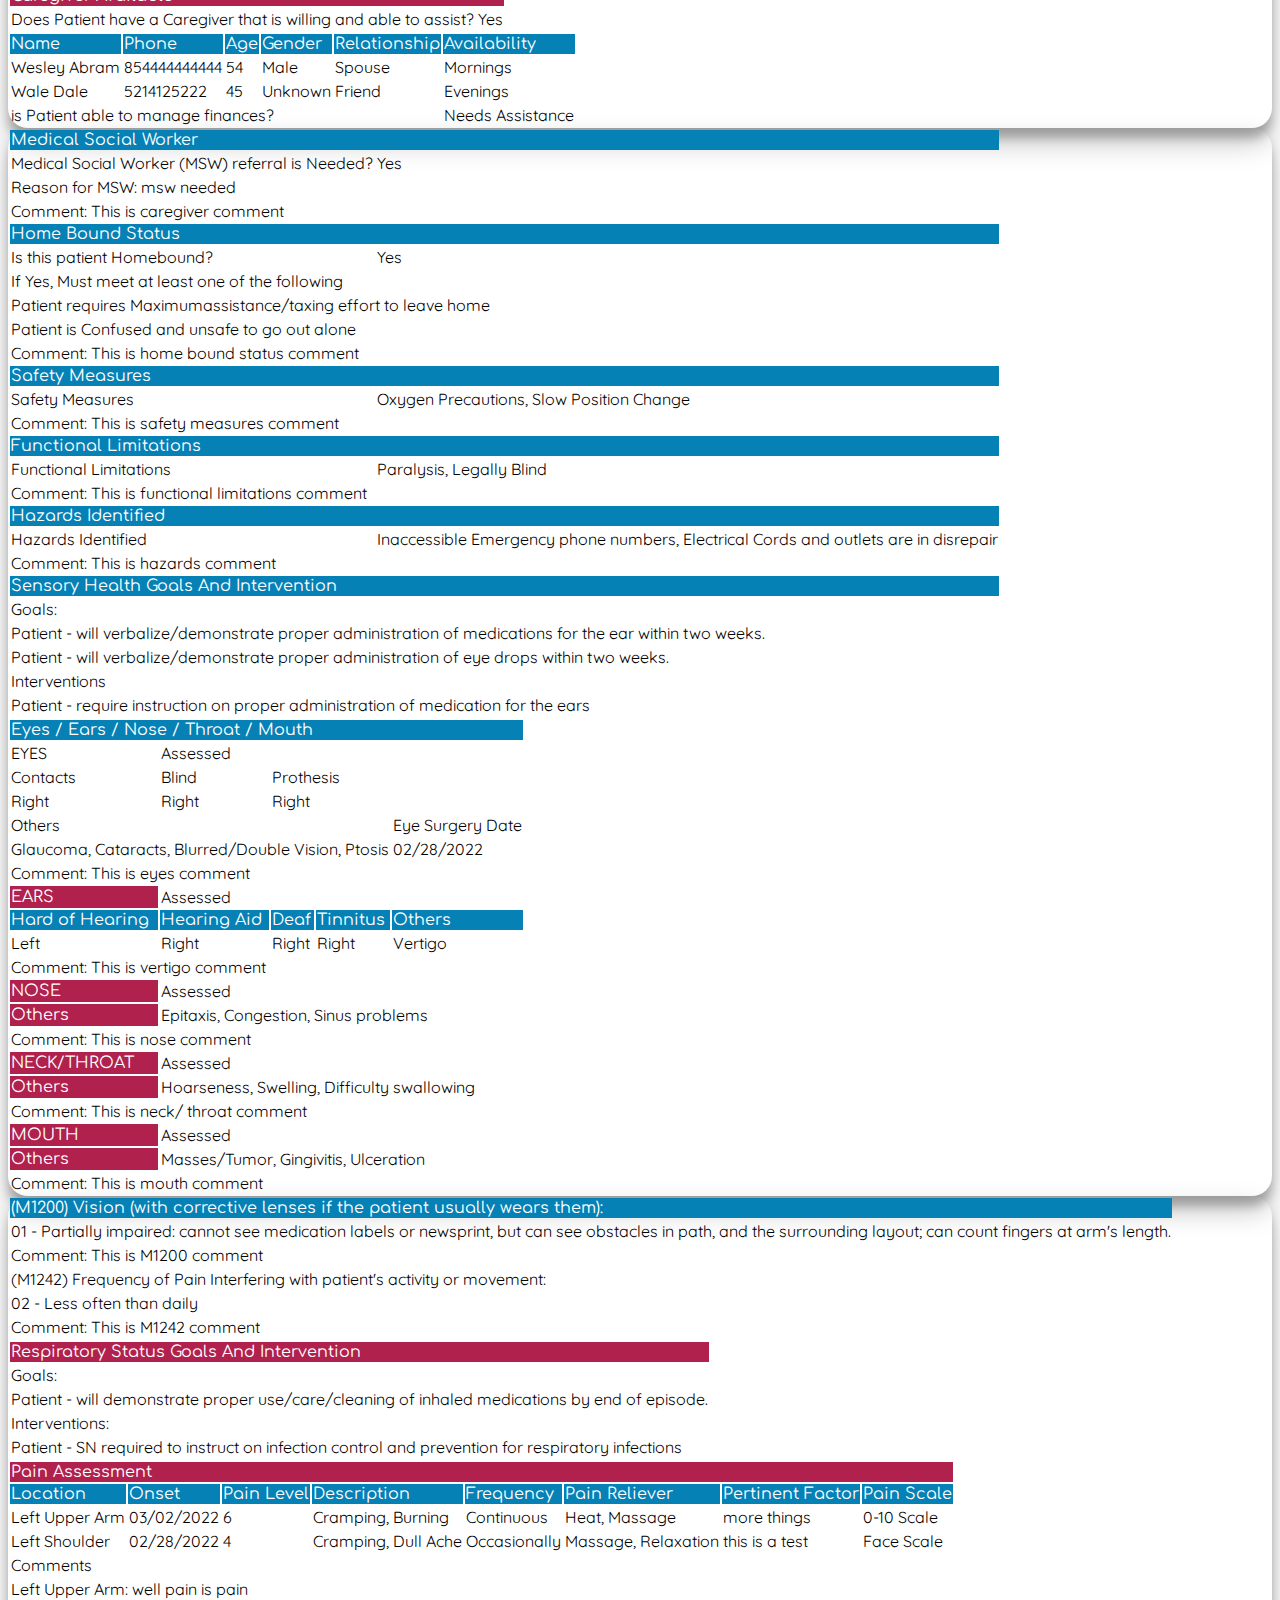
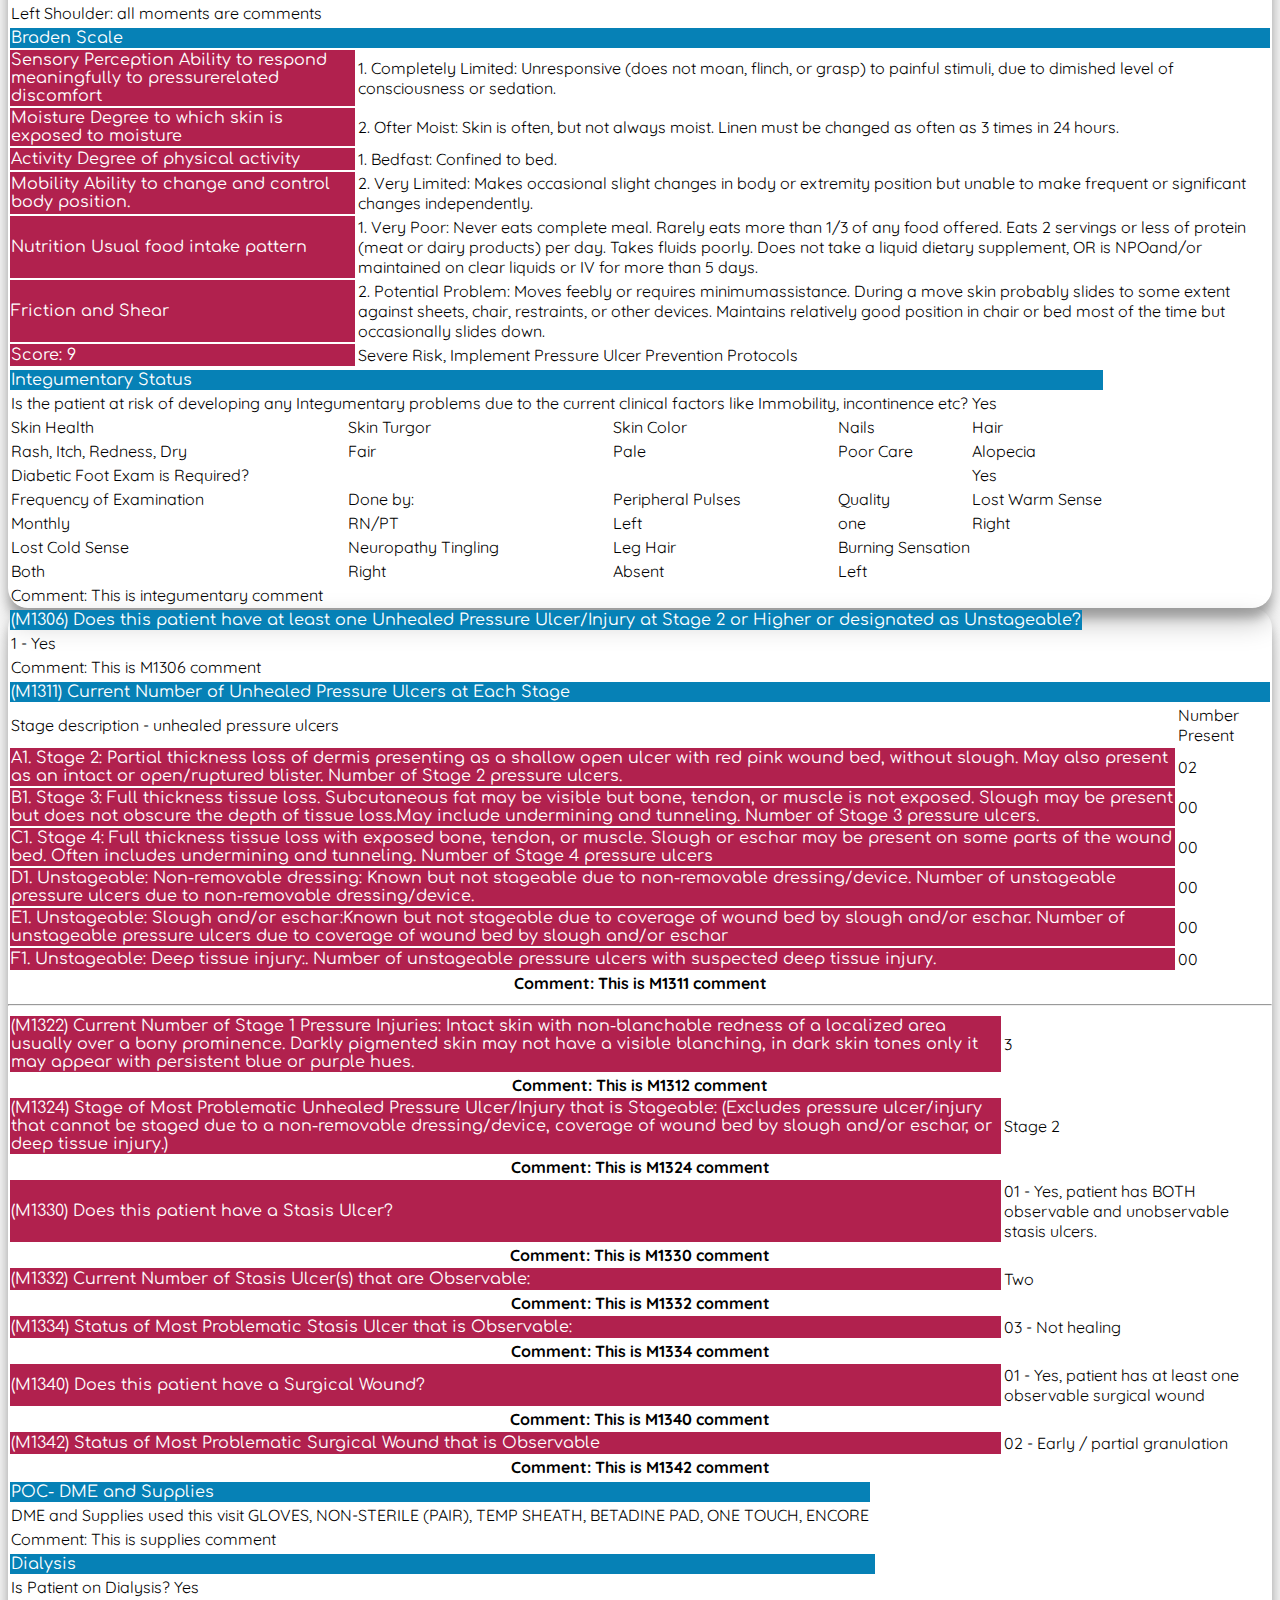
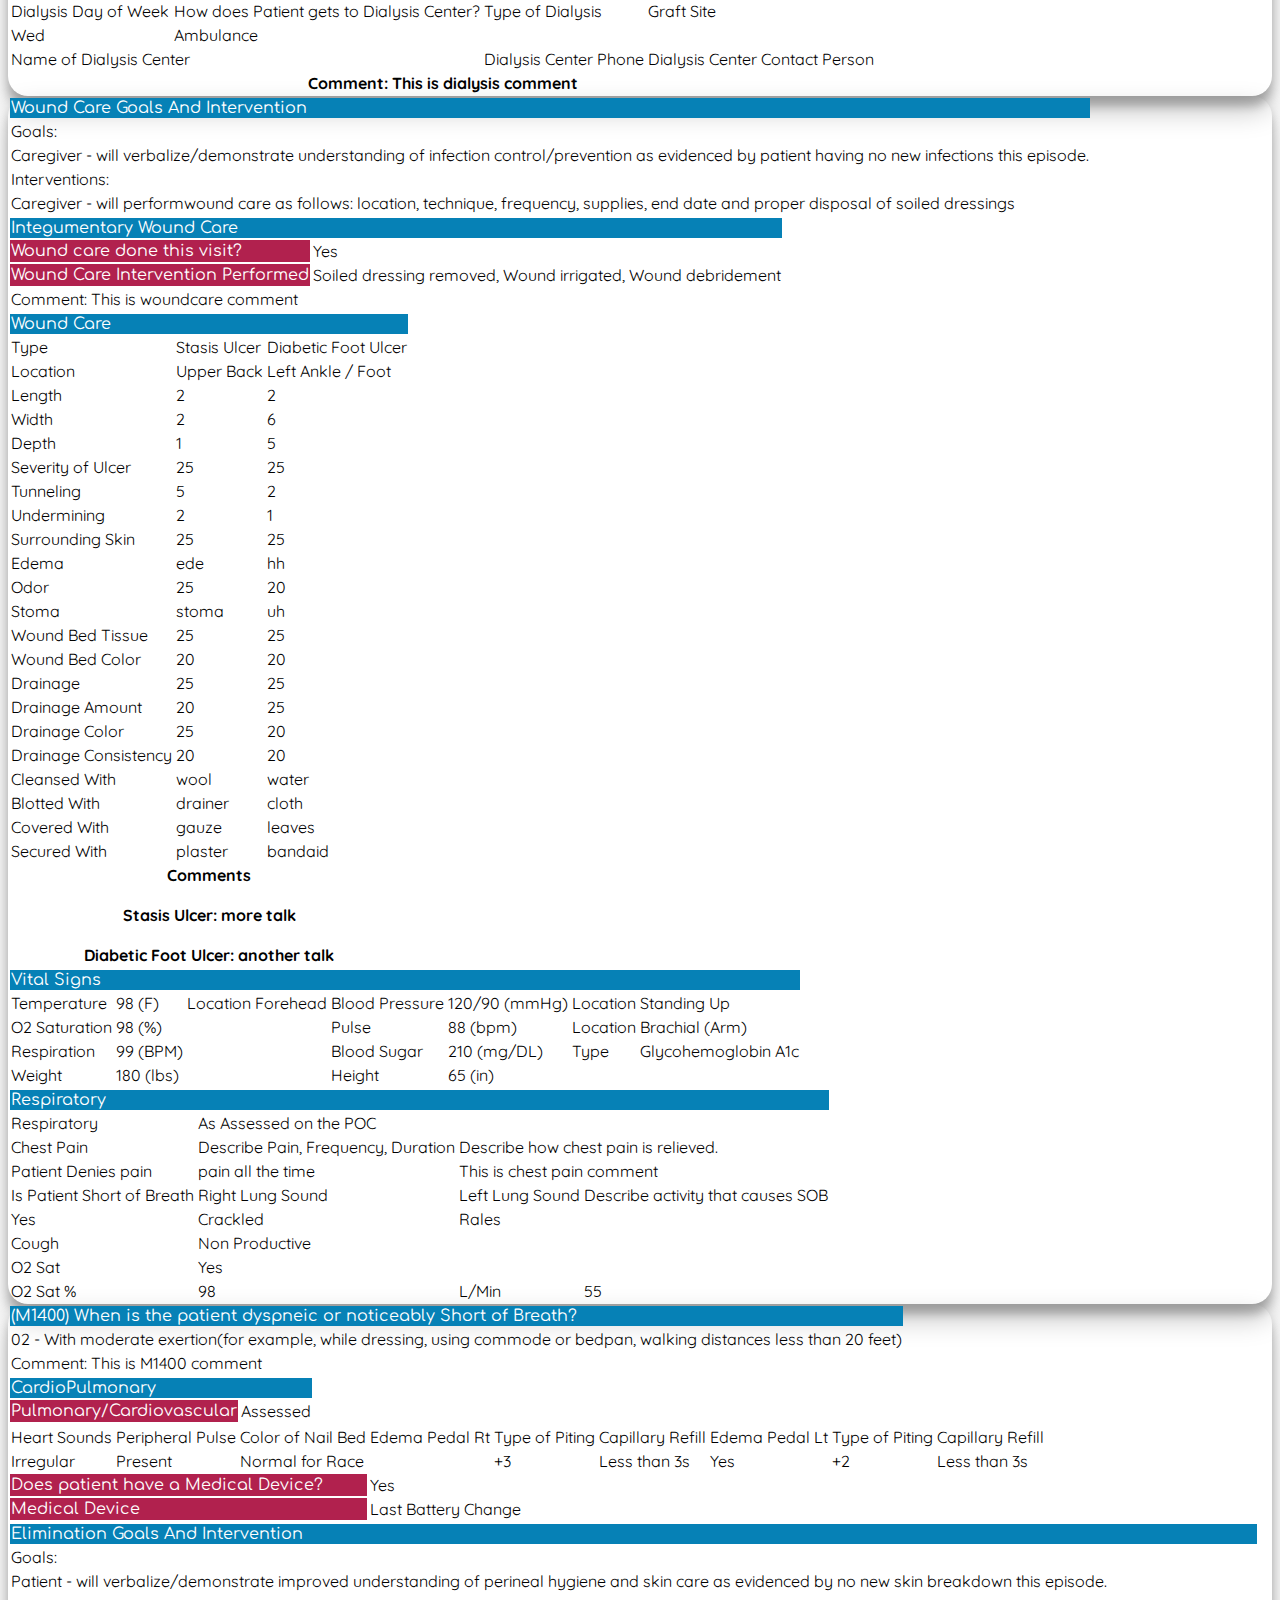
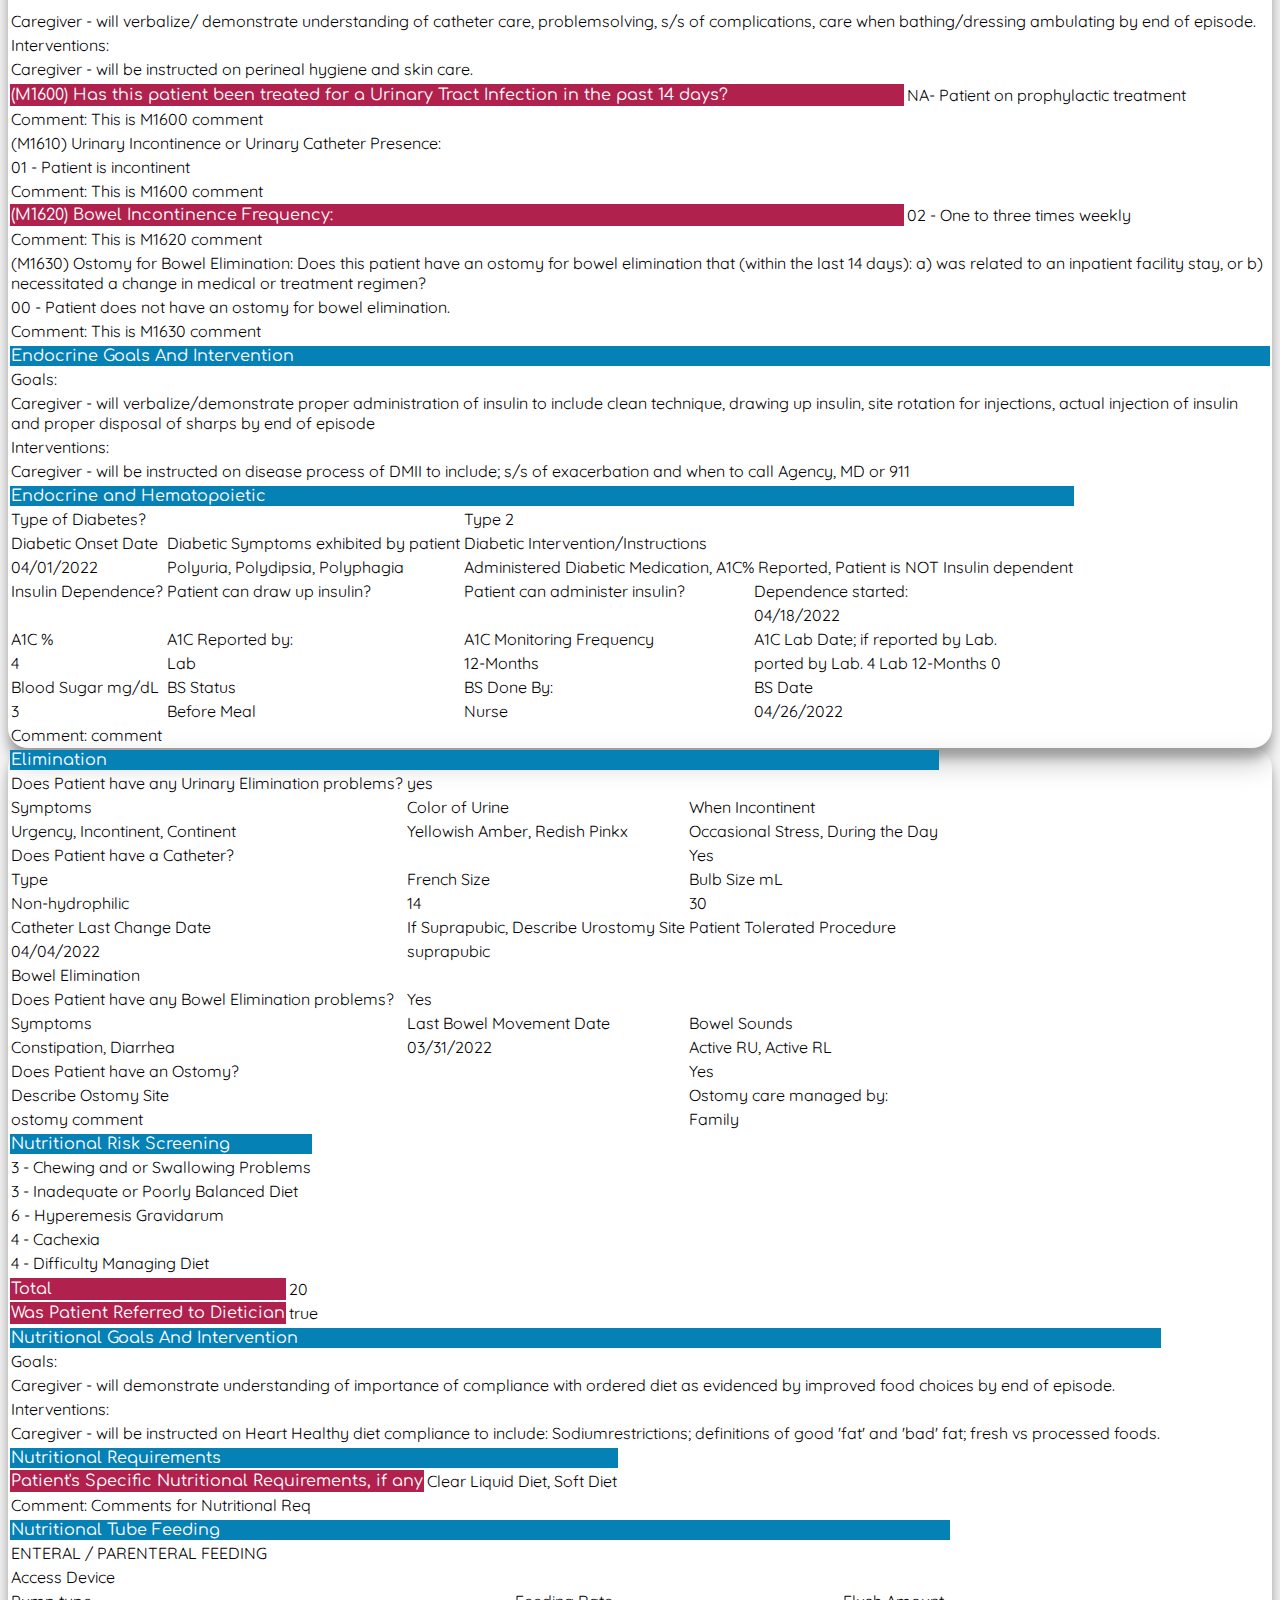
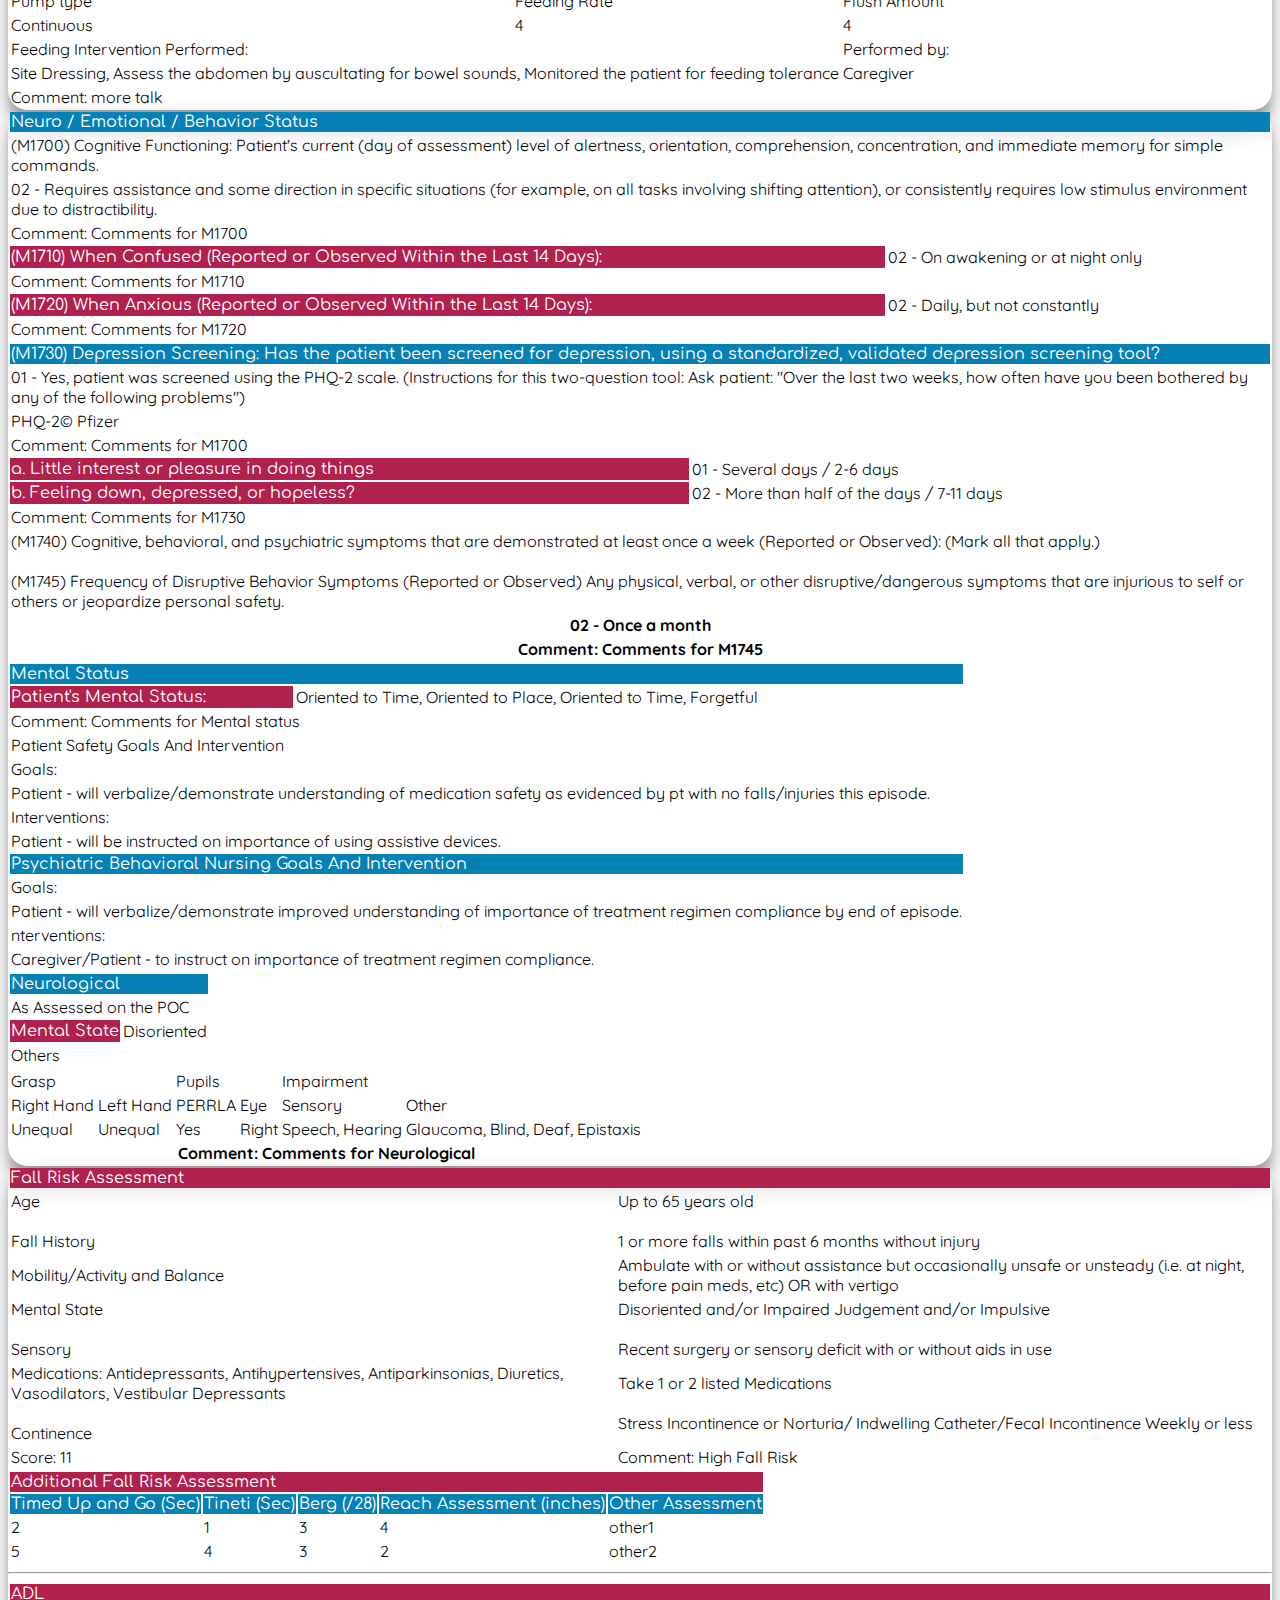
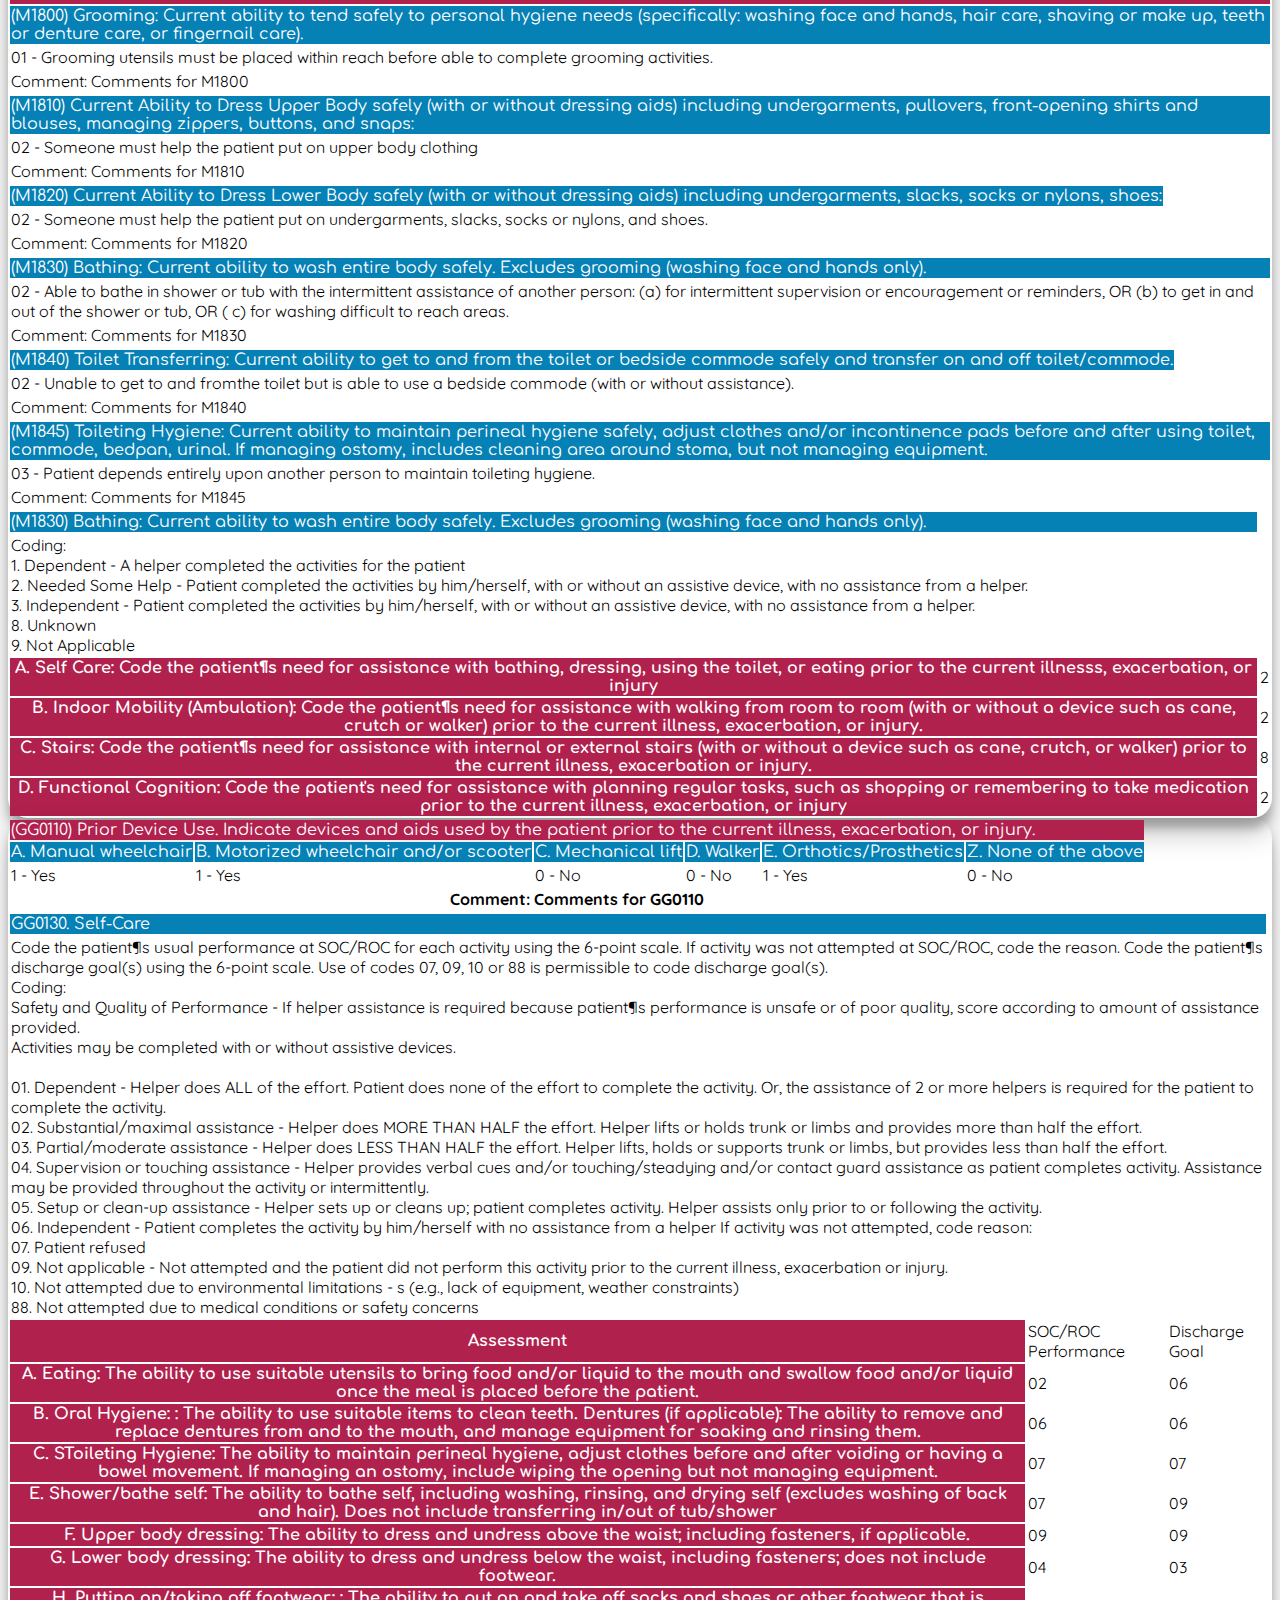
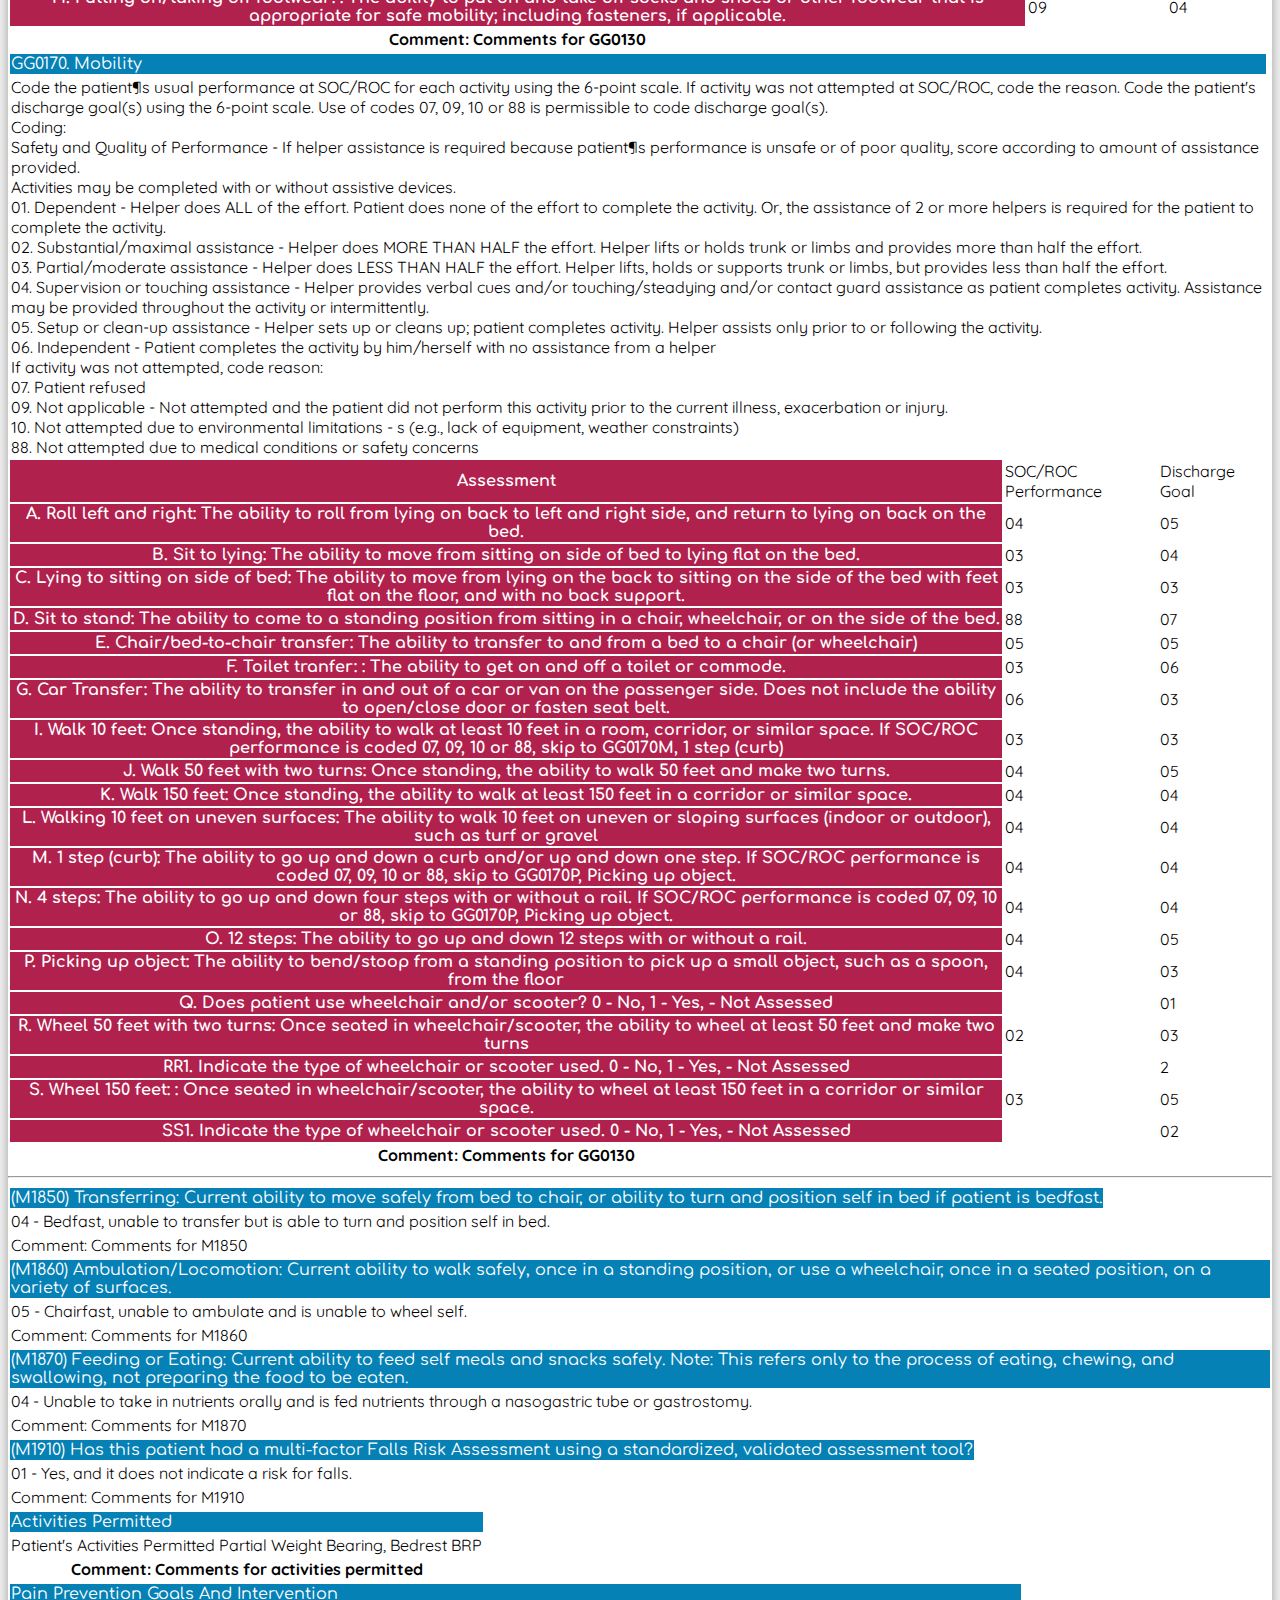
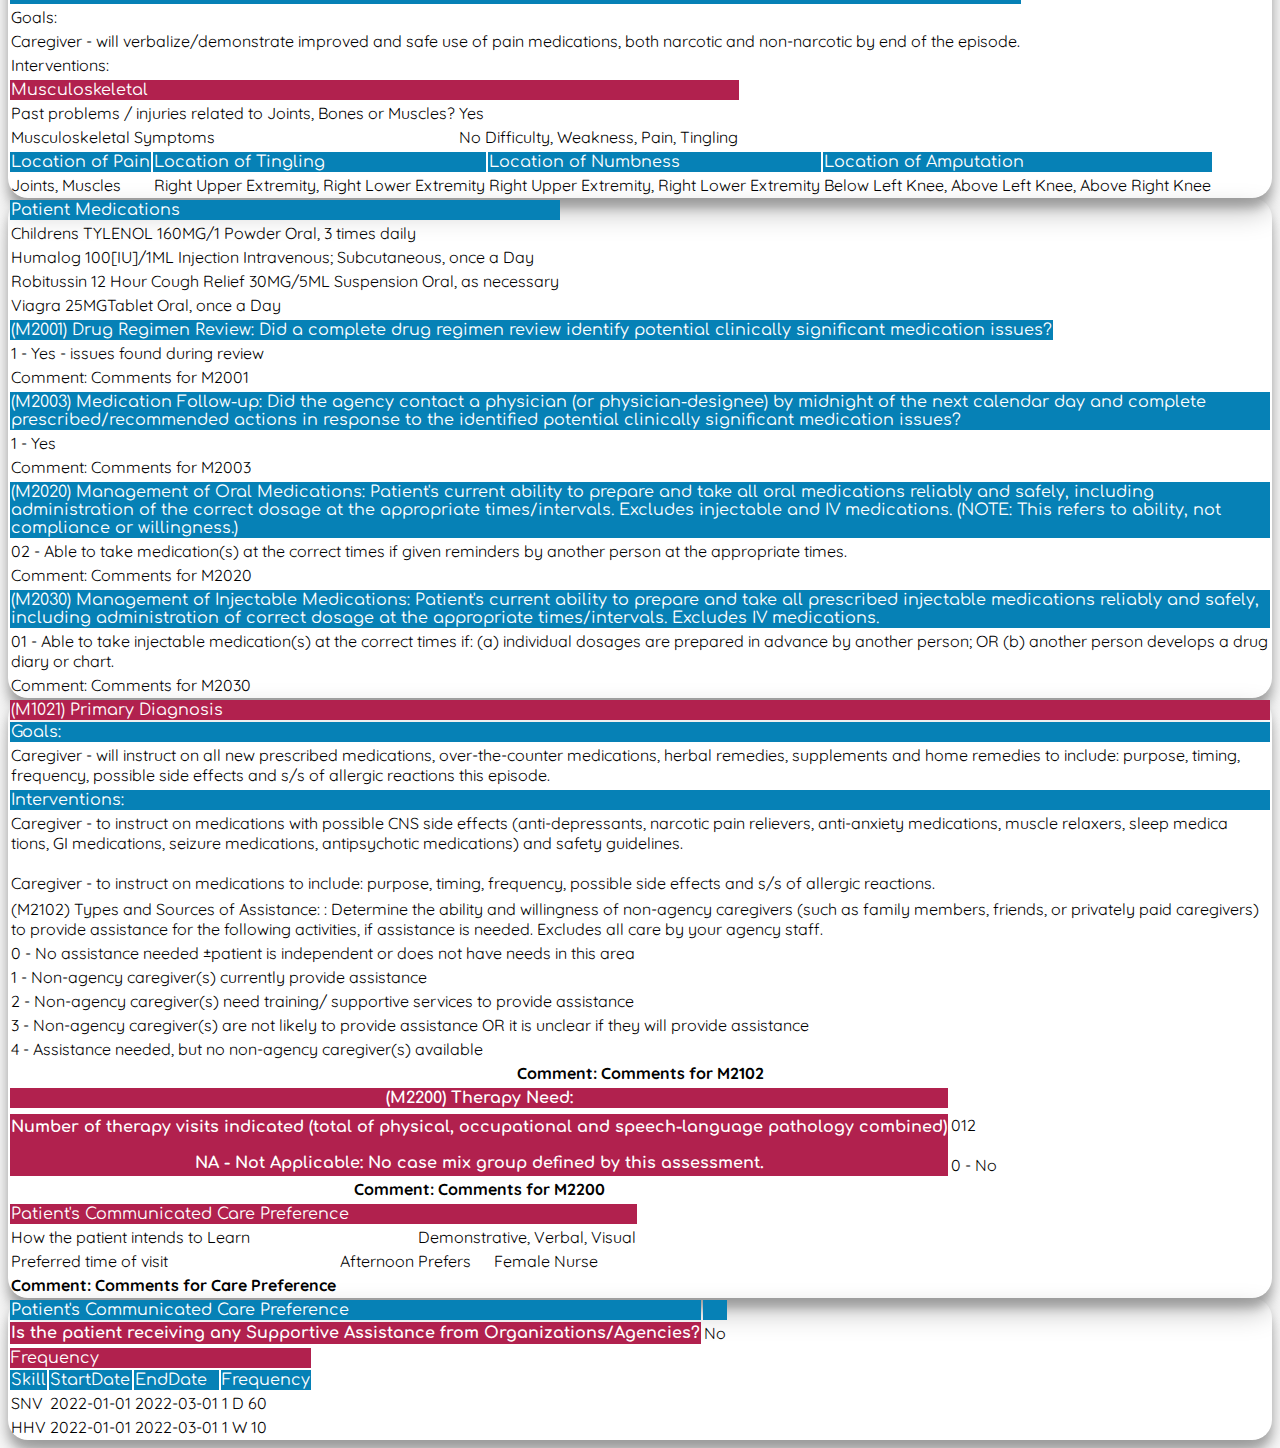
<file: secondPage.html>
<!DOCTYPE html>
<html lang="en">

<head>
  <meta charset="utf-8" />
  <meta name="viewport" content="width=device-width, initial-scale=1, shrink-to-fit=no" />
  <!-- <link rel="stylesheet" href="css/style.css" /> -->
  <style>
@import url("https://fonts.googleapis.com/css2?family=Comfortaa:wght@600&display=swap");
@import url("https://fonts.googleapis.com/css2?family=Quicksand:wght@500&display=swap");
.font-family {
  font-family: "Quicksand", sans-serif;
}
.background {
  position: static;
  background: linear-gradient(to right, #594eee, #f7427b);
  color: #fff;

  box-shadow: rgba(0, 0, 0, 0.24) 0px 3px 8px;
}
.font-size {
  font-size: 22px;
}
.box-shadow {
  box-shadow: rgba(0, 0, 0, 0.25) 0px 14px 28px,
    rgba(0, 0, 0, 0.22) 0px 10px 10px;
  border-radius: 20px;
}
.bg-external {
  background-color: #0681b6;
  color: #fff;
  font-family: "Comfortaa", cursive;
}
/* .bg-external:hover {
  background-color: #03597e;
  cursor: pointer;
} */
.table {
  font-family: "Quicksand", sans-serif;
}
.episode-background {
  background-color: #b1214e;
  color: #fff;
  font-family: "Comfortaa", cursive;
  border: none;
}
.border-none {
  border: 1px solid #fff;
}


  </style>
  <link rel="stylesheet" href="https://cdn.jsdelivr.net/npm/bootstrap@4.1.3/dist/css/bootstrap.min.css"
    integrity="sha384-MCw98/SFnGE8fJT3GXwEOngsV7Zt27NXFoaoApmYm81iuXoPkFOJwJ8ERdknLPMO" crossorigin="anonymous" />

  <title>Oasis SOC</title>
</head>

<body>
  <div class="container-fluid text-center">
    <div class="row background py-3 font-family">
      <div class="col" style="font-size: 30px">
        Care Options Health Services, Inc.
        <p class="font-size my-3">OASIS Start of Care</p>
      </div>
    </div>
  </div>

  <!--Document Details Starts-->
  <div class="container my-5 box-shadow">
    <div class="row text-center">
      <div class="col font-family font-size py-md-3">Document details</div>
    </div>
    <div class="container-fluid py-4">
      <div>
        <table class="table table-responsive-md">
          <tr class="bg-external">
            <th>M0030 Date</th>
            <th>Time In</th>
            <th>Time Out</th>
            <th>M0090</th>
            <th>From Date</th>
            <th>To Date</th>
          </tr>
          <tr>
            <td>12-31-2021</td>
            <td>6:00 PM</td>
            <td>6:00 PM</td>
            <td>12-31-2021</td>
            <td>12-31-2021</td>
            <td>03-01-2022</td>
          </tr>

          <tr colspan="2" class="bg-external">
            <th colspan="2">M0010 - CMS Number</th>
            <th>M0014 - Branch State</th>
            <th>M0016 - Branch ID</th>
            <th colspan="2">M0016 - Patient ID</th>
          </tr>
          <tr>
            <td colspan="2">968521</td>
            <td>TX</td>
            <td>N</td>
            <td colspan="2">DHH000018</td>
          </tr>
        </table>
      </div>
    </div>
  

  <!--Document Details Ends-->

  <!--Patient Details Starts-->
  
    <div class="row text-center">
      <div class="col font-family font-size py-md-3">Patient Details</div>
    </div>
    <div class="container-fluid py-4">
      <div>
        <table class="table table-responsive-md">
          <tr class="bg-external">
            <th>Patient Name</th>
            <th>Phone</th>
            <th>Birth Date</th>
            <th>Gender</th>
            <th>Material Status</th>
          </tr>
          <tr>
            <td>Potos King</td>
            <td>222222222222</td>
            <td>06/24/1991</td>
            <td>Male</td>
            <td>Married</td>
          </tr>

          <tr class="bg-external">
            <th colspan="3">Address</th>
            <th>Medicare #</th>
            <th>Medicade #</th>
          </tr>
          <tr>
            <td colspan="3">2563 White House Houston TX 77083</td>
            <td>1EG4TE5MK73</td>
            <td>2323443</td>
          </tr>
          <tr class="bg-external">
            <td colspan="3">M0140 - Race/Ethnicity</td>
            <td colspan="3">M0150 - Current Payment Source</td>
          </tr>
          <tr>
            <td colspan="3">White</td>
            <td colspan="3">Medicare (traditional fee-for-service)</td>
          </tr>
        </table>
      </div>
    </div>
  

  <!--Patient Details Ends-->

  <!--Physician Details Starts-->

  
    <div class="row text-center">
      <div class="col font-family font-size py-md-3">Physician Details</div>
    </div>
    <div class="container-fluid py-4">
      <div>
        <table class="table table-responsive-md">
          <tr class="bg-external">
            <th>Physician Name</th>
            <th>NPI</th>
            <th>Phone</th>
            <th>Fax</th>
          </tr>
          <tr>
            <td>HEATHER WRIGHT</td>
            <td>1578512240</td>
            <td>910-357-5576</td>
            <td>7145255415</td>
          </tr>

          <tr class="bg-external">
            <th colspan="2">Address</th>
            <th colspan="2">Email</th>
          </tr>
          <tr>
            <td colspan="2">777 Lucky Lane Houston TX 77086</td>
            <td colspan="2">iamnabil63@gmail.com</td>
          </tr>
        </table>
      </div>
    </div>
  

  <!--Physician Details Ends-->
  <hr />
  <!--Episode Starts-->
  
    <div class="row text-center">
      <div class="col font-family font-size py-md-3">
        Episode Timing And Referral
      </div>
    </div>
    <div class="container-fluid py-4">
      <table class="table table-responsive-md">
        <tr rowspan="2">
          <th class="episode-background">
            M0080 - Discipline of Person Completing Assessment
          </th>
          <td>RN</td>
        </tr>
        <tr>
          <td></td>
        </tr>
        <tr rowspan="2">
          <th class="episode-background">
            (M0102) Date of Physician-ordered Start of Care (Resumption of
            Care):
          </th>
          <td>01/01/2022</td>
        </tr>

        <tr>
          <td>This is M0102 Comment</td>
        </tr>
        <tr rowspan="2">
          <th class="episode-background">(M0104) Date of Referral:</th>
          <td>Blank/Skipped</td>
        </tr>
        <tr>
          <td></td>
        </tr>
        <tr rowspan="2">
          <th class="episode-background">(M0110) Episode Timing:</th>
          <td>1 - Early</td>
        </tr>
      </table>
    </div>
  
  <!--Episode Ends-->
  <hr />
  <!-- Allergies Starts -->
  
    <div class="row text-center">
      <div class="col font-family font-size py-md-3">
        ALLERGIES:(Environmental, drugs, food, etc.)
      </div>
    </div>
    <div class="container-fluid py-4">
      <table class="table table-responsive-md">
        <tr rowspan="2">
          <th class="episode-background">
            Penicillin, Aspirin, Codeine, Any Antibiotic, Ibuprofen
          </th>
        </tr>
        <tr>
          <td></td>
        </tr>
        <tr rowspan="2">
          <td>Comments about allergies will be written here.</td>
        </tr>
      </table>
    </div>
 
  <!-- Allergies Ends -->
  <hr />

  <!-- PAtients Screening Starts -->
  
    <div class="row text-center">
      <div class="col font-family font-size py-md-3">Patient's Screening</div>
    </div>
    <div class="container-fluid py-4">
      <div>
        <table class="table table-responsive-md">
          <tr class="bg-external">
            <th>Screen Type</th>
            <th>Yes/No</th>
            <th>Date</th>
            <th>Screen By</th>
          </tr>
          <tr>
            <td>Alcohol misuse screenings & counseling</td>
            <td></td>
            <td>02/28/2022</td>
            <td>Physician</td>
          </tr>

          <tr>
            <td>Mammograms (screening)</td>
            <td></td>
            <td>03/08/2022</td>
            <td>Caregiver</td>
          </tr>
          <tr>
            <td>Obesity screenings & counseling</td>
            <td></td>
            <td>03/15/2022</td>
            <td>Patient</td>
          </tr>
          <tr>
            <th>Comments about screening goes here.</th>
            <th></th>
            <th></th>
            <th></th>
          </tr>
        </table>
      </div>
    </div>

  <!-- PAtients Screening Ends -->

  <!-- Covid-19 Screening Starts -->
 
    <div class="row text-center">
      <div class="col font-family font-size py-md-3">
        Covid-19 Screening - 1
      </div>
    </div>
    <div class="container-fluid py-4">
      <div>
        <table class="table table-responsive-md">
          <tr class="bg-external">
            <td class="col-8">Questions</td>

            <td class="col-2">Care Provider</td>
            <td class="col-2">Patient</td>
          </tr>
          <tr>
            <td class="col-8">
              Traveled internationally within the last 14 days?
            </td>
            <td class="col-2">Yes</td>
            <td class="col-2">Yes</td>
          </tr>
          <tr>
            <td class="col-8">
              Do you have any of the following signs or symptoms of a
              respiratory infection, such as Shortness of Breath, Sore
              throat,Fever, Chills, Fatigue, Muscle or Body ache, Headache,
              Lost of taste or smell, Congestion, Runny nose,Nausea,Vomiting,
              Diarrhea?
            </td>
            <td class="col-2">Yes</td>
            <td class="col-2">No</td>
          </tr>
          <tr>
            <td class="col-8">
              Contact with someone who has respiratory illness or under
              investigation for COVID-19?
            </td>
            <td class="col-2">Yes</td>
            <td class="col-2">Yes</td>
          </tr>
          <tr>
            <td class="col-8">
              Live in a community where community-based spread of COVID-19 is
              occuring?
            </td>
            <td class="col-2">Yes</td>
            <td class="col-2">Yes</td>
          </tr>
          <tr>
            <td class="col-8">
              Contact with anyone who has traveled to countries with
              sustained-community transmission?
            </td>
            <td class="col-2">Yes</td>
            <td class="col-2">No</td>
          </tr>
          <tr>
            <td class="col-8">
              Have you visited someone with confirmed COVID-19?
            </td>
            <td class="col-2">Yes</td>
            <td class="col-2">No</td>
          </tr>
          <tr>
            <td class="col-8">
              Have you had a positive COVID-19 Test in the Last 14-days?
            </td>
            <td class="col-2">No</td>
            <td class="col-2">Yes</td>
          </tr>
        </table>
      </div>
    </div>
  </div>
  <!-- Covid-19 Screening Ends -->

  <hr />
  <!-- Emergency preparedness Starts -->
  <div class="container my-5 box-shadow">
    <div class="row text-center">
      <div class="col font-family font-size py-md-3">
        Emergency Preparedness
      </div>
    </div>
    <div class="container-fluid py-4">
      <div>
        <table class="table table-responsive-md">
          <tr>
            <td class="bg-external text-center">Pateint's Triage Class</td>
          </tr>
          <tr>
            <td>
              Class II - High Risk Not immediately life threatening but
              Patient may suffer adverse effect without care. Visits may be
              postponed for 24 - 48 hours with minimal adverse effect.
            </td>
          </tr>
          <tr>
            <td class="bg-external text-center">Patient's Disaster Code</td>
          </tr>
          <tr>
            <td>
              Code 1: Patients is unable to evacuate self due to Financial
              Limitations.<br />Comment: This is emergency preparedness
              comment
            </td>
          </tr>
        </table>
      </div>
    </div>
  
    
  <!-- Emergency preparedness Ends -->
  <hr />

  <!-- Immunization Starts -->
    <div class="row text-center">
      <div class="col font-family font-size py-md-3">Immunization</div>
    </div>
    <div class="container-fluid py-4">
      <div>
        <table class="table table-responsive-md">
          <tr class="bg-external">
            <td>Covid-19</td>
            <td>Vaccine Type</td>
            <td>1st Dose Date</td>
            <td>2nd Dose Date</td>
            <td>3rd Dose Date</td>
          </tr>
          <tr>
            <td>Yes</td>
            <td>Phizer</td>
            <td>03/012022</td>
            <td>03/02/2022</td>
            <td>02/28/2022</td>
          </tr>
          <tr>
            <td>Comment: This is Covid-19 comment.</td>
          </tr>
        </table>
        <table class="table table-responsive-md">
          <tr class="bg-external">
            <td>Shingles</td>
            <td>Type, If known</td>
            <td>Date Taken</td>
            <td>Comment</td>
          </tr>
          <tr>
            <td>Yes</td>
            <td>Shingrix</td>
            <td>02/28/2022</td>
            <td>This is shingls vac comment.</td>
          </tr>
          <tr class="bg-external">
            <td>Vaccine Name</td>
            <td>Vaccine Status</td>
            <td>Date Taken</td>
            <td>Comment</td>
          </tr>

          <tr>
            <td>Flu</td>
            <td>Yes</td>
            <td>03/07/2022</td>
            <td>This is influenza comment.</td>
          </tr>
          <tr>
            <td>Pneumonia</td>
            <td>Yes</td>
            <td>03/07/2022</td>
            <td>This is Pneumonia comment.</td>
          </tr>
          <tr>
            <td>Tetanus</td>
            <td>Yes</td>
            <td>03/01/2022</td>
            <td>This is Tetanus comment.</td>
          </tr>
          <tr>
            <td>Tuberculosis</td>
            <td>Yes</td>
            <td>03/14/2022</td>
            <td>This is Tuberculosis comment.</td>
          </tr>
          <tr>
            <td>H1N1</td>
            <td>Yes</td>
            <td>03/08/2022</td>
            <td>This is H1N1 comment.</td>
          </tr>
          <tr>
            <td>Hepatitis</td>
            <td>Yes</td>
            <td>03/25/2022</td>
            <td>This is Hepatitis comment.</td>
          </tr>
        </table>
      </div>
    </div>
  <!-- Immunization Ends -->
  <hr />

  <!-- Patient History Starts -->
    <div class="row text-center">
      <div class="col font-family font-size py-md-3">
        Patient History and Diagnosis
      </div>
    </div>
    <div class="container-fluid py-4">
      <div>
        <table class="table table-responsive-md">
          <tr class="bg-external text-center">
            <td>
              (M1000) From which of the following Inpatient Facilities was the
              patient discharged during the past 14 days?
            </td>
          </tr>
          <tr>
            <td>2 - Skilled nursing facility(SNF / TCU)</td>
          </tr>

          <tr>
            <td>3 - Short - stay acute hospital(IPP S)</td>
          </tr>
          <tr>
            <td>5 - Impatient rehabilitation hospital or unit(IRF)</td>
          </tr>
          <tr>
            <td>6 - Psychiatric hospital or unit</td>
          </tr>
        </table>
      </div>
    </div>

  <hr />
    <div class="row text-center">
      <div class="col font-family font-size py-md-3">
        (M1021) Primary Diagnosis & (M1023) Other Diagnosis
      </div>
    </div>
    <div class="container-fluid py-4">
      <div>
        <table class="table table-responsive-md">
          <tr class="episode-background text-center">
            <td colspan="5">(M1021) Primary Diagnosis</td>
          </tr>
          <tr class="bg-external">
            <td>Description</td>
            <td>Code</td>
            <td>E/O</td>
            <td>Date</td>
            <td>Severity Rating</td>
          </tr>

          <tr>
            <td>Essential (primary) hypertension</td>
            <td>I10.</td>
            <td>O</td>
            <td>12/31/2020</td>
            <td>02</td>
          </tr>
          <tr class="episode-background text-center">
            <td colspan="5">(M1023) Other Diagnosis</td>
          </tr>
          <tr>
            <td>
              Diabetes due to underlying condition w diabetic nephropathy
            </td>
            <td>E08.21</td>
            <td>O</td>
            <td>12/31/2020</td>
            <td>01</td>
          </tr>
          <tr>
            <td>Hypertrichosis of right lower eyelid</td>
            <td>H02.862</td>
            <td>E</td>
            <td>12/31/2020</td>
            <td>03</td>
          </tr>
          <tr>
            <td>
              Malig neoplasmof scapula and long bones of unsp upper limb
            </td>
            <td>C40.00</td>
            <td>E</td>
            <td>12/31/2020</td>
            <td>02</td>
          </tr>
          <tr>
            <td colspan="4" class="episode-background">Patients Prognosis</td>
            <td>Guarded</td>
          </tr>
        </table>
        <div class="row text-center">
          <div class="col font-family font-size py-md-3">
            Patient's Risk Factors
          </div>
        </div>
        <table class="table table-responsive-md">
          <tr>
            <td>Poly Pharmacy (Fall causing Medications)</td>
          </tr>

          <tr>
            <td>History of Falls - Last 12 months</td>
          </tr>
          <tr>
            <td>2+ ER Visits - Last 12 Months</td>
          </tr>
          <tr>
            <td>Comment: This is risk factor comment</td>
          </tr>
        </table>
      </div>
    </div>
  </div>
  <!-- Patient History Ends -->

  <!-- Page 3 Starts -->
  <div class="container my-5 box-shadow">
    <div class="row text-center">
      <div class="col font-family font-size py-md-3">Type</div>
    </div>
    <div class="container-fluid py-4">
      <div>
        <table class="table table-responsive-md">
          <tr>
            <td colspan="2">Do Not Resuscitate (DNR)</td>
          </tr>
          <tr>
            <td colspan="2">No Artificial Nutrition & Hydration</td>
          </tr>

          <tr>
            <td colspan="2">Financial Power of Attorney</td>
          </tr>
          <tr>
            <td class="episode-background">Copies on file with?</td>
            <td>Agency</td>
          </tr>
          <tr>
            <th>Comment: This is advanced directive comment.</th>
          </tr>
        </table>
      </div>
    </div>

    <div class="row text-center">
      <div class="col font-family font-size py-md-3">
        Hospitalization Goals And Intervention
      </div>
    </div>
    <div class="container-fluid py-4">
      <div>
        <table class="table table-responsive-md">
          <tr class="bg-external text-center">
            <td>Goals</td>
          </tr>
          <tr>
            <td>
              Patient - will verbalize/demonstrate improved understanding of
              S/S of exacerbations and will know when to notify agency RN, MD
              or call 911 by end of episode
            </td>
          </tr>

          <tr>
            <td>
              Caregiver - will verbalize/demonstrate improved problemsolving
              r/t risks of exacerbations and patient will have no ER visits
              and/or hospitalizations this episode.
            </td>
          </tr>
          <tr class="bg-external text-center">
            <td>Interventions</td>
          </tr>
          <tr>
            <td>
              Caregiver - to be instructed on s/s of exacerbations and when to
              notify agency RN, MD or call 911
            </td>
          </tr>
        </table>
      </div>
    </div>

    <div class="row text-center">
      <div class="col font-family font-size py-md-3">Infusion Therapy</div>
    </div>
    <div class="container-fluid py-4">
      <div>
        <table class="table table-responsive-md">
          <tr>
            <td colspan="3" class="episode-background">
              Does Patients have IV access?
            </td>
            <td colspan="2">Yes</td>
          </tr>
          <tr>
            <td colspan="5"></td>
          </tr>
          <tr class="bg-external">
            <td>Type of access</td>
            <td>Size (Guage X Length)</td>
            <td>Lumens</td>
            <td>Insertion Date</td>
            <td>Patent</td>
          </tr>
          <tr>
            <td>Midline</td>
            <td>23 X 1</td>
            <td>Double</td>
            <td>03/01/2022</td>
            <td>Yes</td>
          </tr>
          <tr>
            <td class="episode-background">Site Assesment</td>
            <td colspan="2">Sutures, Edema</td>
            <td class="episode-background">Purpose of Access</td>
            <td>Antibiotic Therapy, Lab Draws</td>
          </tr>
          <tr class="bg-external">
            <td>Pump Setting mL/Hr</td>
            <td colspan="2">Injection cap change frequency</td>
            <td>Dressing Change Frequency</td>
            <td>Dressing Change By:</td>
          </tr>
          <tr>
            <td>3</td>
            <td colspan="2">4</td>
            <td>3</td>
            <td>Caregiver</td>
          </tr>
        </table>
      </div>
    </div>

    <div class="container-fluid py-4">
      <div>
        <table class="table table-responsive-md">
          <tr class="bg-external text-center">
            <td>
              (M1028) Active Diagnoses - Comorbidities and Co-existing
              Conditions
            </td>
          </tr>
          <tr>
            <td>
              1 - Peripheral Vascular Disease (PVD) or Peripheral Arterial
              Disease (PAD)
            </td>
          </tr>
          <tr>
            <td>2 - Diabetes Mellitus (DM)</td>
          </tr>
          <tr>
            <td>3 - None of the above</td>
          </tr>
          <tr class="bg-external text-center">
            <td>(M1030) Therapies the patient receives at home:</td>
          </tr>
          <tr>
            <td>1 - Intravenous or infusion therapy (excludes TPN)</td>
          </tr>
          <tr>
            <td>2 - Parenteral nutrition (TPN or lipids)</td>
          </tr>
          <tr>
            <td>
              3 - Enteral nutrition (nasogastric, gastrostomy, jejunostomy, or
              any other artificial entry into the alimentary canal)
            </td>
          </tr>
          <tr>
            <td>4 - None of the above</td>
          </tr>
          <tr class="bg-external text-center">
            <td>(M1033) Risk for Hospitalization:</td>
          </tr>
          <tr>
            <td>
              2 - Unintentional weight loss of a total of 10 pounds or more in
              the past 12 months
            </td>
          </tr>
          <tr>
            <td>
              4 - Multiple emergency department visits (2 or more) in the past
              6 months
            </td>
          </tr>
          <tr>
            <td>
              6 - Reported or observed history of difficulty complying with
              any medical instructions (for example, medications, diet,
              exercise) in the past 3 months
            </td>
          </tr>
          <tr>
            <td>7 - Currently taking 5 or more medications</td>
          </tr>
          <tr class="bg-external text-center">
            <td>(M1060) Height and Weight</td>
          </tr>

          <tr>
            <td>a. Height(in inches): 64</td>
          </tr>
          <tr>
            <td>b. Weight (in pounds): 156</td>
          </tr>
          <tr>
            <td class="bg-external text-center">
              (M1100) Patient Living Situation:
            </td>
          </tr>
          <tr>
            <td>
              10 - Patient lives with other person(s) in the home, no
              assistance available.
            </td>
          </tr>
        </table>
        <table class="table table-responsive-md">
          <tr>
            <td colspan="2" class="episode-background">Caregiver Available</td>

          </tr>
          <tr>
            <td>Does Patient have a Caregiver that is willing and able to assist? </td>
            <td>Yes</td>
          </tr>
        </table>
        <table class="table table-responsive-md">
          <tr class="bg-external">
            <td>Name</td>
            <td>Phone</td>
            <td>Age</td>
            <td>Gender</td>
            <td>Relationship</td>
            <td>Availability</td>
          </tr>
          <tr>
            <td>Wesley Abram</td>
            <td>854444444444</td>
            <td>54</td>
            <td>Male</td>
            <td>Spouse</td>
            <td>Mornings</td>
          </tr>
          <tr>
            <td>Wale Dale </td>
            <td>5214125222</td>
            <td>45</td>
            <td>Unknown</td>
            <td>Friend</td>
            <td>Evenings</td>
          </tr>
          <tr>
            <td colspan="5">is Patient able to manage finances?</td>
            <td colspan="">Needs Assistance
            </td>

          </tr>
        </table>
      </div>
    </div>
  </div>

  <!-- Page 3 Ends -->



  <!-- page 4 start  -->
  <div class="container my-5 box-shadow">

    <div class="container-fluid py-4">
      <div>

        <table class="table table-responsive-md">

          <tr class="bg-external text-center"><td colspan="2">Medical Social Worker
          </td></tr>
          <tr><td>Medical Social Worker (MSW) referral is Needed?</td><td>Yes</td></tr>
          <tr><td colspan="2">Reason for MSW: msw needed
          </td></tr>
          <tr><td colspan="2">Comment: This is caregiver comment
          </td></tr>
          <tr class="bg-external text-center"><td colspan="2" >Home Bound Status
          </td></tr>
          <tr><td>Is this patient Homebound? </td><td>Yes</td></tr>
          <tr><td colspan="2">If Yes, Must meet at least one of the following
          </td></tr>
          <tr><td colspan="2">Patient requires Maximumassistance/taxing effort to leave home</td></tr>
          <tr><td colspan="2">Patient is Confused and unsafe to go out alone</td></tr>
          <tr><td colspan="2">Comment: This is home bound status comment</td></tr>
          
          
        

          <tr class="bg-external text-center"><td colspan="2">Safety Measures
          </td></tr>
          <tr><td>Safety Measures</td><td>Oxygen Precautions, Slow Position Change</td></tr>
          <tr><td colspan="2">Comment: This is safety measures comment

          </td></tr>
          <tr><td colspan="2" class="bg-external text-center">Functional Limitations
          </td></tr>
          <tr ><td colspan="" >Functional Limitations 
          </td><td>Paralysis, Legally Blind</td></tr>
          <tr><td colspan="2">Comment: This is functional limitations comment
          </td></tr>
          <tr><td colspan="2" class="bg-external text-center">Hazards Identified
          </td></tr>
          <tr><td colspan="">Hazards Identified</td><td>Inaccessible Emergency phone numbers, Electrical Cords and outlets are in disrepair</td></tr>
          <tr><td colspan="2">Comment: This is hazards comment</td></tr>
          <tr><td colspan="2  " class="bg-external text-center">Sensory Health Goals And Intervention</td></tr>
          <tr><td colspan="2  ">Goals:
          </td></tr>
          <tr><td colspan="2  ">Patient - will verbalize/demonstrate proper administration of medications for the ear within two weeks.</td></tr>
          <tr><td colspan="2  ">Patient - will verbalize/demonstrate proper administration of eye drops within two weeks.</td></tr>
          <tr><td colspan="2  ">Interventions</td></tr>
          <tr><td colspan="2  ">Patient - require instruction on proper administration of medication for the ears</td></tr>
          
          
        </table>
    

        <table class="table table-responsive-md">
          <tr class="bg-external text-center"><td colspan="5">Eyes / Ears / Nose / Throat / Mouth
          </td></tr>
          <tr><td>EYES</td><td>Assessed</td></tr>
          <tr><td>Contacts</td><td>Blind</td><td colspan="3">Prothesis</td></tr>
          <tr><td>Right</td><td>Right</td><td colspan="3">Right</td></tr>
          <tr><td colspan="4">Others</td><td>Eye Surgery Date</td></tr>
          <tr><td colspan="4">Glaucoma, Cataracts, Blurred/Double Vision, Ptosis </td><td>02/28/2022</td></tr>
          <tr><td colspan="5">Comment: This is eyes comment</td></tr>
          <tr><td class="episode-background text-center">EARS</td><td colspan="4">Assessed</td></tr>
          <tr class="bg-external text-center"><td>Hard of Hearing </td><td>Hearing Aid</td><td>Deaf</td><td>Tinnitus</td><td>Others</td></tr>
          <tr><td>Left</td><td>Right</td><td>Right</td><td>Right</td><td>Vertigo</td></tr>
          <tr><td colspan="5">Comment: This is vertigo comment
          </td></tr>
          <tr><td class="episode-background text-center">NOSE</td><td colspan="4">Assessed</td></tr>
          <tr><td class="episode-background text-center">Others</td><td colspan="4">Epitaxis, Congestion, Sinus problems</td></tr>
          <tr><td colspan="5">Comment: This is nose comment</td></tr>
          <tr><td class="episode-background text-center">NECK/THROAT </td><td colspan="4">Assessed</td></tr>
          <tr><td class="episode-background text-center">Others</td><td colspan="4">Hoarseness, Swelling, Difficulty swallowing</td></tr>
          <tr><td colspan="5">Comment: This is neck/ throat comment
          </td></tr>
          <tr><td class="episode-background text-center">MOUTH</td><td colspan="4">Assessed</td></tr>
          <tr><td class="episode-background text-center">Others</td><td colspan="4">Masses/Tumor, Gingivitis, Ulceration</td></tr>
          <tr><td colspan="5">Comment: This is mouth comment</td></tr>





        </table>


      </div>
    
    </div>

  </div>

  <!-- page 4 end  -->

  <!-- page 5 start here  -->


  <div class="container my-5 box-shadow">

    <div class="container-fluid py-4">
      <div>


        <table class="table table-responsive-md">

          <tr class="bg-external text-center">
            <td>(M1200) Vision (with corrective lenses if the patient usually wears them):</td>
          </tr>
          <tr>
            <td>01 - Partially impaired: cannot see medication labels or newsprint, but can see obstacles in path, and
              the surrounding layout; can count fingers at arm's
              length.</td>
          </tr>
          <tr>
            <td>Comment: This is M1200 comment</td>
          </tr>
          <tr>
            <td>(M1242) Frequency of Pain Interfering with patient's activity or movement:</td>
          </tr>
          <tr>
            <td>02 - Less often than daily
            </td>
          </tr>
          <tr>
            <td>Comment: This is M1242 comment </td>
          </tr>


        </table>

        <table class="table table-responsive-md">

          <tr class="episode-background text-center">
            <td>Respiratory Status Goals And Intervention
            </td>
          </tr>
          <tr>
            <td>Goals:</td>
          </tr>
          <tr>
            <td>Patient - will demonstrate proper use/care/cleaning of inhaled medications by end of episode.
            </td>
          </tr>
          <tr>
            <td>Interventions:
            </td>
          </tr>
          <tr>
            <td>Patient - SN required to instruct on infection control and prevention for respiratory infections
            </td>
          </tr>
         


        </table>



        <table class="table table-responsive-md">
<tr class="episode-background text-center"><td colspan="8">Pain Assessment</td></tr>
<tr class="bg-external text-center"><td>Location</td><td>Onset</td><td>Pain Level</td><td>Description</td><td>Frequency</td><td>Pain Reliever</td><td>Pertinent Factor</td><td>Pain Scale
</td></tr>
<tr 
><td>Left Upper Arm</td><td>03/02/2022</td><td>6</td><td>Cramping, Burning</td><td>Continuous</td><td>Heat, Massage</td><td>more things</td><td>0-10 Scale</td></tr>
<tr><td>Left Shoulder</td><td>02/28/2022</td><td>4</td><td>Cramping, Dull Ache</td><td>Occasionally</td><td>Massage, Relaxation</td><td>this is a test</td><td>Face Scale</td></tr>
<tr><td colspan="8">Comments</td></tr>
<tr><td colspan="8">Left Upper Arm: well pain is pain
</td></tr>
<tr><td colspan="8">Left Shoulder: all moments are comments</td></tr>


        </table>


        <table class="table table-responsive-md">

          <tr class="bg-external text-center"
          ><td colspan="2">Braden Scale
          </td></tr>
          <tr><td class="episode-background text-center">Sensory Perception Ability to
            respond meaningfully to pressurerelated discomfort
            </td><td>1. Completely Limited: Unresponsive (does not moan, flinch, or grasp) to painful stimuli, due to dimished level of
              consciousness or sedation.</td></tr>
          <tr><td class="episode-background text-center">Moisture Degree to which skin is
            exposed to moisture</td><td>2. Ofter Moist: Skin is often, but not always moist. Linen must be changed as often as 3 times in 24 hours.</td></tr>
          <tr><td class="episode-background text-center">Activity Degree of physical activity </td><td>1. Bedfast: Confined to bed.</td></tr>
          <tr><td class="episode-background text-center">Mobility Ability to change and
            control body position.
            </td><td>2. Very Limited: Makes occasional slight changes in body or extremity position but unable to make frequent or significant
              changes independently.
              </td></tr>
          <tr><td class="episode-background text-center">Nutrition Usual food intake pattern</td><td>1. Very Poor: Never eats complete meal. Rarely eats more than 1/3 of any food offered. Eats 2 servings or less of protein (meat
            or dairy products) per day. Takes fluids poorly. Does not take a liquid dietary supplement, OR is NPOand/or maintained on
            clear liquids or IV for more than 5 days.</td></tr>
          <tr><td class="episode-background text-center">Friction and Shear</td><td>2. Potential Problem: Moves feebly or requires minimumassistance. During a move skin probably slides to some extent
            against sheets, chair, restraints, or other devices. Maintains relatively good position in chair or bed most of the time but
            occasionally slides down.</td></tr>
          <tr><td class="episode-background text-center">Score: 9 </td><td>Severe Risk, Implement Pressure Ulcer Prevention Protocols</td></tr>
        </table>


        <table class="table table-responsive-md">
          <tr class="bg-external text-center"><td colspan="5">Integumentary Status</td></tr>
          <tr><td colspan="4">Is the patient at risk of developing any Integumentary problems due to the current 
            clinical factors like Immobility, incontinence etc?</td><td>Yes
            </td></tr>
          <tr><td>Skin Health </td><td>Skin Turgor</td><td>Skin Color</td><td>Nails</td><td>Hair  </td></tr>
          <tr><td>Rash, Itch, Redness, Dry </td><td>Fair</td><td>Pale</td><td>Poor Care </td><td>Alopecia</td></tr>
          <tr><td colspan="4">Diabetic Foot Exam is Required? </td><td>Yes</td></tr>
          <tr><td>Frequency of Examination</td><td>Done by:</td><td>Peripheral Pulses</td><td>Quality</td><td>Lost Warm Sense</td></tr>
          <tr><td>Monthly</td><td>RN/PT</td><td>Left</td><td>one</td><td>Right</td></tr>
          <tr><td>Lost Cold Sense </td><td>Neuropathy Tingling</td><td>Leg Hair </td><td colspan="2">Burning Sensation</td></tr>
          <tr><td>Both</td><td>Right</td><td>Absent</td><td colspan="2">Left</td></tr>
          <tr><td colspan="5">Comment: This is integumentary comment</td></tr>
          

        </table>



      </div>
    </div>
  </div>



  <!-- page 5 end  -->

  <!-- page 6 start -->



  <div class="container my-5 box-shadow">

    <div class="container-fluid py-4">
      <div>
        <table class="table table-responsive-md">
          <tr class="bg-external text-center">
            <td>(M1306) Does this patient have at least one Unhealed Pressure Ulcer/Injury at Stage 2 or Higher or
              designated as Unstageable?</td>
          </tr>
          <tr>
            <td>1 - Yes
            </td>
          </tr>
          <tr>
            <td>Comment: This is M1306 comment</td>
          </tr>
        </table>



        <table class="table table-responsive-md">
          <tr class="bg-external text-center">
            <td colspan="2">(M1311) Current Number of Unhealed Pressure Ulcers at Each Stage</td>
          </tr>
          <tr>
            <td>Stage description - unhealed pressure ulcers

            </td>
            <td>Number
              Present</td>
          </tr>

          <tr>
            <td class="episode-background text-center">A1. Stage 2: Partial thickness loss of dermis presenting as a
              shallow open ulcer with red pink wound bed, without slough. May also present as an intact or open/ruptured
              blister. Number of Stage 2 pressure ulcers. </td>
            <td>02</td>
          </tr>
          <tr>
            <td class="episode-background text-center">B1. Stage 3: Full thickness tissue loss. Subcutaneous fat may be
              visible but bone, tendon, or muscle is not exposed. Slough may be present but does not obscure the depth
              of tissue loss.May include undermining and tunneling. Number of Stage 3 pressure ulcers. </td>
            <td>00</td>
          </tr>
          <tr>
            <td class="episode-background text-center">C1. Stage 4: Full thickness tissue loss with exposed bone,
              tendon, or muscle. Slough or eschar may be present on some parts of the wound bed. Often includes
              undermining
              and tunneling. Number of Stage 4 pressure ulcers</td>
            <td>00</td>
          </tr>
          <tr>
            <td class="episode-background text-center">D1. Unstageable: Non-removable dressing: Known but not stageable
              due to non-removable dressing/device. Number of unstageable pressure ulcers due to non-removable
              dressing/device. </td>
            <td>00</td>
          </tr>
          <tr>
            <td class="episode-background text-center">E1. Unstageable: Slough and/or eschar:Known but not stageable due
              to coverage of wound bed by slough and/or eschar. Number of unstageable pressure ulcers due to
              coverage of wound bed by slough and/or eschar </td>
            <td>00</td>
          </tr>
          <tr>
            <td class="episode-background text-center">F1. Unstageable: Deep tissue injury:. Number of unstageable
              pressure ulcers with suspected deep tissue injury. </td>
            <td>00</td>
          </tr>
          <tr>
            <th colspan="2">Comment: This is M1311 comment
            </th>
          </tr>
        </table>

        <hr>


        <table class="table table-responsive-md">

          <tr>
            <td class="episode-background text-center">(M1322) Current Number of Stage 1 Pressure Injuries: Intact skin
              with non-blanchable redness of a localized area usually over a bony
              prominence. Darkly pigmented skin may not have a visible blanching, in dark skin tones
              only it may appear with persistent blue or purple hues.</td>
            <td>3</td>
          </tr>
          <tr>
            <th colspan="2">Comment: This is M1312 comment</th>
          </tr>
          <tr>
            <td class="episode-background text-center">(M1324) Stage of Most Problematic Unhealed Pressure Ulcer/Injury
              that is Stageable: (Excludes pressure ulcer/injury that cannot be staged
              due to a non-removable dressing/device, coverage of wound bed by slough and/or eschar, or deep tissue
              injury.)</td>
            <td>Stage 2
            </td>
          </tr>
          <tr>
            <th colspan="2">Comment: This is M1324 comment</th>
          </tr>
          <tr>
            <td class="episode-background text-center">(M1330) Does this patient have a Stasis Ulcer?
            </td>
            <td>01 - Yes, patient has BOTH
              observable and unobservable
              stasis ulcers.
            </td>
          </tr>
          <tr>
            <th colspan="2">Comment: This is M1330 comment
            </th>
          </tr>
          <tr>
            <td class="episode-background text-center">(M1332) Current Number of Stasis Ulcer(s) that are Observable:
            </td>
            <td>Two</td>
          </tr>
          <tr>
            <th colspan="2">Comment: This is M1332 comment
            </th>
          </tr>
          <tr>
            <td class="episode-background text-center">(M1334) Status of Most Problematic Stasis Ulcer that is
              Observable:</td>
            <td>03 - Not healing
            </td>
          </tr>
          <tr>
            <th colspan="2">Comment: This is M1334 comment</th>
          </tr>
          <tr>
            <td class="episode-background text-center">(M1340) Does this patient have a Surgical Wound?
            </td>
            <td>01 - Yes, patient has at least one
              observable surgical wound

            </td>
          </tr>
          <tr>
            <th colspan="2">Comment: This is M1340 comment</th>
          </tr>
          <tr>
            <td class="episode-background text-center">(M1342) Status of Most Problematic Surgical Wound that is
              Observable</td>
            <td>02 - Early / partial granulation
            </td>
          </tr>
          <tr>
            <th colspan="2">Comment: This is M1342 comment
            </th>
          </tr>

        </table>


        <table class="table table-responsive-md">
          <tr class="bg-external text-center">
            <td colspan="2">POC- DME and Supplies
            </td>
          </tr>
          <tr>
            <td>DME and Supplies used this visit </td>
            <td>GLOVES, NON-STERILE (PAIR), TEMP SHEATH, BETADINE PAD, ONE TOUCH, ENCORE</td>
          </tr>
          <tr>
            <td colspan="2">Comment: This is supplies comment
            </td>
          </tr>
        </table>

        <table class="table table-responsive-md">
          <tr class="bg-external text-center">
            <td colspan="4">Dialysis
            </td>
          </tr>
          <tr>
            <td>Is Patient on Dialysis? </td>
            <td colspan="3">Yes</td>
          </tr>
          <tr>
            <td>Dialysis Day of Week</td>
            <td>How does Patient gets to Dialysis Center?</td>
            <td>Type of Dialysis</td>
            <td>Graft Site</td>
          </tr>
          <tr>
            <td>Wed </td>
            <td colspan="3">Ambulance
            </td>
          </tr>
          <tr>
            <td colspan="2">Name of Dialysis Center </td>
            <td>Dialysis Center Phone</td>
            <td>Dialysis Center Contact Person</td>
          </tr>
          <tr>
            <th colspan="4">Comment: This is dialysis comment
            </th>
          </tr>
        </table>


      </div>
    </div>
  </div>






  <!-- page 6 end -->

  <!-- page 7 start -->


  <div class="container my-5 box-shadow">

    <div class="container-fluid py-4">
      <div>
        <table class="table table-responsive-md">
          <tr class="bg-external text-center">
            <td>Wound Care Goals And Intervention</td>
          </tr>
          <tr>
            <td>Goals:
            </td>
          </tr>
          <tr>
            <td>Caregiver - will verbalize/demonstrate understanding of infection control/prevention as evidenced by
              patient having no new infections this episode.
            </td>
          </tr>
          <tr>
            <td>Interventions:
            </td>
          </tr>
          <tr>
            <td>Caregiver - will performwound care as follows: location, technique, frequency, supplies, end date and
              proper disposal of soiled dressings</td>
          </tr>

        </table>
        <table class="table table-responsive-md">
          <tr class="bg-external text-center">
            <td colspan="2">Integumentary Wound Care</td>
          </tr>
          <tr>
            <td class="episode-background text-center">Wound care done this visit?
            </td>
            <td>Yes</td>
          </tr>
          <tr>
            <td class="episode-background text-center">Wound Care Intervention Performed
            </td>
            <td>Soiled dressing removed, Wound irrigated, Wound debridement</td>
          </tr>
          <tr>
            <td colspan="2">Comment: This is woundcare comment
            </td>
          </tr>

        </table>


        <table class="table table-responsive-md">
          <tr class="bg-external text-center">
            <td colspan="3">Wound Care</td>
          </tr>
          <tr>
            <td>Type
            </td>
            <td>Stasis Ulcer</td>
            <td>Diabetic Foot Ulcer</td>
          </tr>
          <tr>
            <td>Location
            </td>
            <td>Upper Back</td>
            <td>Left Ankle / Foot</td>
          </tr>
          <tr>
            <td>Length</td>
            <td>2</td>
            <td>2</td>
          </tr>
          <tr>
            <td>Width</td>
            <td>2</td>
            <td>6</td>
          </tr>
          <tr>
            <td>Depth
            </td>
            <td>1</td>
            <td>5</td>
          </tr>
          <tr>
            <td>Severity of Ulcer</td>
            <td>25</td>
            <td>25</td>
          </tr>
          <tr>
            <td>Tunneling
            </td>
            <td>5</td>
            <td>2</td>
          </tr>
          <tr>
            <td>Undermining</td>
            <td>2</td>
            <td>1</td>
          </tr>
          <tr>
            <td>Surrounding Skin</td>
            <td>25</td>
            <td>25</td>
          </tr>
          <tr>
            <td>Edema
            </td>
            <td>ede</td>
            <td>hh</td>
          </tr>
          <tr>
            <td>Odor</td>
            <td>25</td>
            <td>20</td>
          </tr>
          <tr>
            <td>Stoma
            </td>
            <td>stoma
            </td>
            <td>uh</td>
          </tr>
          <tr>
            <td>Wound Bed Tissue</td>
            <td>25</td>
            <td>25</td>
          </tr>
          <tr>
            <td>Wound Bed Color
            </td>
            <td>20</td>
            <td>20</td>
          </tr>
          <tr>
            <td>Drainage</td>
            <td>25</td>
            <td>25</td>
          </tr>
          <tr>
            <td>Drainage Amount</td>
            <td>20</td>
            <td>25</td>
          </tr>
          <tr>
            <td>Drainage Color</td>
            <td>25</td>
            <td>20</td>
          </tr>
          <tr>
            <td>Drainage Consistency</td>
            <td>20</td>
            <td>20</td>
          </tr>
          <tr>
            <td>Cleansed With</td>
            <td>wool
            </td>
            <td>water</td>
          </tr>
          <tr>
            <td>Blotted With</td>
            <td>drainer</td>
            <td>cloth</td>
          </tr>
          <tr>
            <td>Covered With</td>
            <td>gauze</td>
            <td>leaves</td>
          </tr>
          <tr>
            <td>Secured With</td>
            <td>plaster</td>
            <td>bandaid</td>
          </tr>
          <tr>
            <th colspan="3">Comments<br><br>Stasis Ulcer: more talk<br><br>Diabetic Foot Ulcer: another talk</th>
          </tr>

        </table>

        <table class="table table-responsive-md">
          <tr class="bg-external text-center">
            <td colspan="8">Vital Signs
            </td>
          </tr>
          <tr>
            <td>Temperature </td>
            <td>98 (F)</td>
            <td>Location</td>
            <td>Forehead</td>
            <td>Blood Pressure</td>
            <td>120/90 (mmHg) </td>
            <td>Location</td>
            <td>Standing Up</td>
          </tr>
          <tr>
            <td>O2 Saturation </td>
            <td>98 (%)</td>
            <td></td>
            <td></td>
            <td>Pulse</td>
            <td>88 (bpm)</td>
            <td>Location</td>
            <td>Brachial (Arm)</td>
          </tr>
          <tr>
            <td>Respiration</td>
            <td>99 (BPM)</td>
            <td></td>
            <td></td>
            <td>Blood Sugar</td>
            <td>210 (mg/DL) </td>
            <td>Type</td>
            <td>Glycohemoglobin A1c</td>
          </tr>
          <tr>
            <td>Weight</td>
            <td>180 (lbs)</td>
            <td></td>
            <td></td>
            <td>Height</td>
            <td>65 (in)</td>
            <td></td>
            <td></td>
          </tr>
        </table>

        <table class="table table-responsive-md">
          <tr class="bg-external text-center">
            <td colspan="4">Respiratory
            </td>
          </tr>
          <tr>
            <td>Respiratory</td>
            <td colspan="3">As Assessed on the POC</td>
          </tr>
          <tr>
            <td>Chest Pain </td>
            <td>Describe Pain, Frequency, Duration</td>
            <td colspan="2">Describe how chest pain is relieved.
            </td>
          </tr>
          <tr>
            <td>Patient Denies pain</td>
            <td>pain all the time</td>
            <td colspan="2">This is chest pain comment</td>
          </tr>
          <tr>
            <td>Is Patient Short of Breath</td>
            <td>Right Lung Sound </td>
            <td>Left Lung Sound</td>
            <td>Describe activity that causes SOB</td>
          </tr>
          <tr>
            <td>Yes</td>
            <td>Crackled</td>
            <td>Rales</td>
            <td></td>
          </tr>
          <tr>
            <td>Cough</td>
            <td colspan="3">Non Productive</td>
          </tr>
          <tr>
            <td>O2 Sat</td>
            <td colspan="3">Yes</td>
          </tr>
          <tr>
            <td>O2 Sat %</td>
            <td>98</td>
            <td>L/Min </td>
            <td>55</td>
          </tr>

        </table>

      </div>
    </div>
  </div>


  <!-- page 7 end -->


  <!-- page 8 start  -->


  <div class="container my-5 box-shadow">

    <div class="container-fluid py-4">
      <div>
        <table class="table table-responsive-md">
          <tr class="bg-external text-center">
            <td colspan="">(M1400) When is the patient dyspneic or noticeably Short of Breath?


            </td>
          </tr>
          <tr>
            <td colspan="">02 - With moderate exertion(for example, while dressing, using commode
              or bedpan, walking distances less than 20 feet)

            </td>
          </tr>
          <tr>
            <td colspan="">Comment: This is M1400 comment


            </td>
          </tr>
        </table>
        <table class="table table-responsive-md">
          <tr class="bg-external text-center">
            <td colspan="2">CardioPulmonary


            </td>
          </tr>
          <tr>
            <td colspan="" class="episode-background text-center">Pulmonary/Cardiovascular
            </td>
            <td>Assessed</td>
          </tr>

          </tr>
        </table>
        <table class="table table-responsive-md">
          <tr>
            <td colspan="">Heart Sounds
            </td>
            <td>Peripheral Pulse</td>
            <td>Color of Nail Bed</td>
            <td>
              Edema Pedal Rt
            </td>
            <td>Type of Piting</td>
            <td>Capillary Refill </td>
            <td>Edema Pedal Lt </td>
            <td>Type of Piting</td>
            <td>Capillary Refill
            </td>
          </tr>
          <tr>
            <td colspan="">Irregular
            </td>
            <td>Present</td>
            <td>Normal for Race </td>
            <td></td>
            <td>+3 </td>
            <td>Less than 3s</td>
            <td>Yes</td>
            <td>+2 </td>
            <td>Less than 3s</td>


          </tr>
          <tr>
            <td colspan="3" class="episode-background text-center">Does patient have a Medical Device?
            </td>
            <td colspan="6">Yes</td>
          </tr>
          <tr>
            <td colspan="3" class="episode-background text-center">Medical Device
            </td>
            <td colspan="6">Last Battery Change</td>
          </tr>


        </table>
        <table class="table table-responsive-md">
          <tr class="bg-external text-center">
            <td>Elimination Goals And Intervention
            </td>
          </tr>
          <tr>
            <td>Goals:
            </td>
          </tr>
          <tr>
            <td>Patient - will verbalize/demonstrate improved understanding of perineal hygiene
              and skin care as evidenced by no new skin breakdown this episode.<br><br>
              Caregiver - will verbalize/ demonstrate understanding of catheter care, problemsolving, s/s of
              complications, care when bathing/dressing ambulating by end
              of episode.
            </td>
          </tr>
          <tr>
            <td>Interventions:</td>
          </tr>
          <tr>
            <td>Caregiver - will be instructed on perineal hygiene and skin care.
            </td>
          </tr>
        </table>

        <table class="table table-responsive-md">
          <tr>
            <td class="episode-background text-center">(M1600) Has this patient been treated for a Urinary
              Tract Infection in the past 14 days?</td>
            <td>NA- Patient on prophylactic treatment
            </td>
          </tr>
          <tr>
            <td colspan="2">Comment: This is M1600 comment</td>
          </tr>
          <tr>
            <td colspan="2">(M1610) Urinary Incontinence or Urinary Catheter Presence:
            </td>
          </tr>
          <tr>
            <td colspan="2">01 - Patient is incontinent
            </td>
          </tr>
          <tr>
            <td colspan="2">Comment: This is M1600 comment</td>
          </tr>
          <tr>
            <td class="episode-background text-center">(M1620) Bowel Incontinence Frequency: </td>
            <td>02 - One to three times weekly</td>
          </tr>
          <tr>
            <td colspan="2">Comment: This is M1620 comment
            </td>
          </tr>
          <tr>
            <td colspan="2">(M1630) Ostomy for Bowel Elimination: Does this patient have an ostomy for bowel
              elimination
              that (within the last 14 days): a) was related to an inpatient facility stay, or b) necessitated a
              change in medical or treatment regimen?</td>
          </tr>
          <tr>
            <td colspan="2">00 - Patient does not have an ostomy for bowel elimination.
            </td>
          </tr>
          <tr>
            <td colspan="2">Comment: This is M1630 comment
            </td>
          </tr>
        </table>
        <table class="table table-responsive-md">
          <tr class="bg-external text-center">
            <td>Endocrine Goals And Intervention</td>
          </tr>
          <tr>
            <td>Goals:</td>
          </tr>
          <tr>
            <td>Caregiver - will verbalize/demonstrate proper administration of insulin to include clean
              technique, drawing up insulin, site rotation for injections, actual
              injection of insulin and proper disposal of sharps by end of episode</td>
          </tr>
          <tr>
            <td>Interventions:</td>
          </tr>
          <tr>
            <td>Caregiver - will be instructed on disease process of DMII to include; s/s of exacerbation and
              when to call Agency, MD or 911</td>
          </tr>
        </table>


        <table class="table table-responsive-md">
          <tr class="bg-external text-center">
            <td colspan="4">Endocrine and Hematopoietic
            </td>
          </tr>
          <tr>
            <td colspan="2">Type of Diabetes?</td>
            <td colspan="2">Type 2</td>
          </tr>
          <tr>
            <td>Diabetic Onset Date </td>
            <td>Diabetic Symptoms exhibited by patient</td>
            <td colspan="2">Diabetic Intervention/Instructions</td>
          </tr>
          <tr>
            <td>04/01/2022</td>
            <td>Polyuria, Polydipsia, Polyphagia</td>
            <td colspan="2">Administered Diabetic Medication, A1C% Reported, Patient is NOT Insulin dependent
            </td>
          </tr>
          <tr>
            <td>Insulin Dependence?</td>
            <td>Patient can draw up insulin?</td>
            <td>Patient can administer insulin?</td>
            <td>Dependence started:
            </td>
          </tr>
          <tr>
            <td colspan="3"></td>
            <td>04/18/2022</td>
          </tr>
          <tr>
            <td>A1C %</td>
            <td>A1C Reported by:</td>
            <td>A1C Monitoring Frequency</td>
            <td>A1C Lab Date; if reported by Lab.
            </td>
          </tr>
          <tr>
            <td>4</td>
            <td>Lab</td>
            <td>12-Months</td>
            <td>ported by Lab.
              4 Lab 12-Months 0</td>
          </tr>
          <tr>
            <td>Blood Sugar mg/dL</td>
            <td>BS Status</td>
            <td>BS Done By:</td>
            <td>BS Date</td>
          </tr>
          <tr>
            <td>3</td>
            <td>Before Meal </td>
            <td>Nurse</td>
            <td>04/26/2022</td>
          </tr>
          <tr>
            <td colspan="4">Comment: comment</td>
          </tr>

        </table>

      </div>
    </div>
  </div>




  <!-- page 8 end  -->





  <!-- page 9 start -->


  <div class="container my-5 box-shadow">

    <div class="container-fluid py-4">
      <div>


        <table class="table table-responsive-md">
          <tr class="bg-external text-center">
            <td colspan="4">Elimination

            </td>
          </tr>
          <tr>
            <td colspan="2">Does Patient have any Urinary Elimination problems?
            </td>
            <td>yes</td>
          </tr>
          <tr>
            <td colspan="2">Symptoms
            </td>
            <td>Color of Urine </td>
            <td>When Incontinent
            </td>
          </tr>
          <tr>
            <td colspan="2">Urgency, Incontinent, Continent</td>
            <td>Yellowish Amber, Redish Pinkx</td>
            <td>Occasional Stress, During the Day</td>

          </tr>
          <tr>
            <td colspan="3">Does Patient have a Catheter?
            </td>
            <td> Yes</td>
          </tr>
          <tr>
            <td colspan="2">Type</td>
            <td>French Size</td>
            <td>Bulb Size mL</td>

          </tr>
          <tr>
            <td colspan="2">Non-hydrophilic</td>
            <td>14</td>
            <td>30</td>

          </tr>
          <tr>
            <td colspan="2">Catheter Last Change Date</td>
            <td>If Suprapubic, Describe Urostomy Site</td>
            <td>Patient Tolerated Procedure
            </td>

          </tr>
          <tr>
            <td colspan="2">04/04/2022</td>
            <td colspan="2">suprapubic</td>


          </tr>
          <tr>
            <td colspan="4">Bowel Elimination</td>
          </tr>
          <td colspan="2">Does Patient have any Bowel Elimination problems? </td>
          <td colspan="2">Yes</td>


          </tr>
          <td colspan="2">Symptoms</td>
          <td>Last Bowel Movement Date</td>
          <td>Bowel Sounds
          </td>
          </tr>
          <tr>
            <td colspan="2">Constipation, Diarrhea</td>
            <td>03/31/2022 </td>
            <td>Active RU, Active RL
            </td>
          </tr>

          <tr>
            <td colspan="3">Does Patient have an Ostomy?</td>
            <td>Yes </td>

          </tr>
          <tr>
            <td colspan="3">Describe Ostomy Site </td>
            <td>Ostomy care managed by: </td>

          </tr>
          <tr>
            <td colspan="3">ostomy comment </td>
            <td>Family </td>

          </tr>
        </table>

        <table class="table table-responsive-md">
          <tr class="bg-external text-center">
            <td colspan="">Nutritional Risk Screening </td>
          </tr>
          <tr>
            <td colspan="">3 - Chewing and or Swallowing Problems </td>
          </tr>
          <tr>
            <td colspan="">3 - Inadequate or Poorly Balanced Diet </td>
          </tr>
          <tr>
            <td colspan="">6 - Hyperemesis Gravidarum</td>
          </tr>
          <tr>
            <td colspan="">4 - Cachexia</td>
          </tr>
          <tr>
            <td colspan="">4 - Difficulty Managing Diet </td>
          </tr>

        </table>

        <table class="table table-responsive-md">
          <tr>
            <td colspan="" class="episode-background text-center">Total </td>
            <td>20</td>
          </tr>
          <tr>
            <td colspan="" class="episode-background text-center">Was Patient Referred to Dietician </td>
            <td>true</td>
          </tr>
        </table>

        <table class="table table-responsive-md">
          <tr>
            <td colspan="" class="bg-external text-center">Nutritional Goals And Intervention </td>

          </tr>
          <tr>
            <td colspan="">Goals:
            </td>

          </tr>
          <tr>
            <td colspan="">Caregiver - will demonstrate understanding of importance of compliance with ordered
              diet as
              evidenced by improved food choices by end of episode.
            </td>

          </tr>
          <tr>
            <td colspan="">Interventions:
            </td>

          </tr>
          <tr>
            <td colspan="">Caregiver - will be instructed on Heart Healthy diet compliance to include:
              Sodiumrestrictions; definitions of good 'fat' and 'bad' fat; fresh vs processed
              foods. </td>

          </tr>
        </table>
        <table class="table table-responsive-md">
          <tr class="bg-external text-center">
            <td colspan="2">Nutritional Requirements

            </td>

          </tr>
          <tr>
            <td colspan="" class="episode-background text-center">Patient's Specific Nutritional Requirements,
              if any
            </td>
            <td>Clear Liquid Diet, Soft Diet</td>

          </tr>
          <tr>
            <td colspan="2">Comment: Comments for Nutritional Req

            </td>

          </tr>
        </table>

        <table class="table table-responsive-md">
          <tr class="bg-external text-center">
            <td colspan="3">Nutritional Tube Feeding</td>
          </tr>
          <tr>
            <td colspan="3">ENTERAL / PARENTERAL FEEDING</td>
          </tr>
          <tr>
            <td colspan="3">Access Device
            </td>
          </tr>
          <tr>
            <td>Pump type </td>
            <td>Feeding Rate</td>
            <td>Flush Amount
            </td>
          </tr>
          <tr>
            <td>Continuous </td>
            <td>4 </td>
            <td>4 </td>
          </tr>
          <tr>
            <td colspan="2">Feeding Intervention Performed: </td>
            <td>Performed by:
            </td>
          </tr>
          <tr>
            <td colspan="2">Site Dressing, Assess the abdomen by auscultating for bowel sounds, Monitored the
              patient
              for feeding tolerance </td>
            <td>Caregiver
            </td>
          </tr>
          <tr>
            <td>Comment: more talk
            </td>

          </tr>
        </table>


      </div>
    </div>


  </div>




  <!-- page 9 end -->



  <!-- Page 10 start -->


  <!-- Neuro / Emotional / Behavior Status -->
 


  <div class="container my-5 box-shadow">

    <div class="container-fluid py-4">
      <div>
        <table class="table table-responsive-md">
          <tr class="bg-external text-center">
            <td colspan="5">Neuro / Emotional / Behavior Status
            </td>
          </tr>
          <tr>
            <td colspan="2">(M1700) Cognitive Functioning: Patient's current
              (day of assessment) level of alertness, orientation, comprehension,
              concentration, and immediate memory for simple commands.
            </td>

          </tr>

          <tr>
            <td colspan="2">
              02 - Requires assistance and some direction in specific situations (for example, on all tasks
              involving
              shifting attention), or consistently requires low
              stimulus environment due to distractibility.

            </td>
          </tr>
          <tr>
            <td colspan="2">
              Comment: Comments for M1700


            </td>
          </tr>
          <tr>
            <td colspan="" class="episode-background text-center">
              (M1710) When Confused (Reported or Observed Within the Last 14 Days):
            </td>
            <td>02 - On awakening or at night only</td>
          </tr>
          <tr>
            <td colspan="2">
              Comment: Comments for M1710

            </td>
          </tr>
          <tr>
            <td colspan="" class="episode-background text-center">
              (M1720) When Anxious (Reported or Observed Within the Last 14 Days):
            </td>
            <td>02 - Daily, but not constantly</td>
          </tr>
          <tr>
            <td colspan="2">
              Comment: Comments for M1720

            </td>
          </tr>


        </table>

        <table class="table table-responsive-md">
          <tr class="bg-external text-center">
            <td colspan="5">(M1730) Depression Screening: Has the patient been screened for
              depression, using a standardized, validated depression screening tool?

            </td>
          </tr>
          <tr>
            <td colspan="2">01 - Yes, patient was screened using the PHQ-2 scale. (Instructions for this
              two-question
              tool: Ask patient: "Over the last two weeks, how often have you
              been bothered by any of the following problems")

            </td>

          </tr>

          <tr>
            <td colspan="2">
              PHQ-2© Pfizer

            </td>
          </tr>
          <tr>
            <td colspan="2">
              Comment: Comments for M1700


            </td>
          </tr>
          <tr>
            <td colspan="" class="episode-background text-center">
              a. Little interest or pleasure in doing things
            </td>
            <td>01 - Several days / 2-6 days</td>
          </tr>

          <tr>
            <td colspan="" class="episode-background text-center">
              b. Feeling down, depressed, or hopeless?
            </td>
            <td>02 - More than half of the days / 7-11 days</td>
          </tr>
          <tr>
            <td colspan="2">
              Comment: Comments for M1730

            </td>
          </tr>
          <tr>
            <td colspan="2">
              (M1740) Cognitive, behavioral, and psychiatric symptoms that are demonstrated at least once a week
              (Reported or Observed): (Mark all that apply.)<br><br>
              (M1745) Frequency of Disruptive Behavior Symptoms (Reported or Observed) Any physical, verbal, or
              other
              disruptive/dangerous symptoms that are injurious to self or others or jeopardize
              personal safety.


            </td>
          </tr>
          <tr>
            <th colspan="2">
              02 - Once a month


            </th>
          </tr>
          <tr>
            <th colspan="2">
              Comment: Comments for M1745

            </th>
          </tr>
        </table>

        <table class="table table-responsive-md">

          <tr class="bg-external text-center">
            <td colspan="3">
              Mental Status


            </td>
          </tr>
          <tr>
            <td colspan="1" class="episode-background text-center">
              Patient's Mental Status:
            </td>
            <td>
              Oriented to Time, Oriented to Place, Oriented to Time, Forgetful
            </td>
          </tr>
          <tr>
            <td colspan="2">
              Comment: Comments for Mental status
            </td>
          </tr>

          <!-- Patient Safety Goals And Intervention
         -->

          <tr>
            <td colspan="2">
              Patient Safety Goals And Intervention

            </td>
          </tr>
          <tr>
            <td colspan="2">
              Goals:
            </td>
          </tr>
          <tr>
            <td colspan="2">
              Patient - will verbalize/demonstrate understanding of medication safety as evidenced by pt with no
              falls/injuries this episode.

            </td>
          </tr>
          <tr>
            <td colspan="2">
              Interventions:

            </td>
          </tr>
          <tr>
            <td colspan="2">
              Patient - will be instructed on importance of using assistive devices.

            </td>
          </tr>
          <tr class="bg-external text-center">
            <td colspan="2">
              Psychiatric Behavioral Nursing Goals And Intervention
            </td>
          </tr>
          <tr>
            <td colspan="2">
              Goals:
            </td>
          </tr>
          <tr>
            <td colspan="2">
              Patient - will verbalize/demonstrate improved understanding of importance of treatment regimen
              compliance
              by end of episode.
            </td>
          </tr>
          <tr>
            <td colspan="2">
              nterventions:

            </td>
          </tr>
          <tr>
            <td colspan="2">
              Caregiver/Patient - to instruct on importance of treatment regimen compliance.
            </td>
          </tr>


        </table>
        <table class="table table-responsive-md">
          <tr class="bg-external text-center">
            <td colspan="3">
              Neurological
            </td>
          </tr>
          <tr>
            <td colspan="2">
              As Assessed on the POC

            </td>
          </tr>
          <tr>
            <td colspan="" class="episode-background text-center">
              Mental State
            </td>
            <td>Disoriented</td>
          </tr>
          <tr>
            <td colspan="2">
              Others
            </td>
          </tr>
        </table>
        <table class="table table-responsive-md">
          <tr>
            <td colspan="2">
              Grasp
            </td>
            <td colspan="2">
              Pupils
            </td>
            <td colspan="2">
              Impairment

            </td>
          </tr>
          <tr>
            <td colspan="">
              Right Hand
            </td>
            <td colspan="">
              Left Hand
            </td>
            <td colspan="">
              PERRLA
            </td>
            <td colspan="">
              Eye
            </td>
            <td colspan="">
              Sensory
            </td>
            <td colspan="">
              Other
            </td>
          </tr>
          <tr>
            <td colspan="">
              Unequal
            </td>
            <td colspan="">
              Unequal
            </td>
            <td colspan="">
              Yes
            </td>
            <td colspan="">
              Right
            </td>
            <td colspan="">
              Speech, Hearing
            </td>
            <td colspan="">
              Glaucoma, Blind, Deaf, Epistaxis
            </td>
          </tr>
          <tr>
            <th colspan="6">
              Comment: Comments for Neurological

            </th>
          </tr>
        </table>

      </div>
    </div>

  </div>




  <!-- page 10 end -->


  <!-- page 11 start -->



  <div class="container my-5 box-shadow">

    <div class="container-fluid py-4">
      <div>
        <table class="table table-responsive-md">
          <tr class="episode-background text-center">
            <td colspan="5">Fall Risk Assessment
            </td>
          </tr>
          <tr>
            <td class="col-5">Age
              <br>
              <br>
              Fall History
            </td>

            <td class="col-5">Up to 65 years old
              <br>
              <br>
              1 or more falls within past 6 months without injury

            </td>
          </tr>
          <tr>
            <td class="col-5">Mobility/Activity and Balance
            </td>

            <td class="col-5">Ambulate with or without assistance but occasionally unsafe or unsteady (i.e. at
              night,
              before pain meds, etc) OR with vertigo

            </td>
          </tr>
          <tr>
            <td class="col-5">Mental State
              <br>
              <br>
              Sensory
            </td>

            <td class="col-5">Disoriented and/or Impaired Judgement and/or Impulsive
              <br>
              <br>
              Recent surgery or sensory deficit with or without aids in use


            </td>
          </tr>
          <tr>
            <td class="col-5">Medications: Antidepressants, Antihypertensives, Antiparkinsonias, Diuretics,
              Vasodilators, Vestibular Depressants
              <br>
              <br>
              Continence
            </td>

            <td class="col-5">Take 1 or 2 listed Medications

              <br>
              <br>
              Stress Incontinence or Norturia/ Indwelling Catheter/Fecal Incontinence Weekly or less

            </td>
          </tr>
          <tr>
            <td class="col-5">Score: 11
            </td>

            <td class="col-5">Comment: High Fall Risk

            </td>
          </tr>


          <!-- Additional Fall Risk Assessment -->

          <div class="container-fluid py-4">
            <div>
              <table class="table table-responsive-md">
                <tr class="episode-background text-center">
                  <td colspan="5">Additional Fall Risk Assessment</td>
                </tr>
                <tr class="bg-external">
                  <td>Timed Up and Go (Sec) </td>
                  <td>Tineti (Sec) </td>
                  <td>Berg (/28) </td>
                  <td>Reach Assessment (inches)
                  </td>
                  <td>Other Assessment
                  </td>

                </tr>

                <tr>
                  <td>2 </td>
                  <td>1 </td>
                  <td>3 </td>
                  <td>4</td>
                  <td>other1

                  </td>

                </tr>
                <tr>
                  <td>5 </td>
                  <td>4 </td>
                  <td>3 </td>
                  <td>2
                  </td>
                  <td>other2

                  </td>

                </tr>

              </table>
            </div>
          </div>
          <hr>
          <!-- ADL -->

          <div class="container-fluid py-4">
            <div>
              <table class="table table-responsive-md">
                <tr class="episode-background text-center">
                  <td colspan="5">ADL
                  </td>
                </tr>
                <tr class="bg-external text-center">
                  <td>
                    (M1800) Grooming: Current ability to tend safely to personal hygiene needs (specifically:
                    washing face and hands, hair care, shaving or make up,
                    teeth or denture care, or fingernail care).


                  </td>
                </tr>
                <tr>
                  <td>01 - Grooming utensils must be placed within reach before able to complete grooming
                    activities.
                  </td>
                </tr>

                <tr>
                  <td>Comment: Comments for M1800

                  </td>
                </tr>

              </table>
            </div>
          </div>

          <div class="container-fluid py-4">
            <div>
              <table class="table table-responsive-md">

                <tr class="bg-external text-center">
                  <td>
                    (M1810) Current Ability to Dress Upper Body safely (with or without dressing aids) including
                    undergarments, pullovers, front-opening shirts and blouses, managing zippers, buttons, and
                    snaps:



                  </td>
                </tr>
                <tr>
                  <td>02 - Someone must help the patient put on upper body clothing
                  </td>
                </tr>

                <tr>
                  <td>Comment: Comments for M1810


                  </td>
                </tr>

              </table>
            </div>
          </div>
          <div class="container-fluid py-4">
            <div>
              <table class="table table-responsive-md">

                <tr class="bg-external text-center">
                  <td>
                    (M1820) Current Ability to Dress Lower Body safely (with or without dressing aids) including
                    undergarments, slacks, socks or nylons, shoes:




                  </td>
                </tr>
                <tr>
                  <td>02 - Someone must help the patient put on undergarments, slacks, socks or nylons, and
                    shoes.
                  </td>
                </tr>

                <tr>
                  <td>Comment: Comments for M1820



                  </td>
                </tr>

              </table>
            </div>
          </div>

          <div class="container-fluid py-4">
            <div>
              <table class="table table-responsive-md">

                <tr class="bg-external text-center">
                  <td>
                    (M1830) Bathing: Current ability to wash entire body safely. Excludes grooming (washing face
                    and
                    hands only).



                  </td>
                </tr>
                <tr>
                  <td>02 - Able to bathe in shower or tub with the intermittent assistance of another person:
                    (a) for
                    intermittent supervision or encouragement or reminders, OR (b)
                    to get in and out of the shower or tub, OR ( c) for washing difficult to reach areas.

                  </td>
                </tr>

                <tr>
                  <td>Comment: Comments for M1830



                  </td>
                </tr>

              </table>
            </div>
          </div>

          <div class="container-fluid py-4">
            <div>
              <table class="table table-responsive-md">

                <tr class="bg-external text-center">
                  <td>
                    (M1840) Toilet Transferring: Current ability to get to and from the toilet or bedside
                    commode safely
                    and transfer on and off toilet/commode.



                  </td>
                </tr>
                <tr>
                  <td>02 - Unable to get to and fromthe toilet but is able to use a bedside commode (with or
                    without
                    assistance).

                  </td>
                </tr>

                <tr>
                  <td>Comment: Comments for M1840




                  </td>
                </tr>

              </table>
            </div>
          </div>

          <div class="container-fluid py-4">
            <div>
              <table class="table table-responsive-md">

                <tr class="bg-external text-center">
                  <td>
                    (M1845) Toileting Hygiene: Current ability to maintain perineal hygiene safely, adjust
                    clothes
                    and/or incontinence pads before and after using toilet, commode, bedpan, urinal. If managing
                    ostomy, includes cleaning area around stoma, but not managing equipment.



                  </td>
                </tr>
                <tr>
                  <td>03 - Patient depends entirely upon another person to maintain toileting hygiene.

                  </td>
                </tr>

                <tr>
                  <td>Comment: Comments for M1845



                  </td>
                </tr>

              </table>
            </div>
          </div>



          <div class="container-fluid py-4">
            <table class="table table-responsive-md">
              <tr class="bg-external text-center">
                <td>
                  (M1830) Bathing: Current ability to wash entire body safely. Excludes grooming (washing face
                  and hands
                  only).



                </td>
              </tr>
              <tr rowspan="2">
                <td>
                  Coding: <br>
                  1. Dependent - A helper completed the activities for the patient<br>
                  2. Needed Some Help - Patient completed the activities by him/herself, with or without an
                  assistive
                  device, with no assistance from a helper.<br>
                  3. Independent - Patient completed the activities by him/herself, with or without an assistive
                  device,
                  with no assistance from a helper.<br>
                  8. Unknown<br>
                  9. Not Applicable
                </td>
                <td></td>
              </tr>
              <tr rowspan="2">
                <th class="episode-background">
                  A. Self Care: Code the patient¶s need for assistance with bathing, dressing, using the toilet,
                  or
                  eating prior to the current illnesss, exacerbation, or injury
                </th>
                <td>2</td>
              </tr>
              <tr rowspan="2">
                <th class="episode-background">
                  B. Indoor Mobility (Ambulation): Code the patient¶s need for assistance with walking from room
                  to room
                  (with or without a device such as cane, crutch or walker) prior to the current
                  illness, exacerbation, or injury.
                </th>
                <td>2</td>
              </tr>


              <tr rowspan="2">
                <th class="episode-background">C. Stairs: Code the patient¶s need for assistance with internal
                  or
                  external stairs (with or without a device such as cane, crutch, or walker) prior to the
                  current
                  illness, exacerbation or
                  injury. </th>
                <td>8</td>
              </tr>

              <tr rowspan="2">
                <th class="episode-background">D. Functional Cognition: Code the patient's need for assistance
                  with
                  planning regular tasks, such as shopping or remembering to take medication prior to the
                  current
                  illness,
                  exacerbation, or injury
                </th>
                <td>2</td>
              </tr>
            </table>
          </div>




      </div>



      <!-- page 11 end -->



      <!-- page 13 start -->





      <div class="container my-5 box-shadow">

        <div class="container-fluid py-4">
          <div>
            <table class="table table-responsive-md">
              <tr class="episode-background text-center">
                <td colspan="6">(GG0110) Prior Device Use. Indicate devices and aids used by the patient prior
                  to the
                  current illness, exacerbation, or injury.
                </td>
              </tr>
              <tr class="bg-external">
                <td>A. Manual wheelchair </td>
                <td>B. Motorized wheelchair and/or scooter </td>
                <td>C. Mechanical lift </td>
                <td>D. Walker
                </td>
                <td>E. Orthotics/Prosthetics
                </td>
                <td>Z. None of the above
                </td>
              </tr>

              <tr>
                <td>1 - Yes </td>
                <td>1 - Yes </td>
                <td>0 - No </td>
                <td>0 - No </td>
                <td>1 - Yes
                </td>
                <td>0 - No
                </td>
              </tr>
              <tr>
                <th colspan="6">
                  Comment: Comments for GG0110

                </th>
              </tr>


            </table>
          </div>
        </div>



        <!-- GG0130. Self-Care -->

        <div class="container-fluid py-4">
          <table class="table table-responsive-md">
            <tr class="bg-external text-center">
              <td colspan="3">
                GG0130. Self-Care


              </td>
            </tr>
            <tr rowspan="2">
              <td colspan="3">
                Code the patient¶s usual performance at SOC/ROC for each activity using the 6-point scale. If
                activity
                was not attempted at SOC/ROC, code the reason. Code the patient¶s discharge
                goal(s) using the 6-point scale. Use of codes 07, 09, 10 or 88 is permissible to code discharge
                goal(s).<br>
                Coding:<br>
                Safety and Quality of Performance - If helper assistance is required because patient¶s
                performance is
                unsafe or of poor quality, score according to amount of assistance provided.<br>
                Activities may be completed with or without assistive devices.<br><br>
                01. Dependent - Helper does ALL of the effort. Patient does none of the effort to complete the
                activity.
                Or, the assistance of 2 or more helpers is required for the patient to complete the
                activity.<br>
                02. Substantial/maximal assistance - Helper does MORE THAN HALF the effort. Helper lifts or
                holds trunk
                or limbs and provides more than half the effort.<br>
                03. Partial/moderate assistance - Helper does LESS THAN HALF the effort. Helper lifts, holds or
                supports
                trunk or limbs, but provides less than half the effort.<br>
                04. Supervision or touching assistance - Helper provides verbal cues and/or touching/steadying
                and/or
                contact guard assistance as patient completes activity. Assistance may be provided
                throughout the activity or intermittently.<br>
                05. Setup or clean-up assistance - Helper sets up or cleans up; patient completes activity.
                Helper
                assists only prior to or following the activity.<br>
                06. Independent - Patient completes the activity by him/herself with no assistance from a helper
                If activity was not attempted, code reason:<br>
                07. Patient refused<br>
                09. Not applicable - Not attempted and the patient did not perform this activity prior to the
                current
                illness, exacerbation or injury.<br>
                10. Not attempted due to environmental limitations - s (e.g., lack of equipment, weather
                constraints)<br>
                88. Not attempted due to medical conditions or safety concerns

              </td>
              <td></td>
            </tr>
            <tr rowspan="2">
              <th class="episode-background">
                Assessment
              </th>
              <td>SOC/ROC
                Performance
              </td>
              <td>Discharge Goal</td>
            </tr>
            <tr rowspan="2">
              <th class="episode-background">
                A. Eating: The ability to use suitable utensils to bring food and/or liquid to the mouth and
                swallow
                food and/or liquid once the meal is placed before the
                patient.
              </th>
              <td>02
              </td>
              <td>06</td>
            </tr>
            <tr rowspan="2">
              <th class="episode-background">
                B. Oral Hygiene: : The ability to use suitable items to clean teeth. Dentures (if applicable):
                The
                ability to remove and replace dentures from and to the mouth,
                and manage equipment for soaking and rinsing them.
              </th>
              <td>06
              </td>
              <td>06</td>
            </tr>
            <tr rowspan="2">
              <th class="episode-background">
                C. SToileting Hygiene: The ability to maintain perineal hygiene, adjust clothes before and after
                voiding
                or having a bowel movement. If managing an ostomy,
                include wiping the opening but not managing equipment.
              </th>
              <td>07
              </td>
              <td>07</td>
            </tr>
            <tr rowspan="2">
              <th class="episode-background">
                E. Shower/bathe self: The ability to bathe self, including washing, rinsing, and drying self
                (excludes
                washing of back and hair). Does not include transferring
                in/out of tub/shower
              </th>
              <td>07
              </td>
              <td>09</td>
            </tr>
            <tr rowspan="2">
              <th class="episode-background">
                F. Upper body dressing: The ability to dress and undress above the waist; including fasteners,
                if
                applicable.
              </th>
              <td>09
              </td>
              <td>09</td>
            </tr>
            <tr rowspan="2">
              <th class="episode-background">
                G. Lower body dressing: The ability to dress and undress below the waist, including fasteners;
                does not
                include footwear.
              </th>
              <td>04
              </td>
              <td>03</td>
            </tr>
            <tr rowspan="2">
              <th class="episode-background">
                H. Putting on/taking off footwear: : The ability to put on and take off socks and shoes or other
                footwear that is appropriate for safe mobility; including
                fasteners, if applicable.
              </th>
              <td>09
              </td>
              <td>04</td>
            </tr>

            <tr rowspan="2">
              <th>
                Comment: Comments for GG0130
              </th>

            </tr>
          </table>
        </div>



        <!-- GG0170. Mobility -->

        <div class="container-fluid py-4">
          <table class="table table-responsive-md">
            <tr class="bg-external text-center">
              <td colspan="3">
                GG0170. Mobility



              </td>
            </tr>
            <tr rowspan="2">
              <td colspan="3">
                Code the patient¶s usual performance at SOC/ROC for each activity using the 6-point scale. If
                activity
                was not attempted at SOC/ROC, code the reason. Code the patient's discharge
                goal(s) using the 6-point scale. Use of codes 07, 09, 10 or 88 is permissible to code discharge
                goal(s).<br>
                Coding:<br>
                Safety and Quality of Performance - If helper assistance is required because patient¶s
                performance is
                unsafe or of poor quality, score according to amount of assistance provided.<br>
                Activities may be completed with or without assistive devices.<br>
                01. Dependent - Helper does ALL of the effort. Patient does none of the effort to complete the
                activity.
                Or, the assistance of 2 or more helpers is required for the patient to complete the
                activity.<br>
                02. Substantial/maximal assistance - Helper does MORE THAN HALF the effort. Helper lifts or
                holds trunk or limbs and provides more than half the effort.<br>
                03. Partial/moderate assistance - Helper does LESS THAN HALF the effort. Helper lifts, holds
                or supports trunk or limbs, but provides less than half the effort.<br>
                04. Supervision or touching assistance - Helper provides verbal cues and/or touching/steadying
                and/or contact guard assistance as patient completes activity. Assistance may be provided
                throughout the activity or intermittently.<br>
                05. Setup or clean-up assistance - Helper sets up or cleans up; patient completes activity.
                Helper
                assists only prior to or following the activity.<br>
                06. Independent - Patient completes the activity by him/herself with no assistance from a
                helper<br>
                If activity was not attempted, code reason:<br>
                07. Patient refused<br>
                09. Not applicable - Not attempted and the patient did not perform this activity prior to the
                current
                illness, exacerbation or injury.<br>
                10. Not attempted due to environmental limitations - s (e.g., lack of equipment, weather
                constraints)<br>
                88. Not attempted due to medical conditions or safety concerns


              </td>
              <td></td>
            </tr>
            <tr rowspan="2">
              <th class="episode-background">
                Assessment
              </th>
              <td>SOC/ROC
                Performance
              </td>
              <td>Discharge Goal</td>
            </tr>
            <tr rowspan="2">
              <th class="episode-background">
                A. Roll left and right: The ability to roll from lying on back to left and right side,
                and return to lying on back on the bed.

              </th>
              <td>04
              </td>
              <td>05</td>
            </tr>
            <tr rowspan="2">
              <th class="episode-background">
                B. Sit to lying: The ability to move from sitting on side of bed to lying flat on the bed.
              </th>
              <td>03
              </td>
              <td>04</td>
            </tr>
            <tr rowspan="2">
              <th class="episode-background">
                C. Lying to sitting on side of bed: The ability to move from lying on the back to sitting on the
                side of
                the bed with feet flat on the floor, and with no back
                support.
              </th>
              <td>03
              </td>
              <td>03</td>
            </tr>
            <tr rowspan="2">
              <th class="episode-background">
                D. Sit to stand: The ability to come to a standing position from sitting in a chair, wheelchair,
                or on
                the side of the bed.
              </th>
              <td>88
              </td>
              <td>07</td>
            </tr>
            <tr rowspan="2">
              <th class="episode-background">
                E. Chair/bed-to-chair transfer: The ability to transfer to and from a bed to a chair (or
                wheelchair)
              </th>
              <td>05
              </td>
              <td>05</td>
            </tr>
            <tr rowspan="2">
              <th class="episode-background">
                F. Toilet tranfer: : The ability to get on and off a toilet or commode.
              </th>
              <td>03
              </td>
              <td>06</td>
            </tr>
            <tr rowspan="2">
              <th class="episode-background">

                G. Car Transfer: The ability to transfer in and out of a car or van on the passenger side. Does
                not
                include the ability to open/close door or fasten seat
                belt.

              </th>
              <td>06
              </td>
              <td>03

              </td>
            </tr>
            <tr rowspan="2">
              <th class="episode-background">

                I. Walk 10 feet: Once standing, the ability to walk at least 10 feet in a room, corridor, or
                similar
                space. If SOC/ROC performance is coded 07, 09, 10 or
                88, skip to GG0170M, 1 step (curb)

              </th>
              <td>03
              </td>
              <td>03

              </td>
            </tr>
            <tr rowspan="2">
              <th class="episode-background">

                J. Walk 50 feet with two turns: Once standing, the ability to walk 50 feet and make two turns.

              </th>
              <td>04
              </td>
              <td>05

              </td>
            </tr>
            <tr rowspan="2">
              <th class="episode-background">

                K. Walk 150 feet: Once standing, the ability to walk at least 150 feet in a corridor or similar
                space.

              </th>
              <td>04
              </td>
              <td>04

              </td>
            </tr>
            <tr rowspan="2">
              <th class="episode-background">

                L. Walking 10 feet on uneven surfaces: The ability to walk 10 feet on uneven or sloping
                surfaces (indoor or outdoor), such as turf or gravel

              </th>
              <td>04
              </td>
              <td>04

              </td>
            </tr>
            <tr rowspan="2">
              <th class="episode-background">

                M. 1 step (curb): The ability to go up and down a curb and/or
                up and down one step. If SOC/ROC performance is coded 07, 09, 10 or 88, skip to GG0170P, Picking
                up
                object.

              </th>
              <td>04
              </td>
              <td>04

              </td>
            </tr>
            <tr rowspan="2">
              <th class="episode-background">

                N. 4 steps: The ability to go up and down four steps with or without a rail. If SOC/ROC
                performance is
                coded 07, 09, 10 or 88, skip to GG0170P, Picking
                up object.

              </th>
              <td>04
              </td>
              <td>04

              </td>
            </tr>
            <tr rowspan="2">
              <th class="episode-background">

                O. 12 steps: The ability to go up and down 12 steps with or without a rail.

              </th>
              <td>04
              </td>
              <td>05

              </td>
            </tr>
            <tr rowspan="2">
              <th class="episode-background">

                P. Picking up object: The ability to bend/stoop from a standing position to pick up a small
                object, such
                as a spoon, from the floor

              </th>
              <td>04
              </td>
              <td>03

              </td>
            </tr>
            <tr rowspan="2">
              <th class="episode-background">

                Q. Does patient use wheelchair and/or scooter? 0 - No, 1 - Yes, - Not Assessed

              </th>
              <td>
              </td>
              <td>01

              </td>
            </tr>
            <tr rowspan="2">
              <th class="episode-background">

                R. Wheel 50 feet with two turns: Once seated in wheelchair/scooter, the ability to wheel at
                least 50
                feet and make two turns

              </th>
              <td>02
              </td>
              <td>03

              </td>
            </tr>
            </tr>
            <tr rowspan="2">
              <th class="episode-background">

                RR1. Indicate the type of wheelchair or scooter used. 0 - No, 1 - Yes, - Not Assessed
              </th>
              <td>
              </td>
              <td>2

              </td>
            </tr>
            </tr>
            <tr rowspan="2">
              <th class="episode-background">

                S. Wheel 150 feet: : Once seated in wheelchair/scooter, the ability to wheel at least 150 feet
                in a
                corridor or similar space.
              </th>
              <td>03
              </td>
              <td>05

              </td>
            </tr>
            </tr>
            <tr rowspan="2">
              <th class="episode-background">

                SS1. Indicate the type of wheelchair or scooter used. 0 - No, 1 - Yes, - Not Assessed
              </th>
              <td>
              </td>
              <td>02

              </td>
            </tr>

            <tr rowspan="2">
              <th>
                Comment: Comments for GG0130
              </th>

            </tr>
          </table>
        </div>


        <hr>
        <div class="container-fluid py-4">
          <div>
            <table class="table table-responsive-md">
              <tr class="bg-external text-center">
                <td>
                  (M1850) Transferring: Current ability to move safely from bed to
                  chair, or ability to turn and position self in bed if patient is bedfast.


                </td>
              </tr>
              <tr>
                <td>04 - Bedfast, unable to transfer but is able to turn and position self in bed.

                </td>
              </tr>

              <tr>
                <td>Comment: Comments for M1850

                </td>
              </tr>

            </table>
          </div>
        </div>

        <div class="container-fluid py-4">
          <div>
            <table class="table table-responsive-md">
              <tr class="bg-external text-center">
                <td>
                  (M1860) Ambulation/Locomotion: Current ability to walk safely, once in a standing position,
                  or use a wheelchair, once in a seated position, on a variety of surfaces.


                </td>
              </tr>
              <tr>
                <td>
                  05 - Chairfast, unable to ambulate and is unable to wheel self.
                </td>
              </tr>

              <tr>
                <td>
                  Comment: Comments for M1860
                </td>
              </tr>

            </table>
          </div>
        </div>


        <div class="container-fluid py-4">
          <div>
            <table class="table table-responsive-md">
              <tr class="bg-external text-center">
                <td>
                  (M1870) Feeding or Eating: Current ability to feed self meals and snacks safely.
                  Note: This refers only to the process of eating, chewing, and swallowing, not preparing the
                  food to be
                  eaten.

                </td>
              </tr>
              <tr>
                <td>04 - Unable to take in nutrients orally and is fed nutrients through a nasogastric tube or
                  gastrostomy.
                </td>
              </tr>

              <tr>
                <td>Comment: Comments for M1870

                </td>
              </tr>

            </table>
          </div>
        </div>


        <div class="container-fluid py-4">
          <div>
            <table class="table table-responsive-md">
              <tr class="bg-external text-center">
                <td>
                  (M1910) Has this patient had a multi-factor Falls Risk Assessment using a standardized,
                  validated
                  assessment tool?

                </td>
              </tr>
              <tr>
                <td>01 - Yes, and it does not indicate a risk for falls.


                </td>
              </tr>

              <tr>
                <td>Comment: Comments for M1910


                </td>
              </tr>

            </table>
          </div>
        </div>


        <div class="container-fluid py-4">
          <div>
            <table class="table table-responsive-md">
              <tr class="bg-external text-center">
                <td colspan="2">
                  Activities Permitted
                </td>
              </tr>
              <tr>
                <td>Patient's Activities Permitted
                </td>
                <td>Partial Weight Bearing, Bedrest BRP
                </td>
              </tr>

              <tr>
                <th colspan="2">Comment: Comments for activities permitted



                </th>
              </tr>

            </table>
          </div>
        </div>


        <div class="container-fluid py-4">
          <div>
            <table class="table table-responsive-md">
              <tr class="bg-external text-center">
                <td colspan="">
                  Pain Prevention Goals And Intervention

                </td>
              </tr>
              <tr>
                <td>Goals:
                </td>
              </tr>

              <tr>
                <td colspan="">Caregiver - will verbalize/demonstrate
                  improved and safe use of pain medications, both narcotic and non-narcotic by end of the
                  episode.
                </td>
              </tr>
              <tr>
                <td colspan="">Interventions:

                </td>
              </tr>

            </table>
          </div>
        </div>


        <div class="container-fluid py-4">
          <div>
            <table class="table table-responsive-md">
              <tr class="episode-background text-center">
                <td colspan="5">Musculoskeletal
                </td>
              </tr>
              <tr>
                <td>Past problems / injuries related to Joints, Bones or Muscles?
                </td>
                <td>Yes</td>
              </tr>

              <tr>
                <td colspan="">Musculoskeletal Symptoms
                </td>
                <td>No Difficulty, Weakness, Pain, Tingling</td>
              </tr>


            </table>

            <table class="table table-responsive-md">

              <tr class="bg-external">
                <td>Location of Pain </td>
                <td>Location of Tingling </td>
                <td>Location of Numbness </td>
                <td>Location of Amputation
                </td>

              </tr>

              <tr>
                <td>Joints, Muscles
                </td>
                <td>Right Upper Extremity, Right Lower
                  Extremity
                </td>
                <td>Right Upper Extremity, Right Lower
                  Extremity </td>
                <td>Below Left Knee, Above Left Knee, Above Right
                  Knee
                </td>

              </tr>


            </table>
          </div>
        </div>

      </div>



      <!-- page 13 end here -->




      <!-- page 14 start -->

      <div class="container my-5 box-shadow">

        <!-- Patient Medications -->


        <div class="container-fluid py-4">
          <div>
            <table class="table table-responsive-md">
              <tr class="bg-external text-center">
                <td>
                  Patient Medications

                </td>
              </tr>
              <tr>
                <td>Childrens TYLENOL 160MG/1 Powder Oral, 3 times daily
                </td>
              </tr>

              <tr>
                <td>Humalog 100[IU]/1ML Injection Intravenous; Subcutaneous, once a Day
                </td>
              </tr>
              <tr>
                <td>Robitussin 12 Hour Cough Relief 30MG/5ML Suspension Oral, as necessary
                </td>
              </tr>
              <tr>
                <td>Viagra 25MGTablet Oral, once a Day
                </td>
              </tr>
            </table>
          </div>
        </div>


        <div class="container-fluid py-4">
          <div>
            <table class="table table-responsive-md">
              <tr class="bg-external text-center">
                <td>
                  (M2001) Drug Regimen Review: Did a complete drug regimen review identify potential clinically
                  significant
                  medication issues?


                </td>
              </tr>
              <tr>
                <td>1 - Yes - issues found during review
                </td>
              </tr>

              <tr>
                <td>Comment: Comments for M2001

                </td>
              </tr>

            </table>
          </div>
        </div>


        <div class="container-fluid py-4">
          <div>
            <table class="table table-responsive-md">
              <tr class="bg-external text-center">
                <td>
                  (M2003) Medication Follow-up: Did the agency contact a physician (or physician-designee) by
                  midnight
                  of
                  the next calendar day and complete prescribed/recommended actions in response
                  to the identified potential clinically significant medication issues?


                </td>
              </tr>
              <tr>
                <td>1 - Yes

                </td>
              </tr>

              <tr>
                <td>Comment: Comments for M2003


                </td>
              </tr>

            </table>
          </div>
        </div>



        <div class="container-fluid py-4">
          <div>
            <table class="table table-responsive-md">
              <tr class="bg-external text-center">
                <td>
                  (M2020) Management of Oral Medications: Patient's current ability to prepare and take all oral
                  medications
                  reliably and safely, including administration of the correct dosage at the
                  appropriate times/intervals. Excludes injectable and IV medications. (NOTE: This refers to
                  ability,
                  not
                  compliance or willingness.)


                </td>
              </tr>
              <tr>
                <td>02 - Able to take medication(s) at the correct times if given reminders by another person at
                  the
                  appropriate times.


                </td>
              </tr>

              <tr>
                <td>Comment: Comments for M2020



                </td>
              </tr>

            </table>
          </div>
        </div>


        <div class="container-fluid py-4">
          <div>
            <table class="table table-responsive-md">
              <tr class="bg-external text-center">
                <td>
                  (M2030) Management of Injectable Medications: Patient's current ability to prepare and take
                  all
                  prescribed
                  injectable medications reliably and safely, including administration of correct
                  dosage at the appropriate times/intervals. Excludes IV medications.


                </td>
              </tr>
              <tr>
                <td>01 - Able to take injectable medication(s) at the correct times if: (a) individual dosages
                  are
                  prepared
                  in advance by another person; OR (b) another person
                  develops a drug diary or chart.


                </td>
              </tr>

              <tr>
                <td>Comment: Comments for M2030



                </td>
              </tr>

            </table>
          </div>
        </div>

      </div>

      <!-- Medication Goals And Intervention -->

      <div class="container my-5 box-shadow">
        <div class="container-fluid py-4">
          <div>
            <table class="table table-responsive-md">
              <tr class="episode-background text-center">
                <td colspan="5">(M1021) Primary Diagnosis</td>
              </tr>
              <tr class="bg-external text-center">
                <td>
                  Goals:


                </td>
              </tr>
              <tr>
                <td>Caregiver - will instruct on all new prescribed medications, over-the-counter medications,
                  herbal
                  remedies, supplements and home remedies to include:
                  purpose, timing, frequency, possible side effects and s/s of allergic reactions this episode.


                </td>
              </tr>
            </table>
          </div>
        </div>

        <div class="container-fluid py-4">
          <div>
            <table class="table table-responsive-md">

              <tr class="bg-external text-center">
                <td>
                  Interventions:



                </td>
              </tr>
              <tr>
                <td>Caregiver - to instruct on medications with possible CNS side effects (anti-depressants,
                  narcotic
                  pain relievers, anti-anxiety medications, muscle relaxers,
                  sleep medica tions, GI medications, seizure medications, antipsychotic medications) and safety
                  guidelines.
                  <br>
                  <br>
                  Caregiver - to instruct on medications to include: purpose, timing, frequency, possible side
                  effects
                  and s/s of allergic reactions.


                </td>
              </tr>
            </table>
          </div>
        </div>

        <div class="container-fluid py-4">
          <div>
            <table class="table table-responsive-md">
              <tr>
                <td>
                  (M2102) Types and Sources of Assistance: : Determine the ability and willingness of non-agency
                  caregivers (such as family members, friends, or privately paid caregivers) to provide
                  assistance for the following activities, if assistance is needed. Excludes all care by your
                  agency
                  staff.

                </td>
              </tr>
              <tr>
                <td>
                  0 - No assistance needed ±patient is independent or does not have needs in this area

                </td>
              </tr>
              <tr>
                <td>1 - Non-agency caregiver(s) currently provide assistance
                </td>
              </tr>
              <tr>
                <td>2 - Non-agency caregiver(s) need training/ supportive services to provide assistance
                </td>
              </tr>
              <tr>
                <td>3 - Non-agency caregiver(s) are not likely to provide assistance OR it is unclear if they
                  will
                  provide assistance

                </td>
              </tr>
              <tr>
                <td>4 - Assistance needed, but no non-agency caregiver(s) available

                </td>
              </tr>
              <tr>
                <th>Comment: Comments for M2102
                </th>
              </tr>
            </table>
          </div>
        </div>





        <div class="container-fluid py-4">
          <table class="table table-responsive-md">
            <tr rowspan="2">
              <th class="episode-background">
                (M2200) Therapy Need:
              </th>
              <td></td>
            </tr>
            <tr>
              <td></td>
            </tr>
            <tr rowspan="2">
              <th class="episode-background">
                Number of therapy visits indicated (total of physical, occupational and speech-language
                pathology
                combined)
                <br><br>
                NA - Not Applicable: No case mix group defined by this assessment.
              </th>
              <td>012
                <br>
                <br>
                0 - No
              </td>
            </tr>
            <tr>
              <th>Comment: Comments for M2200
              </th>
            </tr>
          </table>
        </div>


        <div class="container-fluid py-4">
          <div>
            <table class="table table-responsive-md">
              <tr class="episode-background text-center">
                <td colspan="5">Patient's Communicated Care Preference</td>
              </tr>
              <tr>
                <td colspan="2">How the patient intends to Learn </td>
                <td colspan="2">Demonstrative, Verbal, Visual </td>


              </tr>

              <tr>
                <td>Preferred time of visit </td>
                <td>Afternoon </td>
                <td>Prefers </td>
                <td>Female Nurse
                </td>

              </tr>
              <tr>
                <th>Comment: Comments for Care Preference
                </th>


              </tr>

            </table>
          </div>
        </div>



      </div>


      <!-- page 14 end -->






    </div>


    <!-- Starting From end -->
    <!-- page15 start -->
    <div class="container my-5 box-shadow">



      <div class="container-fluid py-4">
        <table class="table table-responsive-md">
          <tr class="bg-external text-center">
            <td>
              Patient's Communicated Care Preference



            </td>
            <td></td>
          </tr>
          <tr rowspan="2">
            <th class="episode-background">
              Is the patient receiving any Supportive Assistance from Organizations/Agencies?
            </th>
            <td>No </td>
          </tr>
        </table>


      </div>


      <div class="container-fluid py-4">
        <div>
          <table class="table table-responsive-md">
            <tr class="episode-background text-center">
              <td colspan="5">Frequency</td>
            </tr>
            <tr class="bg-external">
              <td>Skill </td>
              <td>StartDate </td>
              <td>EndDate </td>
              <td>Frequency
              </td>

            </tr>

            <tr>
              <td>SNV </td>
              <td>2022-01-01 </td>
              <td>2022-03-01 </td>
              <td>1 D 60</td>

            </tr>
            <tr>
              <td>HHV </td>
              <td>2022-01-01 </td>
              <td>2022-03-01 </td>
              <td>1 W 10
              </td>

            </tr>

          </table>
        </div>
      </div>

    </div>



</body>

</html>
</file>
<file: css/style.css>
*{
  box-sizing: border-box;
  -webkit-box-sizing: border-box;
  -moz-box-sizing: border-box;
}
body{
  font-family: Helvetica;
  -webkit-font-smoothing: antialiased;
  background: rgba( 71, 147, 227, 1);
}
h2{
  text-align: center;
  font-size: 18px;
  text-transform: uppercase;
  letter-spacing: 1px;
  color: white;
  padding: 30px 0;
}
h3{
  text-align: center;
  font-size: 18px;
  text-transform: uppercase;
  letter-spacing: 1px;
  color: white;
  padding: 30px 0;
}

.Header{
  background-color: rgb(255, 230, 0);
  padding: 5px;
  color: #324960;
  text-align: left;
 
 
 
  border-collapse: collapse
}
.sideContent{
  background: #4FC3A1;
  color: #ffffff;
  text-align: left;


}




.table-wrapper{
  width: 1100px;

  margin: 10px 70px 70px;
  box-shadow: 0px 35px 50px rgba( 0, 0, 0, 0.2 );
}

.fl-table {
  /* border-radius: 5px; */
  font-size: 12px;
  font-weight: normal;
  border: none;
  border-collapse: collapse;
  width: 1100px;
 
  white-space: nowrap;
  background-color: white;
}
 

.bg-external {
  background-color: #0681b6;
  color: #fff;
 
} 



.fl-table td, .fl-table th {
  /* text-align: center; */
  padding: 8px;
}

.fl-table td {
  border-right: 1px solid #f8f8f8;
  font-size: 12px;
}

.fl-table thead th {
  color: #ffffff;
  background: #4FC3A1;
}


.fl-table thead th:nth-child(odd) {
  color: #ffffff;
  background: #324960;
}

.fl-table tr:nth-child(even) {
  background: #F8F8F8;
}

/* Responsive */

@media (max-width: 767px) {
  .fl-table {
      display: block;
      width: 1100px;
  }
  .table-wrapper:before{
      content: "Scroll horizontally >";
      display: block;
      text-align: right;
      font-size: 11px;
      color: white;
      padding: 0 0 10px;
  }
  .fl-table thead, .fl-table tbody, .fl-table thead th {
      display: block;
  }
  .fl-table thead th:last-child{
      border-bottom: none;
  }
  .fl-table thead {
      float: left;
  }
  .fl-table tbody {
      width: auto;
      position: relative;
      overflow-x: auto;
  }
  .fl-table td, .fl-table th {
      padding: 20px .625em .625em .625em;
      height: 60px;
      vertical-align: middle;
      box-sizing: border-box;
      overflow-x: hidden;
      overflow-y: auto;
      width: 120px;
      font-size: 13px;
      text-overflow: ellipsis;
  }
  .fl-table thead th {
      text-align: left;
      border-bottom: 1px solid #f7f7f9;
  }
  .fl-table tbody tr {
      display: table-cell;
  }
   .fl-table tbody tr:nth-child(odd) {
      background: none;
  }
  .fl-table tr:nth-child(even) {
      background: transparent;
  }
  .fl-table tr td:nth-child(odd) {
      background: #F8F8F8;
      border-right: 1px solid #E6E4E4;
  }
  .fl-table tr td:nth-child(even) {
      border-right: 1px solid #E6E4E4;
  }
  .fl-table tbody td {
      display: block;
      text-align: center;
  } 

  .heading{
      border: none;
  }
}
</file>
